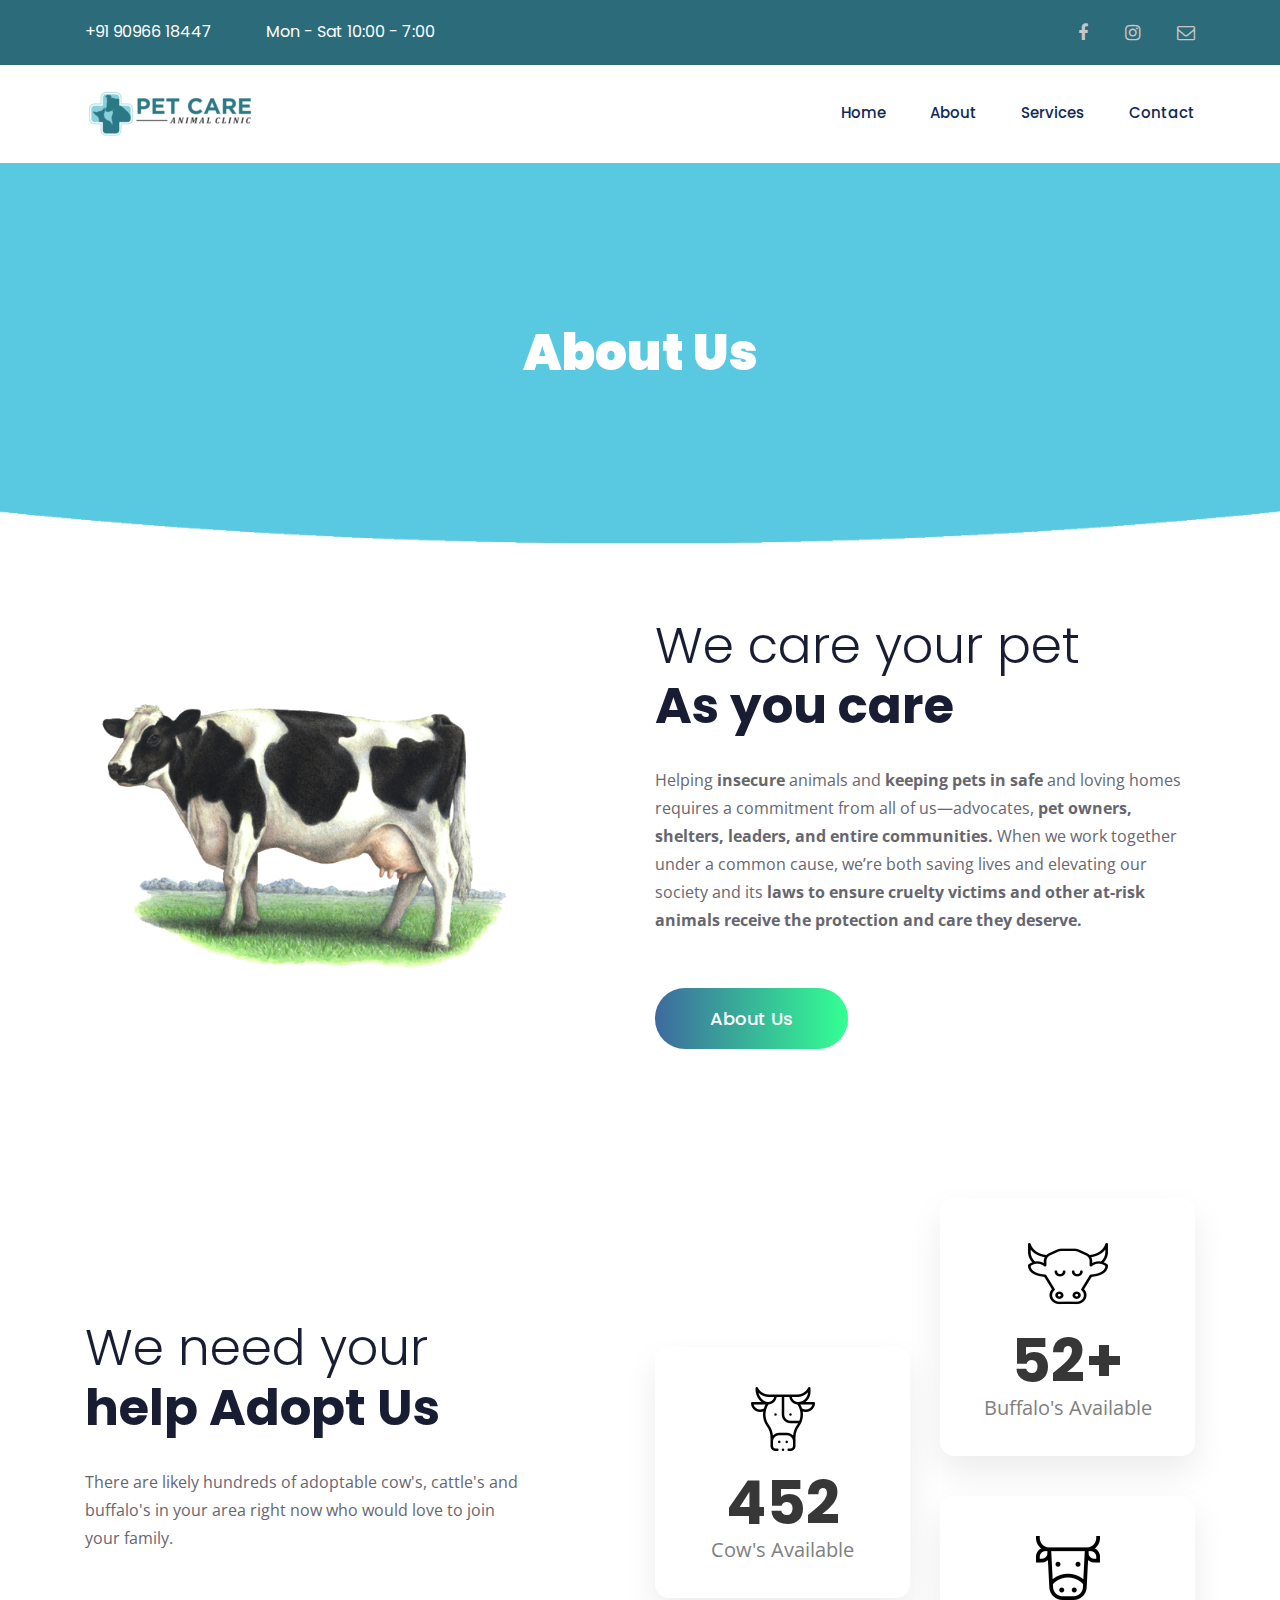
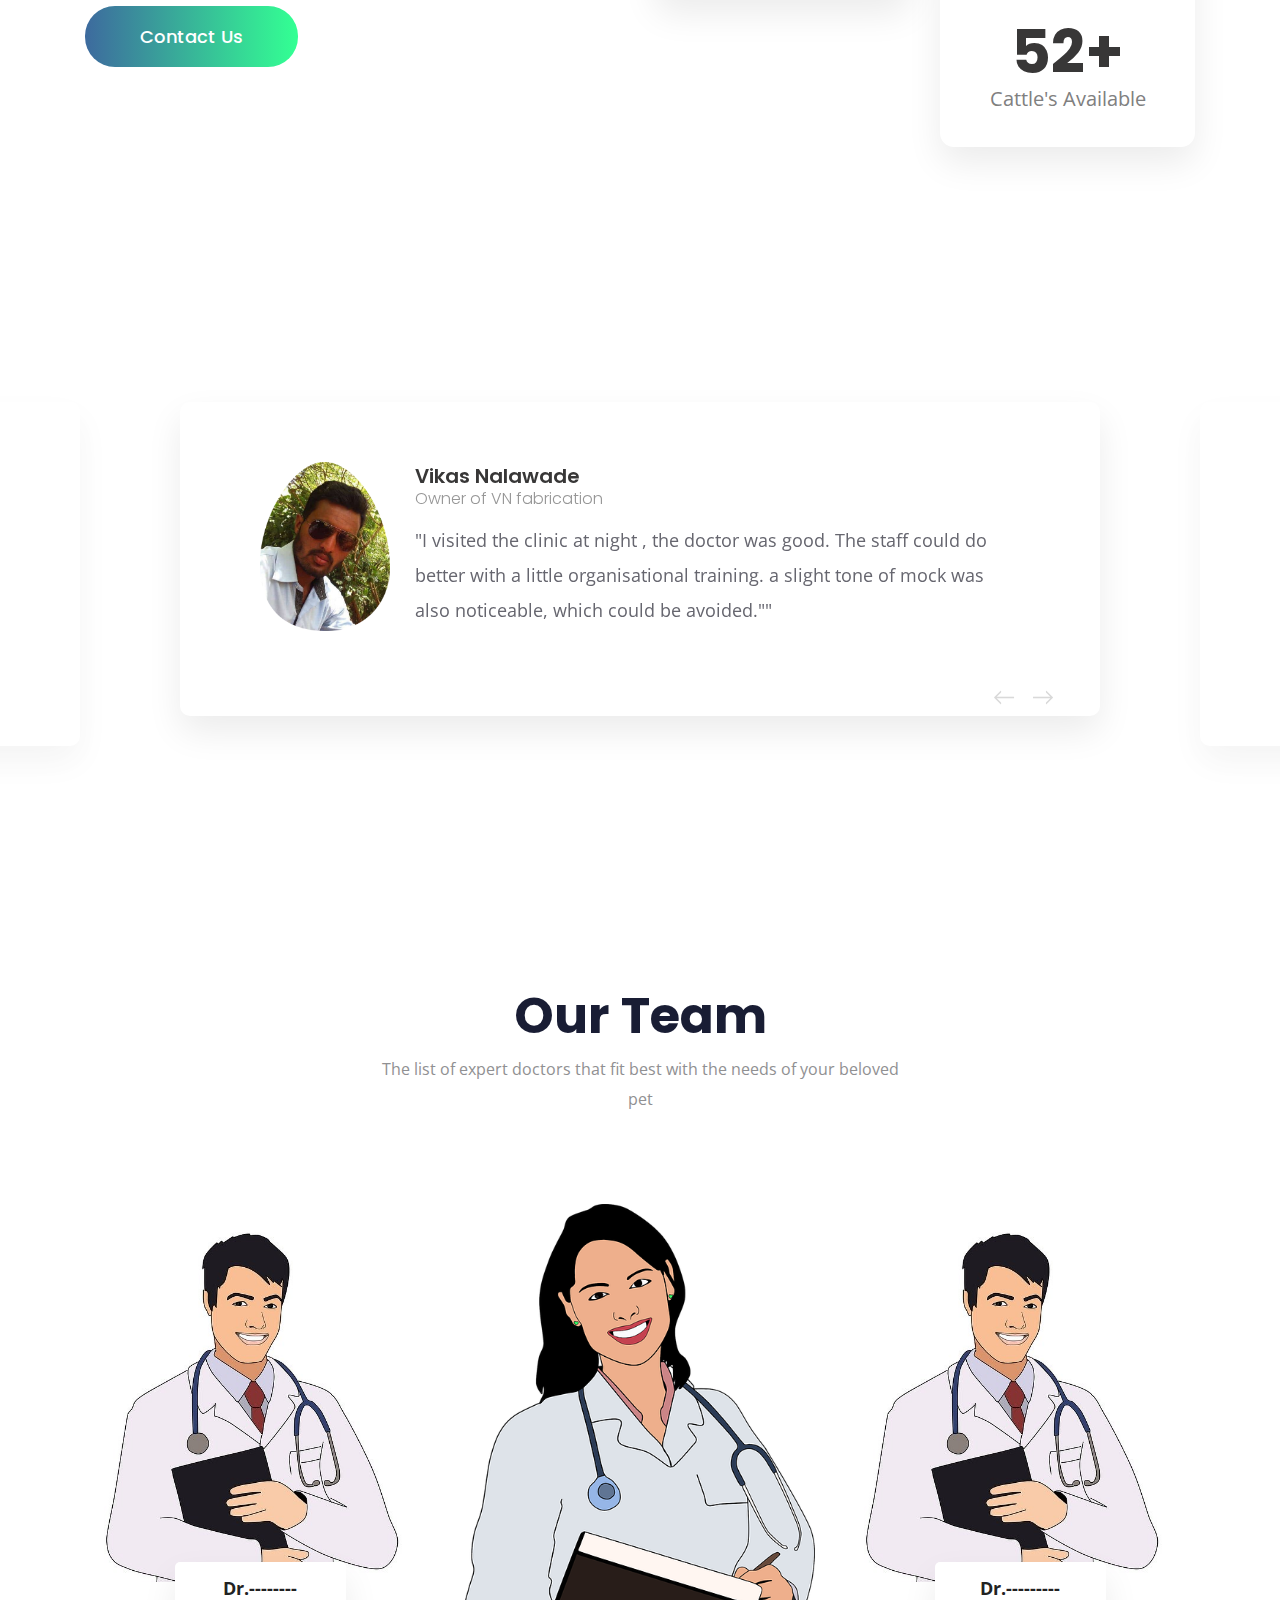
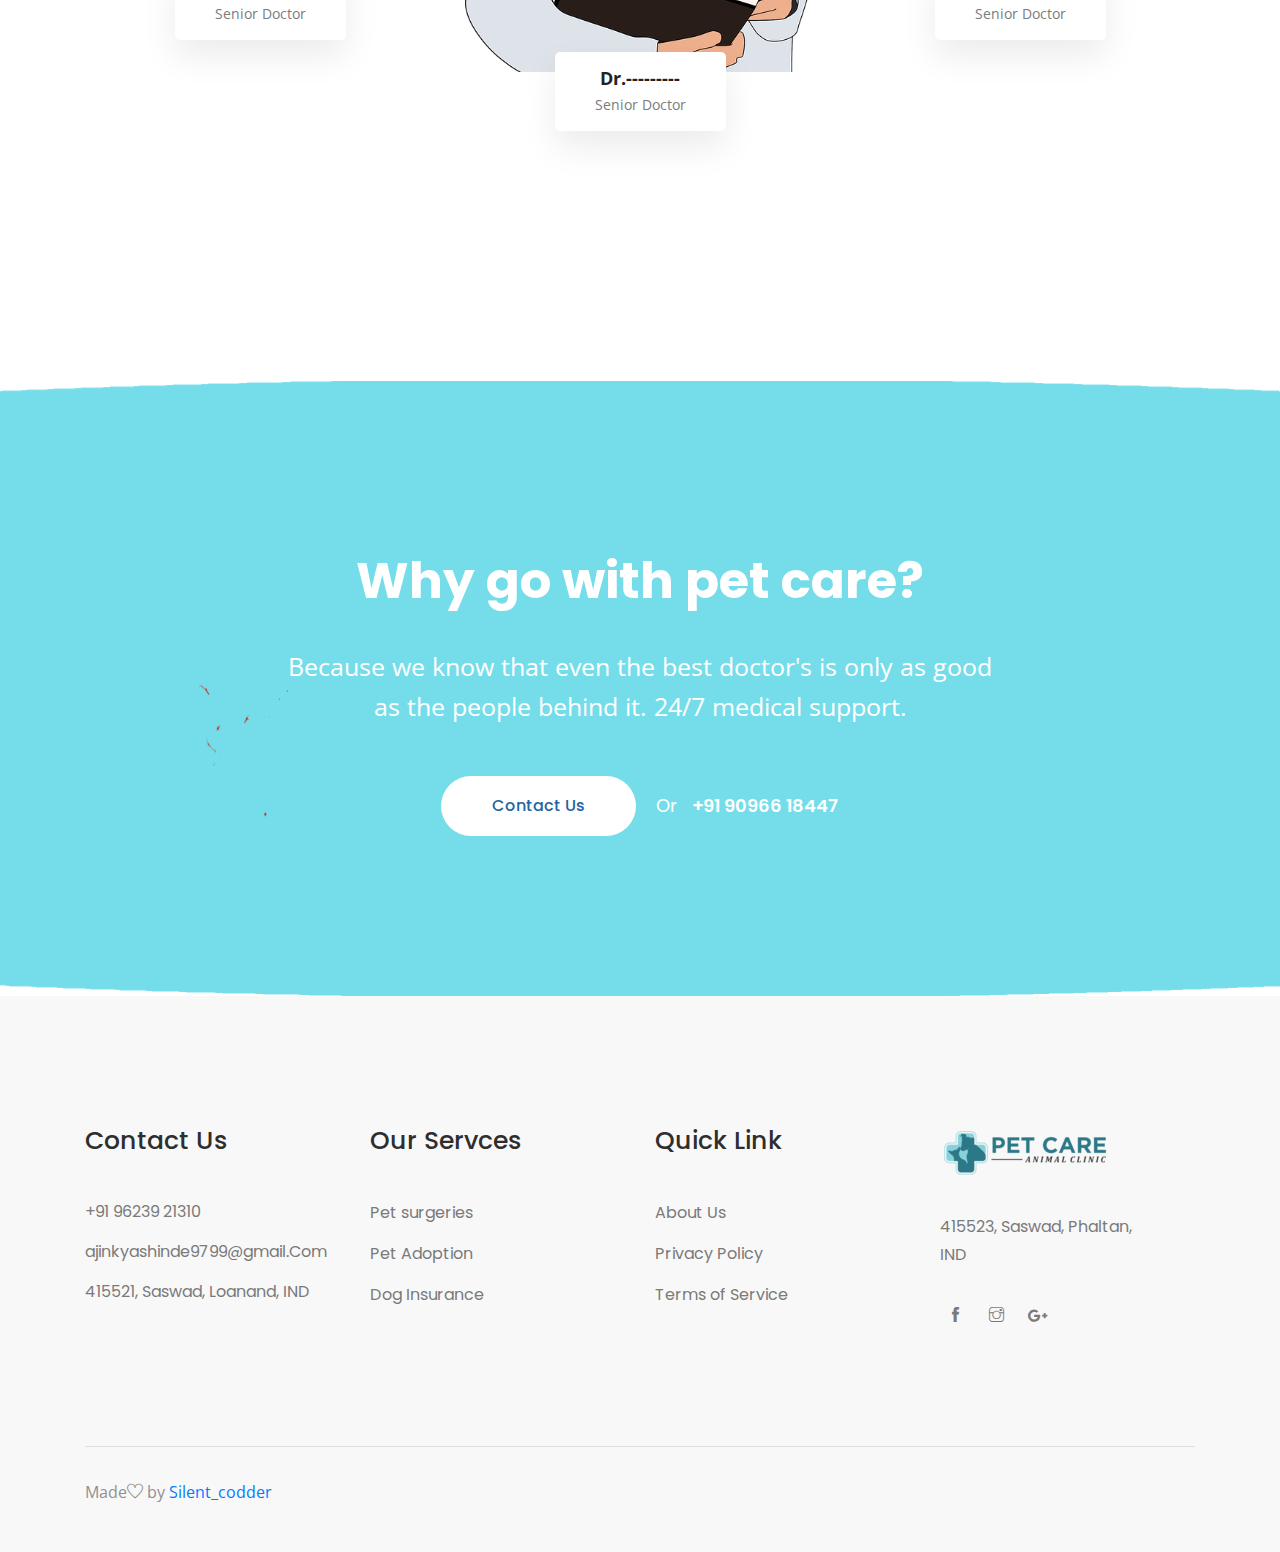
<file: about.html>
<!doctype html>
<html class="no-js" lang="zxx">

<head>
    <title>Pet Care</title>
    <meta name="description"
        content="A veterinarian (vet), also known as a veterinary surgeon or veterinary physician, is a professional who practices veterinary medicine by treating diseases, disorders, and injuries in non-human animals.">
    <meta name="keywords"
        content="Veterinary doctors,pet,animal,pet doctor,cow doctor,animal doctor,clinic,pet clinic,animal clinic,pet shop,grooming,pet surgery,pet laboratory">
    <meta name="robots" content="index, follow">
    <meta http-equiv="Content-Type" content="text/html; charset=utf-8">
    <meta name="language" content="English">
    <meta name="viewport" content="width=device-width, initial-scale=1">
    <!-- <link rel="manifest" href="site.webmanifest"> -->
    <link rel="shortcut icon" type="image/x-icon" href="img/icon_cow.png">
    <!-- Place favicon.ico in the root directory -->

    <!-- CSS here -->
    <link rel="stylesheet" href="css/bootstrap.min.css">
    <link rel="stylesheet" href="css/owl.carousel.min.css">
    <link rel="stylesheet" href="css/magnific-popup.css">
    <link rel="stylesheet" href="css/font-awesome.min.css">
    <link rel="stylesheet" href="css/themify-icons.css">
    <link rel="stylesheet" href="css/nice-select.css">
    <link rel="stylesheet" href="css/flaticon.css">
    <link rel="stylesheet" href="css/gijgo.css">
    <link rel="stylesheet" href="css/animate.css">
    <link rel="stylesheet" href="css/slicknav.css">
    <link rel="stylesheet" href="css/style.css">
    <!-- <link rel="stylesheet" href="css/responsive.css"> -->
</head>

<body>
    <!--[if lte IE 9]>
            <p class="browserupgrade">You are using an <strong>outdated</strong> browser. Please <a href="https://browsehappy.com/">upgrade your browser</a> to improve your experience and security.</p>
        <![endif]-->

    <!-- header_start  -->
    <header>
        <div class="header-area ">
            <div class="header-top_area">
                <div class="container">
                    <div class="row">
                        <div class="col-lg-6 col-md-8">
                            <div class="short_contact_list">
                                <ul>
                                    <li><a href="#">+91 90966 18447</a></li>
                                    <li><a href="#">Mon - Sat 10:00 - 7:00</a></li>
                                </ul>
                            </div>
                        </div>
                        <div class="col-lg-6 col-md-4 ">
                            <div class="social_media_links">
                                <a href="https://www.facebook.com/ajinkya.shinde.9003">
                                    <i class="fa fa-facebook"></i>
                                </a>
                                <a href="https://www.instaghttpsram.com/silent_codder/">
                                    <i class="fa fa-instagram"></i>
                                </a>
                                <a href="#">
                                    <i class="fa fa-envelope-o"></i>
                                </a>
                                <!-- <a href="https://www.linkedin.com/in/ajinkya-shinde-2896b018a/">
                                    <i class="fa fa-linkedin"></i>
                                </a> -->
                            </div>
                        </div>
                    </div>
                </div>
            </div>
            <div id="sticky-header" class="main-header-area">
                <div class="container">
                    <div class="row align-items-center">
                        <div class="col-xl-3 col-lg-3">
                            <div class="logo">
                                <a href="index.html">
                                    <img src="img/pet_logo.png" alt="">
                                </a>
                            </div>
                        </div>
                        <div class="col-xl-9 col-lg-9">
                            <div class="main-menu  d-none d-lg-block">
                                <nav>
                                    <ul id="navigation">
                                        <li><a href="index.html">home</a></li>
                                        <li><a href="about.html">about</a></li>
                                        <!-- <li><a href="#">blog <i class="ti-angle-down"></i></a>
                                            <ul class="submenu">
                                                <li><a href="blog.html">blog</a></li>
                                                <li><a href="single-blog.html">single-blog</a></li>
                                            </ul>
                                        </li>
                                        <li><a href="#">pages <i class="ti-angle-down"></i></a>
                                            <ul class="submenu">
                                                <li><a href="elements.html">elements</a></li>
                                                
                                            </ul> -->
                                        </li>
                                        <li><a href="service.html">services</a></li>
                                        <li><a href="contact.html">Contact</a></li>
                                    </ul>
                                </nav>
                            </div>
                        </div>
                        <div class="col-12">
                            <div class="mobile_menu d-block d-lg-none"></div>
                        </div>
                    </div>
                </div>
            </div>
        </div>
    </header>
    <!-- header_start  -->

    <!-- bradcam_area_start -->
    <div class="bradcam_area breadcam_bg">
        <div class="container">
            <div class="row">
                <div class="col-lg-12">
                    <div class="bradcam_text text-center">
                        <h3>About Us</h3>
                    </div>
                </div>
            </div>
        </div>
    </div>
    <!-- bradcam_area_end -->
    <!-- pet_care_area_start  -->
    <div class="pet_care_area">
        <div class="container">
            <div class="row align-items-center">
                <div class="col-lg-5 col-md-6">
                    <div class="pet_thumb">
                        <img src="img/breed.png" alt="">
                    </div>
                </div>
                <div class="col-lg-6 offset-lg-1 col-md-6">
                    <div class="pet_info">
                        <div class="section_title">
                            <h3><span>We care your pet </span> <br>
                                As you care</h3>
                            <p>Helping <strong>insecure</strong> animals and <strong>keeping pets in safe</strong> and
                                loving homes requires a commitment from all of us—advocates,<strong> pet owners,
                                    shelters, leaders, and entire communities.</strong> When we work together under a
                                common cause, we’re both saving lives and elevating our society and its <strong>laws to
                                    ensure cruelty victims and other at-risk animals receive the protection and care
                                    they deserve.</strong></p>
                            <a href="about.html" class="boxed-btn3">About Us</a>
                        </div>
                    </div>
                </div>
            </div>
        </div>
    </div>
    <!-- pet_care_area_end  -->
    <!-- adapt_area_start  -->
    <div class="adapt_area">
        <div class="container">
            <div class="row justify-content-between align-items-center">
                <div class="col-lg-5">
                    <div class="adapt_help">
                        <div class="section_title">
                            <h3><span>We need your</span>
                                help Adopt Us</h3>
                            <p>There are likely hundreds of adoptable cow's, cattle's and buffalo's in your area right
                                now who would
                                love to join your family.</p>
                            <a href="contact.html" class="boxed-btn3">Contact Us</a>
                        </div>
                    </div>
                </div>
                <div class="col-lg-6">
                    <div class="adapt_about">
                        <div class="row align-items-center">
                            <div class="col-lg-6 col-md-6">
                                <div class="single_adapt text-center">
                                    <img src="img/adapt_icon/1.png" alt="">
                                    <div class="adapt_content">
                                        <h3 class="counter">452</h3>
                                        <p>Cow's Available</p>
                                    </div>
                                </div>
                            </div>
                            <div class="col-lg-6 col-md-6">
                                <div class="single_adapt text-center">
                                    <img src="img/adapt_icon/3.png" alt="">
                                    <div class="adapt_content">
                                        <h3><span class="counter">52</span>+</h3>
                                        <p>Buffalo's Available</p>
                                    </div>
                                </div>
                                <div class="single_adapt text-center">
                                    <img src="img/adapt_icon/2.png" alt="">
                                    <div class="adapt_content">
                                        <h3><span class="counter">52</span>+</h3>
                                        <p>Cattle's Available</p>
                                    </div>
                                </div>
                            </div>
                        </div>
                    </div>
                </div>
            </div>
        </div>
    </div>
    <!-- adapt_area_end  -->

    <!-- testmonial_area_start  -->
    <div class="testmonial_area">
        <div class="container">
            <div class="row justify-content-center">
                <div class="col-lg-10">
                    <div class="textmonial_active owl-carousel">
                        <div class="testmonial_wrap">
                            <div class="single_testmonial d-flex align-items-center">
                                <div class="test_thumb">
                                    <img src="img/testmonial/1.png" alt="">
                                </div>
                                <div class="test_content">
                                    <h4>Vikas Nalawade</h4>
                                    <span>Owner of VN fabrication</span>
                                    <p>
                                        "I visited the clinic at night , the doctor was good. The staff could do better
                                        with a little organisational training. a slight tone of mock was also
                                        noticeable, which could be avoided.""
                                    </p>
                                </div>
                            </div>
                        </div>
                        <div class="testmonial_wrap">
                            <div class="single_testmonial d-flex align-items-center">
                                <div class="test_thumb">
                                    <img src="img/testmonial/3.png" alt="">
                                </div>
                                <div class="test_content">
                                    <h4>Pradeep Zanzane</h4>
                                    <span>Owner of shri farm</span>
                                    <p>
                                        "Amazing and friendly staff. They don't care about money. They Love your Pet as
                                        you do. All appointments have been on time and made us feel part of the family.
                                        Admired the way they have maintained the clinic."
                                    </p>
                                </div>
                            </div>
                        </div>
                        <div class="testmonial_wrap">
                            <div class="single_testmonial d-flex align-items-center">
                                <div class="test_thumb">
                                    <img src="img/testmonial/4.png" alt="">
                                </div>
                                <div class="test_content">
                                    <h4>Kishor Anpat</h4>
                                    <span>Farmer</span>
                                    <p>
                                        "Great experience using this pet care animal clinic for the first time.
                                        Reception staff were very friendly and the doctor was very professional. I will
                                        definitely return to this clinic and entrust them with my dogs veterinarian
                                        needs." Thanks again!
                                    </p>
                                </div>
                            </div>
                        </div>
                    </div>
                </div>
            </div>

        </div>
    </div>
    <!-- testmonial_area_end  -->

    <!-- team_area_start  -->
    <div class="team_area">
        <div class="container">
            <div class="row justify-content-center ">
                <div class="col-lg-6 col-md-10">
                    <div class="section_title text-center mb-95">
                        <h3>Our Team</h3>
                        <p>The list of expert doctors that
                            fit best with the needs of your beloved pet</p>
                    </div>
                </div>
            </div>
            <div class="row justify-content-center">
                <div class="col-lg-4 col-md-6">
                    <div class="single_team">
                        <div class="thumb">
                            <img src="img/team/doc_male.jpg" alt="">
                        </div>
                        <div class="member_name text-center">
                            <div class="mamber_inner">
                                <h4>Dr.--------</h4>
                                <p>Senior Doctor</p>
                            </div>
                        </div>
                    </div>
                </div>
                <div class="col-lg-4 col-md-6">
                    <div class="single_team">
                        <div class="thumb">
                            <img src="img/team/doc_female.png" alt="">
                        </div>
                        <div class="member_name text-center">
                            <div class="mamber_inner">
                                <h4>Dr.---------</h4>
                                <p>Senior Doctor</p>
                            </div>
                        </div>
                    </div>
                </div>
                <div class="col-lg-4 col-md-6">
                    <div class="single_team">
                        <div class="thumb">
                            <img src="img/team/doc_male.jpg" alt="">
                        </div>
                        <div class="member_name text-center">
                            <div class="mamber_inner">
                                <h4>Dr.---------</h4>
                                <p>Senior Doctor</p>
                            </div>
                        </div>
                    </div>
                </div>
            </div>
        </div>
    </div>
    <!-- team_area_start  -->

    <div class="contact_anipat anipat_bg_1">
        <div class="container">
            <div class="row justify-content-center">
                <div class="col-lg-8">
                    <div class="contact_text text-center">
                        <div class="section_title text-center">
                            <h3>Why go with pet care?</h3>
                            <p>Because we know that even the best doctor's is only as good as the people behind it.
                                24/7 medical support.</p>
                        </div>
                        <div class="contact_btn d-flex align-items-center justify-content-center">
                            <a href="contact.html" class="boxed-btn4">Contact Us</a>
                            <p>Or <a href="#"> +91 90966 18447</a></p>
                        </div>
                    </div>
                </div>
            </div>
        </div>
    </div>

    <!-- footer_start  -->
    <footer class="footer">
        <div class="footer_top">
            <div class="container">
                <div class="row">
                    <div class="col-xl-3 col-md-6 col-lg-3">
                        <div class="footer_widget">
                            <h3 class="footer_title">
                                Contact Us
                            </h3>
                            <ul class="address_line">
                                <li>+91 96239 21310</li>
                                <li><a href="#">ajinkyashinde9799@gmail.Com</a></li>
                                <li>415521, Saswad, Loanand, IND</li>
                            </ul>
                        </div>
                    </div>
                    <div class="col-xl-3  col-md-6 col-lg-3">
                        <div class="footer_widget">
                            <h3 class="footer_title">
                                Our Servces
                            </h3>
                            <ul class="links">
                                <!-- <li><a href="#">Pet Insurance</a></li> -->
                                <li><a href="#">Pet surgeries </a></li>
                                <li><a href="#">Pet Adoption</a></li>
                                <li><a href="#">Dog Insurance</a></li>
                                <!-- <li><a href="#">Dog Insurance</a></li> -->
                            </ul>
                        </div>
                    </div>
                    <div class="col-xl-3  col-md-6 col-lg-3">
                        <div class="footer_widget">
                            <h3 class="footer_title">
                                Quick Link
                            </h3>
                            <ul class="links">
                                <li><a href="#">About Us</a></li>
                                <li><a href="#">Privacy Policy</a></li>
                                <li><a href="#">Terms of Service</a></li>
                                <!-- <li><a href="#">Login info</a></li>
                                <li><a href="#">Knowledge Base</a></li> -->
                            </ul>
                        </div>
                    </div>
                    <div class="col-xl-3 col-md-6 col-lg-3 ">
                        <div class="footer_widget">
                            <div class="footer_logo">
                                <a href="#">
                                    <img src="img/pet_logo.png" alt="">
                                </a>
                            </div>
                            <p class="address_text">415523, Saswad, Phaltan,<br> IND
                            </p>
                            <div class="socail_links">
                                <ul>
                                    <li>
                                        <a href="https://www.facebook.com/ajinkya.shinde.9003">
                                            <i class="ti-facebook"></i>
                                        </a>
                                    </li>
                                    <li>
                                        <a href="https://www.instaghttpsram.com/silent_codder/">
                                            <i class="ti-instagram"></i>
                                        </a>
                                    </li>
                                    <li>
                                        <a href="#">
                                            <i class="fa fa-google-plus"></i>
                                        </a>
                                    </li>
                                    <!-- <li>
                                        <a href="https://www.linkedin.com/in/ajinkya-shinde-2896b018a/">
                                            <i class="fa fa-linkedin"></i>
                                        </a>
                                    </li> -->
                                </ul>
                            </div>

                        </div>
                    </div>
                </div>
            </div>
        </div>
        <div class="copy-right_text">
            <div class="container">
                <div class="bordered_1px"></div>
                <div class="row">
                    <div class="col-xl-12">
                        <p class="copy_right text-center">
                            <p>
                                Made<i class="ti-heart" aria-hidden="true"></i> by <a
                                    href="https://www.instaghttpsram.com/silent_codder/"
                                    target="_blank">Silent_codder</a>
                            </p>
                        </p>
                    </div>
                </div>
            </div>
        </div>
    </footer>
    <!-- footer_end  -->

    <!-- JS here -->
    <script src="js/vendor/modernizr-3.5.0.min.js"></script>
    <script src="js/vendor/jquery-1.12.4.min.js"></script>
    <script src="js/popper.min.js"></script>
    <script src="js/bootstrap.min.js"></script>
    <script src="js/owl.carousel.min.js"></script>
    <script src="js/isotope.pkgd.min.js"></script>
    <script src="js/ajax-form.js"></script>
    <script src="js/waypoints.min.js"></script>
    <script src="js/jquery.counterup.min.js"></script>
    <script src="js/imagesloaded.pkgd.min.js"></script>
    <script src="js/scrollIt.js"></script>
    <script src="js/jquery.scrollUp.min.js"></script>
    <script src="js/wow.min.js"></script>
    <script src="js/nice-select.min.js"></script>
    <script src="js/jquery.slicknav.min.js"></script>
    <script src="js/jquery.magnific-popup.min.js"></script>
    <script src="js/plugins.js"></script>
    <script src="js/gijgo.min.js"></script>

    <!--contact js-->
    <script src="js/contact.js"></script>
    <script src="js/jquery.ajaxchimp.min.js"></script>
    <script src="js/jquery.form.js"></script>
    <script src="js/jquery.validate.min.js"></script>
    <script src="js/mail-script.js"></script>

    <script src="js/main.js"></script>
    <script>
        $('#datepicker').datepicker({
            iconsLibrary: 'fontawesome',
            disableDaysOfWeek: [0, 0],
            //     icons: {
            //      rightIcon: '<span class="fa fa-caret-down"></span>'
            //  }
        });
        $('#datepicker2').datepicker({
            iconsLibrary: 'fontawesome',
            icons: {
                rightIcon: '<span class="fa fa-caret-down"></span>'
            }

        });
        var timepicker = $('#timepicker').timepicker({
            format: 'HH.MM'
        });
    </script>
</body>

</html>
</file>
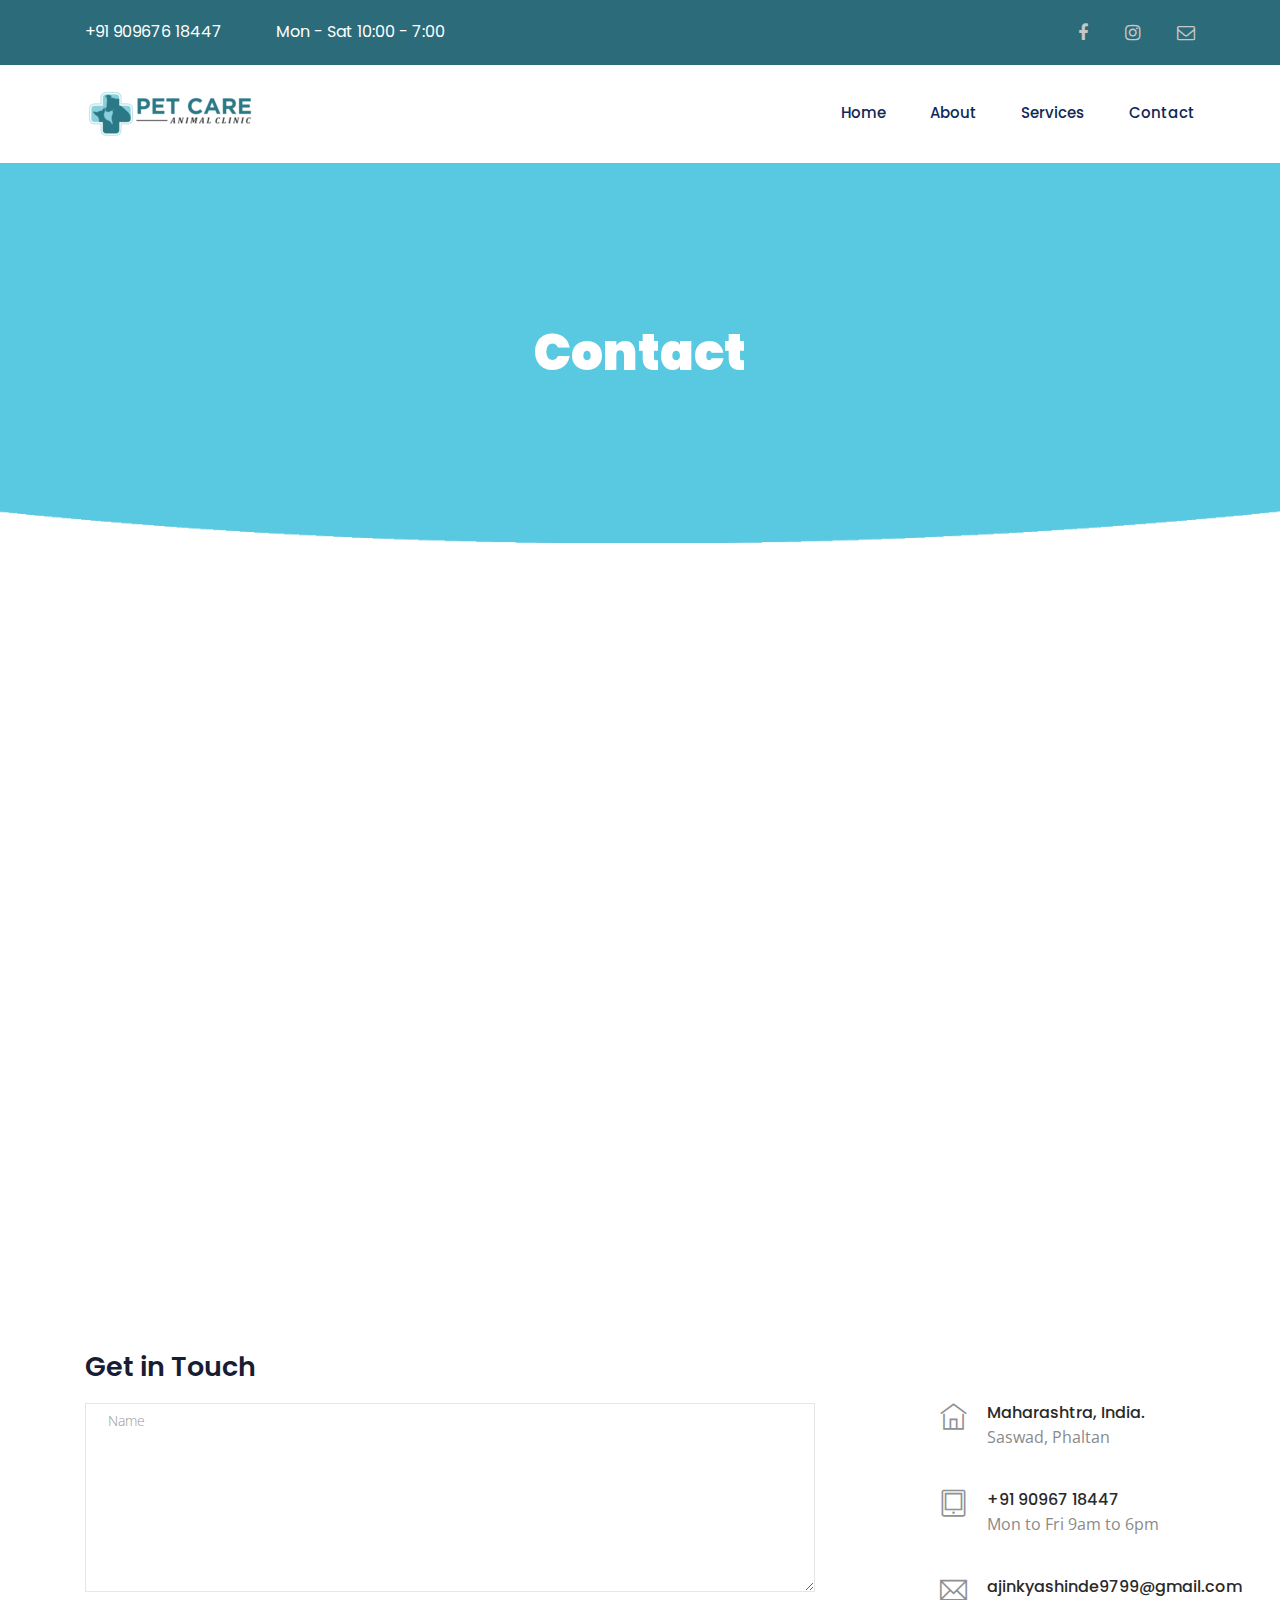
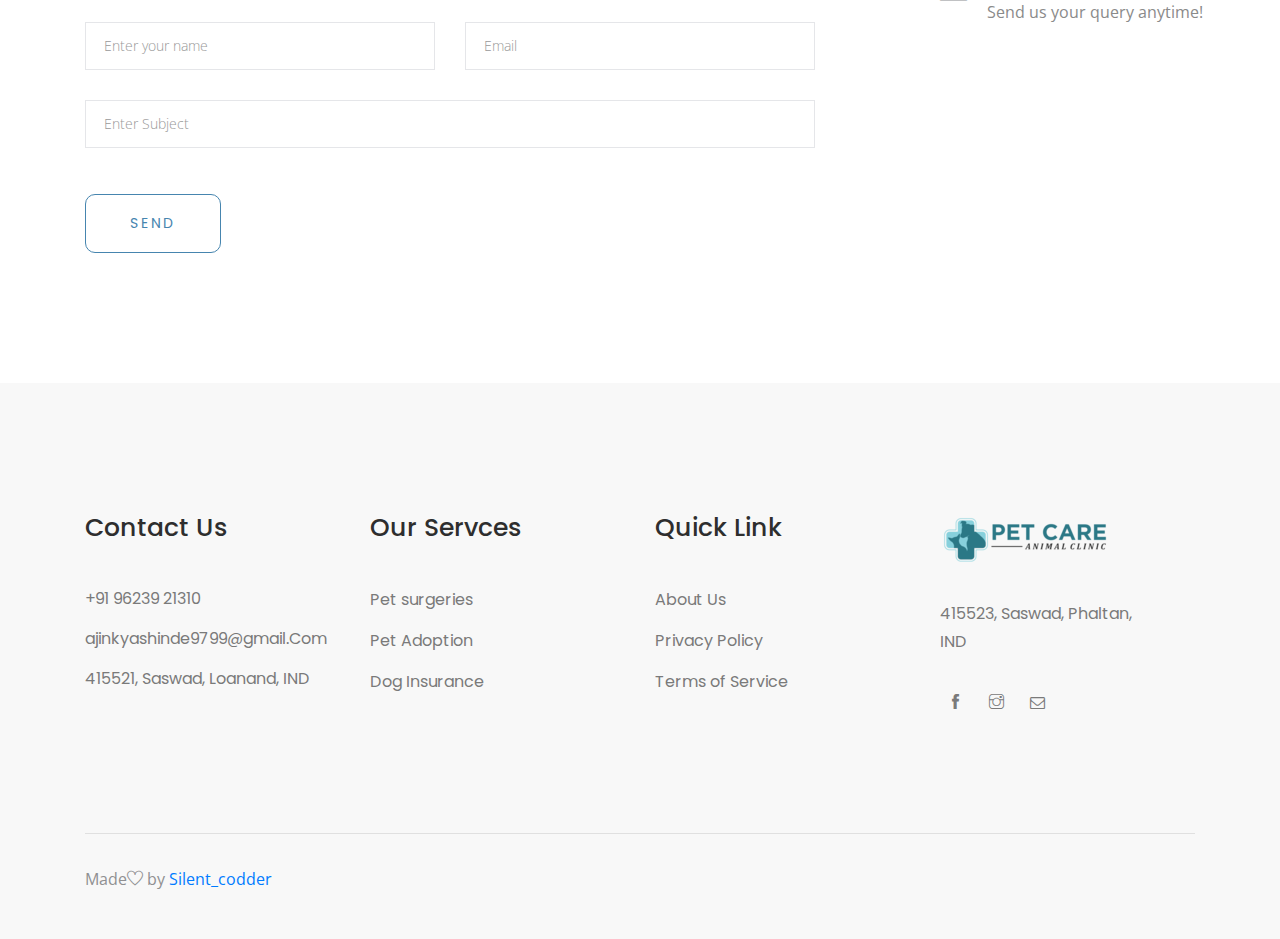
<file: contact.html>
<!doctype html>
<html class="no-js" lang="zxx">

<head>
    <meta charset="utf-8">
    <meta http-equiv="x-ua-compatible" content="ie=edge">
    <title>Pet care</title>
    <meta name="description" content="A veterinarian (vet), also known as a veterinary surgeon or veterinary physician, is a professional who practices veterinary medicine by treating diseases, disorders, and injuries in non-human animals.">
    <meta name="keywords" content="Veterinary doctors,pet,animal,pet doctor,cow doctor,animal doctor,clinic,pet clinic,animal clinic,pet shop,grooming,pet surgery,pet laboratory">
    <meta name="author" content="dr. shubham , dr. ajinkya , dr. sagar">

    <meta name="viewport" content="width=device-width, initial-scale=1">

    <!-- <link rel="manifest" href="site.webmanifest"> -->
    <link rel="shortcut icon" type="image/x-icon" href="img/icon_cow.png">
    <!-- Place favicon.ico in the root directory -->

    <!-- CSS here -->
    <link rel="stylesheet" href="css/bootstrap.min.css">
    <link rel="stylesheet" href="css/owl.carousel.min.css">
    <link rel="stylesheet" href="css/magnific-popup.css">
    <link rel="stylesheet" href="css/font-awesome.min.css">
    <link rel="stylesheet" href="css/themify-icons.css">
    <link rel="stylesheet" href="css/nice-select.css">
    <link rel="stylesheet" href="css/flaticon.css">
    <link rel="stylesheet" href="css/gijgo.css">
    <link rel="stylesheet" href="css/animate.css">
    <link rel="stylesheet" href="css/slicknav.css">
    <link rel="stylesheet" href="css/style.css">
    <!-- <link rel="stylesheet" href="css/responsive.css"> -->
</head>

<body>
    <!--[if lte IE 9]>
            <p class="browserupgrade">You are using an <strong>outdated</strong> browser. Please <a href="https://browsehappy.com/">upgrade your browser</a> to improve your experience and security.</p>
        <![endif]-->

    <!-- header_start  -->
    <header>
        <div class="header-area ">
            <div class="header-top_area">
                <div class="container">
                    <div class="row">
                        <div class="col-lg-6 col-md-8">
                            <div class="short_contact_list">
                                <ul>
                                    <li><a href="#">+91 909676 18447</a></li>
                                    <li><a href="#">Mon - Sat 10:00 - 7:00</a></li>
                                </ul>
                            </div>
                        </div>
                        <div class="col-lg-6 col-md-4 ">
                            <div class="social_media_links">
                                <a href="#">
                                    <i class="fa fa-facebook"></i>
                                </a>
                                <a href="#">
                                    <i class="fa fa-instagram"></i>
                                </a>
                                <a href="#">
                                    <i class="fa fa-envelope-o"></i>
                                </a>
                                <!-- <a href="https://www.linkedin.com/in/ajinkya-shinde-2896b018a/">
                                    <i class="fa fa-linkedin"></i>
                                </a> -->
                            </div>
                        </div>
                    </div>
                </div>
            </div>
            <div id="sticky-header" class="main-header-area">
                <div class="container">
                    <div class="row align-items-center">
                        <div class="col-xl-3 col-lg-3">
                            <div class="logo">
                                <a href="index.html">
                                    <img src="img/pet_logo.png" alt="">
                                </a>
                            </div>
                        </div>
                        <div class="col-xl-9 col-lg-9">
                            <div class="main-menu  d-none d-lg-block">
                                <nav>
                                    <ul id="navigation">
                                        <li><a  href="index.html">home</a></li>
                                        <li><a href="about.html">about</a></li>
                                        <!-- <li><a href="#">blog <i class="ti-angle-down"></i></a>
                                            <ul class="submenu">
                                                <li><a href="blog.html">blog</a></li>
                                                <li><a href="single-blog.html">single-blog</a></li>
                                            </ul>
                                        </li>
                                        <li><a href="#">pages <i class="ti-angle-down"></i></a>
                                            <ul class="submenu">
                                                <li><a href="elements.html">elements</a></li>
                                                
                                            </ul>
                                        </li> -->
                                        <li><a href="service.html">services</a></li>
                                        <li><a href="contact.html">Contact</a></li>
                                    </ul>
                                </nav>
                            </div>
                        </div>
                        <div class="col-12">
                            <div class="mobile_menu d-block d-lg-none"></div>
                        </div>
                    </div>
                </div>
            </div>
        </div>
    </header>
    <!-- header_start  -->

    <!-- bradcam_area_start -->
    <div class="bradcam_area breadcam_bg">
        <div class="container">
            <div class="row">
                <div class="col-lg-12">
                    <div class="bradcam_text text-center">
                        <h3>contact</h3>
                    </div>
                </div>
            </div>
        </div>
    </div>
    <!-- bradcam_area_end -->

    <!-- ================ contact section start ================= -->
    <section class="contact-section">
            <div class="container">
                <div class="d-none d-sm-block mb-5 pb-4">
         
                    <iframe src="https://www.google.com/maps/embed?pb=!1m18!1m12!1m3!1d3794.95939591021!2d74.25326586419608!3d17.98062599015821!2m3!1f0!2f0!3f0!3m2!1i1024!2i768!4f13.1!3m3!1m2!1s0x3bc3ad71986c69f9%3A0xbc2cd9990a0c9a3f!2sZanzane%20Saswad%2C%20Maharashtra!5e0!3m2!1sen!2sin!4v1585045096257!5m2!1sen!2sin" width="1100" height="600" frameborder="0" style="border:0;" allowfullscreen="" aria-hidden="false" tabindex="0"></iframe>
                    <!-- <script src="https://maps.googleapis.com/maps/api/js?key=AIzaSyDpfS1oRGreGSBU5HHjMmQ3o5NLw7VdJ6I&amp;callback=initMap">
                    </script> -->
    
                </div>
    
    
                <div class="row">
                    <div class="col-12">
                        <h2 class="contact-title">Get in Touch</h2>
                    </div>
                    <div class="col-lg-8">
                        <form class="form-contact contact_form" action="contact_process.php" method="post" id="contactForm" novalidate="novalidate">
                            <div class="row">
                                <div class="col-12">
                                    <div class="form-group">
                                        <textarea class="form-control w-100" name="message" id="message" cols="30" rows="9" onfocus="this.placeholder = ''" onblur="this.placeholder = 'Enter Message'" placeholder=" Name"></textarea>
                                    </div>
                                </div>
                                <div class="col-sm-6">
                                    <div class="form-group">
                                        <input class="form-control valid" name="name" id="name" type="text" onfocus="this.placeholder = ''" onblur="this.placeholder = 'Enter your name'" placeholder="Enter your name">
                                    </div>
                                </div>
                                <div class="col-sm-6">
                                    <div class="form-group">
                                        <input class="form-control valid" name="email" id="email" type="email" onfocus="this.placeholder = ''" onblur="this.placeholder = 'Enter email address'" placeholder="Email">
                                    </div>
                                </div>
                                <div class="col-12">
                                    <div class="form-group">
                                        <input class="form-control" name="subject" id="subject" type="text" onfocus="this.placeholder = ''" onblur="this.placeholder = 'Enter Subject'" placeholder="Enter Subject">
                                    </div>
                                </div>
                            </div>
                            <div class="form-group mt-3">
                                <button type="submit" class="button button-contactForm boxed-btn">Send</button>
                            </div>
                        </form>
                    </div>
                    <div class="col-lg-3 offset-lg-1">
                        <div class="media contact-info">
                            <span class="contact-info__icon"><i class="ti-home"></i></span>
                            <div class="media-body">
                                <h3>Maharashtra, India.</h3>
                                <p>Saswad, Phaltan</p>
                            </div>
                        </div>
                        <div class="media contact-info">
                            <span class="contact-info__icon"><i class="ti-tablet"></i></span>
                            <div class="media-body">
                                <h3>+91 90967 18447</h3>
                                <p>Mon to Fri 9am to 6pm</p>
                            </div>
                        </div>
                        <div class="media contact-info">
                            <span class="contact-info__icon"><i class="ti-email"></i></span>
                            <div class="media-body">
                                <h3>ajinkyashinde9799@gmail.com</h3>
                                <p>Send us your query anytime!</p>
                            </div>
                        </div>
                    </div>
                </div>
            </div>
        </section>
    <!-- ================ contact section end ================= -->
    
    <!-- footer_start  -->
    <footer class="footer">
        <div class="footer_top">
            <div class="container">
                <div class="row">
                    <div class="col-xl-3 col-md-6 col-lg-3">
                        <div class="footer_widget">
                            <h3 class="footer_title">
                                Contact Us
                            </h3>
                            <ul class="address_line">
                                <li>+91 96239 21310</li>
                                <li><a href="#">ajinkyashinde9799@gmail.Com</a></li>
                                <li>415521, Saswad, Loanand, IND</li>
                            </ul>
                        </div>
                    </div>
                    <div class="col-xl-3  col-md-6 col-lg-3">
                        <div class="footer_widget">
                            <h3 class="footer_title">
                                Our Servces
                            </h3>
                            <ul class="links">
                                <!-- <li><a href="#">Pet Insurance</a></li> -->
                                <li><a href="#">Pet surgeries </a></li>
                                <li><a href="#">Pet Adoption</a></li>
                                <li><a href="#">Dog Insurance</a></li>
                                <!-- <li><a href="#">Dog Insurance</a></li> -->
                            </ul>
                        </div>
                    </div>
                    <div class="col-xl-3  col-md-6 col-lg-3">
                        <div class="footer_widget">
                            <h3 class="footer_title">
                                Quick Link
                            </h3>
                            <ul class="links">
                                <li><a href="#">About Us</a></li>
                                <li><a href="#">Privacy Policy</a></li>
                                <li><a href="#">Terms of Service</a></li>
                                <!-- <li><a href="#">Login info</a></li>
                                <li><a href="#">Knowledge Base</a></li> -->
                            </ul>
                        </div>
                    </div>
                    <div class="col-xl-3 col-md-6 col-lg-3 ">
                        <div class="footer_widget">
                            <div class="footer_logo">
                                <a href="#">
                                    <img src="img/pet_logo.png" alt="">
                                </a>
                            </div>
                            <p class="address_text">415523, Saswad, Phaltan,<br> IND
                            </p>
                            <div class="socail_links">
                                <ul>
                                    <li>
                                        <a href="#">
                                            <i class="ti-facebook"></i>
                                        </a>
                                    </li>
                                    <li>
                                        <a href="#">
                                            <i class="ti-instagram"></i>
                                        </a>
                                    </li>
                                    <li>
                                        <a href="#">
                                            <i class="fa fa-envelope-o"></i>
                                        </a>
                                    </li>
                                    <!-- <li>
                                        <a href="#">
                                            <i class="fa fa-linkedin"></i>
                                        </a>
                                    </li> -->
                                </ul>
                            </div>
    
                        </div>
                    </div>
                </div>
            </div>
        </div>
        <div class="copy-right_text">
            <div class="container">
                <div class="bordered_1px"></div>
                <div class="row">
                    <div class="col-xl-12">
                        <p>
                            Made<i class="ti-heart" aria-hidden="true"></i> by <a href="https://www.instaghttpsram.com/silent_codder/"
                                target="_blank">Silent_codder</a>
                        </p>
                    
                    </div>
                </div>
            </div>
        </div>
    </footer>
    <!-- footer_end  -->
    
    <!-- JS here -->
    <script src="js/vendor/modernizr-3.5.0.min.js"></script>
    <script src="js/vendor/jquery-1.12.4.min.js"></script>
    <script src="js/popper.min.js"></script>
    <script src="js/bootstrap.min.js"></script>
    <script src="js/owl.carousel.min.js"></script>
    <script src="js/isotope.pkgd.min.js"></script>
    <script src="js/ajax-form.js"></script>
    <script src="js/waypoints.min.js"></script>
    <script src="js/jquery.counterup.min.js"></script>
    <script src="js/imagesloaded.pkgd.min.js"></script>
    <script src="js/scrollIt.js"></script>
    <script src="js/jquery.scrollUp.min.js"></script>
    <script src="js/wow.min.js"></script>
    <script src="js/nice-select.min.js"></script>
    <script src="js/jquery.slicknav.min.js"></script>
    <script src="js/jquery.magnific-popup.min.js"></script>
    <script src="js/plugins.js"></script>
    <script src="js/gijgo.min.js"></script>
    
    <!--contact js-->
    <script src="js/contact.js"></script>
    <script src="js/jquery.ajaxchimp.min.js"></script>
    <script src="js/jquery.form.js"></script>
    <script src="js/jquery.validate.min.js"></script>
    <script src="js/mail-script.js"></script>
    
    <script src="js/main.js"></script>
    <script>
        $('#datepicker').datepicker({
            iconsLibrary: 'fontawesome',
            disableDaysOfWeek: [0, 0],
        //     icons: {
        //      rightIcon: '<span class="fa fa-caret-down"></span>'
        //  }
        });
        $('#datepicker2').datepicker({
            iconsLibrary: 'fontawesome',
            icons: {
             rightIcon: '<span class="fa fa-caret-down"></span>'
         }
    
        });
        var timepicker = $('#timepicker').timepicker({
         format: 'HH.MM'
     });
    </script>
    </body>
    
    </html>
</file>
<file: css/themify-icons.css>
@font-face {
	font-family: 'themify';
	src:url('../fonts/themify.eot?-fvbane');
	src:url('../fonts/themify.eot?#iefix-fvbane') format('embedded-opentype'),
		url('../fonts/themify.woff?-fvbane') format('woff'),
		url('../fonts/themify.ttf?-fvbane') format('truetype'),
		url('../fonts/themify.svg?-fvbane#themify') format('svg');
	font-weight: normal;
	font-style: normal;
}

[class^="ti-"], [class*=" ti-"] {
	font-family: 'themify';
	/* speak: none; */
	font-style: normal;
	font-weight: normal;
	font-variant: normal;
	text-transform: none;
	line-height: 1;

	/* Better Font Rendering =========== */
	-webkit-font-smoothing: antialiased;
	-moz-osx-font-smoothing: grayscale;
}

.ti-wand:before {
	content: "\e600";
}
.ti-volume:before {
	content: "\e601";
}
.ti-user:before {
	content: "\e602";
}
.ti-unlock:before {
	content: "\e603";
}
.ti-unlink:before {
	content: "\e604";
}
.ti-trash:before {
	content: "\e605";
}
.ti-thought:before {
	content: "\e606";
}
.ti-target:before {
	content: "\e607";
}
.ti-tag:before {
	content: "\e608";
}
.ti-tablet:before {
	content: "\e609";
}
.ti-star:before {
	content: "\e60a";
}
.ti-spray:before {
	content: "\e60b";
}
.ti-signal:before {
	content: "\e60c";
}
.ti-shopping-cart:before {
	content: "\e60d";
}
.ti-shopping-cart-full:before {
	content: "\e60e";
}
.ti-settings:before {
	content: "\e60f";
}
.ti-search:before {
	content: "\e610";
}
.ti-zoom-in:before {
	content: "\e611";
}
.ti-zoom-out:before {
	content: "\e612";
}
.ti-cut:before {
	content: "\e613";
}
.ti-ruler:before {
	content: "\e614";
}
.ti-ruler-pencil:before {
	content: "\e615";
}
.ti-ruler-alt:before {
	content: "\e616";
}
.ti-bookmark:before {
	content: "\e617";
}
.ti-bookmark-alt:before {
	content: "\e618";
}
.ti-reload:before {
	content: "\e619";
}
.ti-plus:before {
	content: "\e61a";
}
.ti-pin:before {
	content: "\e61b";
}
.ti-pencil:before {
	content: "\e61c";
}
.ti-pencil-alt:before {
	content: "\e61d";
}
.ti-paint-roller:before {
	content: "\e61e";
}
.ti-paint-bucket:before {
	content: "\e61f";
}
.ti-na:before {
	content: "\e620";
}
.ti-mobile:before {
	content: "\e621";
}
.ti-minus:before {
	content: "\e622";
}
.ti-medall:before {
	content: "\e623";
}
.ti-medall-alt:before {
	content: "\e624";
}
.ti-marker:before {
	content: "\e625";
}
.ti-marker-alt:before {
	content: "\e626";
}
.ti-arrow-up:before {
	content: "\e627";
}
.ti-arrow-right:before {
	content: "\e628";
}
.ti-arrow-left:before {
	content: "\e629";
}
.ti-arrow-down:before {
	content: "\e62a";
}
.ti-lock:before {
	content: "\e62b";
}
.ti-location-arrow:before {
	content: "\e62c";
}
.ti-link:before {
	content: "\e62d";
}
.ti-layout:before {
	content: "\e62e";
}
.ti-layers:before {
	content: "\e62f";
}
.ti-layers-alt:before {
	content: "\e630";
}
.ti-key:before {
	content: "\e631";
}
.ti-import:before {
	content: "\e632";
}
.ti-image:before {
	content: "\e633";
}
.ti-heart:before {
	content: "\e634";
}
.ti-heart-broken:before {
	content: "\e635";
}
.ti-hand-stop:before {
	content: "\e636";
}
.ti-hand-open:before {
	content: "\e637";
}
.ti-hand-drag:before {
	content: "\e638";
}
.ti-folder:before {
	content: "\e639";
}
.ti-flag:before {
	content: "\e63a";
}
.ti-flag-alt:before {
	content: "\e63b";
}
.ti-flag-alt-2:before {
	content: "\e63c";
}
.ti-eye:before {
	content: "\e63d";
}
.ti-export:before {
	content: "\e63e";
}
.ti-exchange-vertical:before {
	content: "\e63f";
}
.ti-desktop:before {
	content: "\e640";
}
.ti-cup:before {
	content: "\e641";
}
.ti-crown:before {
	content: "\e642";
}
.ti-comments:before {
	content: "\e643";
}
.ti-comment:before {
	content: "\e644";
}
.ti-comment-alt:before {
	content: "\e645";
}
.ti-close:before {
	content: "\e646";
}
.ti-clip:before {
	content: "\e647";
}
.ti-angle-up:before {
	content: "\e648";
}
.ti-angle-right:before {
	content: "\e649";
}
.ti-angle-left:before {
	content: "\e64a";
}
.ti-angle-down:before {
	content: "\e64b";
}
.ti-check:before {
	content: "\e64c";
}
.ti-check-box:before {
	content: "\e64d";
}
.ti-camera:before {
	content: "\e64e";
}
.ti-announcement:before {
	content: "\e64f";
}
.ti-brush:before {
	content: "\e650";
}
.ti-briefcase:before {
	content: "\e651";
}
.ti-bolt:before {
	content: "\e652";
}
.ti-bolt-alt:before {
	content: "\e653";
}
.ti-blackboard:before {
	content: "\e654";
}
.ti-bag:before {
	content: "\e655";
}
.ti-move:before {
	content: "\e656";
}
.ti-arrows-vertical:before {
	content: "\e657";
}
.ti-arrows-horizontal:before {
	content: "\e658";
}
.ti-fullscreen:before {
	content: "\e659";
}
.ti-arrow-top-right:before {
	content: "\e65a";
}
.ti-arrow-top-left:before {
	content: "\e65b";
}
.ti-arrow-circle-up:before {
	content: "\e65c";
}
.ti-arrow-circle-right:before {
	content: "\e65d";
}
.ti-arrow-circle-left:before {
	content: "\e65e";
}
.ti-arrow-circle-down:before {
	content: "\e65f";
}
.ti-angle-double-up:before {
	content: "\e660";
}
.ti-angle-double-right:before {
	content: "\e661";
}
.ti-angle-double-left:before {
	content: "\e662";
}
.ti-angle-double-down:before {
	content: "\e663";
}
.ti-zip:before {
	content: "\e664";
}
.ti-world:before {
	content: "\e665";
}
.ti-wheelchair:before {
	content: "\e666";
}
.ti-view-list:before {
	content: "\e667";
}
.ti-view-list-alt:before {
	content: "\e668";
}
.ti-view-grid:before {
	content: "\e669";
}
.ti-uppercase:before {
	content: "\e66a";
}
.ti-upload:before {
	content: "\e66b";
}
.ti-underline:before {
	content: "\e66c";
}
.ti-truck:before {
	content: "\e66d";
}
.ti-timer:before {
	content: "\e66e";
}
.ti-ticket:before {
	content: "\e66f";
}
.ti-thumb-up:before {
	content: "\e670";
}
.ti-thumb-down:before {
	content: "\e671";
}
.ti-text:before {
	content: "\e672";
}
.ti-stats-up:before {
	content: "\e673";
}
.ti-stats-down:before {
	content: "\e674";
}
.ti-split-v:before {
	content: "\e675";
}
.ti-split-h:before {
	content: "\e676";
}
.ti-smallcap:before {
	content: "\e677";
}
.ti-shine:before {
	content: "\e678";
}
.ti-shift-right:before {
	content: "\e679";
}
.ti-shift-left:before {
	content: "\e67a";
}
.ti-shield:before {
	content: "\e67b";
}
.ti-notepad:before {
	content: "\e67c";
}
.ti-server:before {
	content: "\e67d";
}
.ti-quote-right:before {
	content: "\e67e";
}
.ti-quote-left:before {
	content: "\e67f";
}
.ti-pulse:before {
	content: "\e680";
}
.ti-printer:before {
	content: "\e681";
}
.ti-power-off:before {
	content: "\e682";
}
.ti-plug:before {
	content: "\e683";
}
.ti-pie-chart:before {
	content: "\e684";
}
.ti-paragraph:before {
	content: "\e685";
}
.ti-panel:before {
	content: "\e686";
}
.ti-package:before {
	content: "\e687";
}
.ti-music:before {
	content: "\e688";
}
.ti-music-alt:before {
	content: "\e689";
}
.ti-mouse:before {
	content: "\e68a";
}
.ti-mouse-alt:before {
	content: "\e68b";
}
.ti-money:before {
	content: "\e68c";
}
.ti-microphone:before {
	content: "\e68d";
}
.ti-menu:before {
	content: "\e68e";
}
.ti-menu-alt:before {
	content: "\e68f";
}
.ti-map:before {
	content: "\e690";
}
.ti-map-alt:before {
	content: "\e691";
}
.ti-loop:before {
	content: "\e692";
}
.ti-location-pin:before {
	content: "\e693";
}
.ti-list:before {
	content: "\e694";
}
.ti-light-bulb:before {
	content: "\e695";
}
.ti-Italic:before {
	content: "\e696";
}
.ti-info:before {
	content: "\e697";
}
.ti-infinite:before {
	content: "\e698";
}
.ti-id-badge:before {
	content: "\e699";
}
.ti-hummer:before {
	content: "\e69a";
}
.ti-home:before {
	content: "\e69b";
}
.ti-help:before {
	content: "\e69c";
}
.ti-headphone:before {
	content: "\e69d";
}
.ti-harddrives:before {
	content: "\e69e";
}
.ti-harddrive:before {
	content: "\e69f";
}
.ti-gift:before {
	content: "\e6a0";
}
.ti-game:before {
	content: "\e6a1";
}
.ti-filter:before {
	content: "\e6a2";
}
.ti-files:before {
	content: "\e6a3";
}
.ti-file:before {
	content: "\e6a4";
}
.ti-eraser:before {
	content: "\e6a5";
}
.ti-envelope:before {
	content: "\e6a6";
}
.ti-download:before {
	content: "\e6a7";
}
.ti-direction:before {
	content: "\e6a8";
}
.ti-direction-alt:before {
	content: "\e6a9";
}
.ti-dashboard:before {
	content: "\e6aa";
}
.ti-control-stop:before {
	content: "\e6ab";
}
.ti-control-shuffle:before {
	content: "\e6ac";
}
.ti-control-play:before {
	content: "\e6ad";
}
.ti-control-pause:before {
	content: "\e6ae";
}
.ti-control-forward:before {
	content: "\e6af";
}
.ti-control-backward:before {
	content: "\e6b0";
}
.ti-cloud:before {
	content: "\e6b1";
}
.ti-cloud-up:before {
	content: "\e6b2";
}
.ti-cloud-down:before {
	content: "\e6b3";
}
.ti-clipboard:before {
	content: "\e6b4";
}
.ti-car:before {
	content: "\e6b5";
}
.ti-calendar:before {
	content: "\e6b6";
}
.ti-book:before {
	content: "\e6b7";
}
.ti-bell:before {
	content: "\e6b8";
}
.ti-basketball:before {
	content: "\e6b9";
}
.ti-bar-chart:before {
	content: "\e6ba";
}
.ti-bar-chart-alt:before {
	content: "\e6bb";
}
.ti-back-right:before {
	content: "\e6bc";
}
.ti-back-left:before {
	content: "\e6bd";
}
.ti-arrows-corner:before {
	content: "\e6be";
}
.ti-archive:before {
	content: "\e6bf";
}
.ti-anchor:before {
	content: "\e6c0";
}
.ti-align-right:before {
	content: "\e6c1";
}
.ti-align-left:before {
	content: "\e6c2";
}
.ti-align-justify:before {
	content: "\e6c3";
}
.ti-align-center:before {
	content: "\e6c4";
}
.ti-alert:before {
	content: "\e6c5";
}
.ti-alarm-clock:before {
	content: "\e6c6";
}
.ti-agenda:before {
	content: "\e6c7";
}
.ti-write:before {
	content: "\e6c8";
}
.ti-window:before {
	content: "\e6c9";
}
.ti-widgetized:before {
	content: "\e6ca";
}
.ti-widget:before {
	content: "\e6cb";
}
.ti-widget-alt:before {
	content: "\e6cc";
}
.ti-wallet:before {
	content: "\e6cd";
}
.ti-video-clapper:before {
	content: "\e6ce";
}
.ti-video-camera:before {
	content: "\e6cf";
}
.ti-vector:before {
	content: "\e6d0";
}
.ti-themify-logo:before {
	content: "\e6d1";
}
.ti-themify-favicon:before {
	content: "\e6d2";
}
.ti-themify-favicon-alt:before {
	content: "\e6d3";
}
.ti-support:before {
	content: "\e6d4";
}
.ti-stamp:before {
	content: "\e6d5";
}
.ti-split-v-alt:before {
	content: "\e6d6";
}
.ti-slice:before {
	content: "\e6d7";
}
.ti-shortcode:before {
	content: "\e6d8";
}
.ti-shift-right-alt:before {
	content: "\e6d9";
}
.ti-shift-left-alt:before {
	content: "\e6da";
}
.ti-ruler-alt-2:before {
	content: "\e6db";
}
.ti-receipt:before {
	content: "\e6dc";
}
.ti-pin2:before {
	content: "\e6dd";
}
.ti-pin-alt:before {
	content: "\e6de";
}
.ti-pencil-alt2:before {
	content: "\e6df";
}
.ti-palette:before {
	content: "\e6e0";
}
.ti-more:before {
	content: "\e6e1";
}
.ti-more-alt:before {
	content: "\e6e2";
}
.ti-microphone-alt:before {
	content: "\e6e3";
}
.ti-magnet:before {
	content: "\e6e4";
}
.ti-line-double:before {
	content: "\e6e5";
}
.ti-line-dotted:before {
	content: "\e6e6";
}
.ti-line-dashed:before {
	content: "\e6e7";
}
.ti-layout-width-full:before {
	content: "\e6e8";
}
.ti-layout-width-default:before {
	content: "\e6e9";
}
.ti-layout-width-default-alt:before {
	content: "\e6ea";
}
.ti-layout-tab:before {
	content: "\e6eb";
}
.ti-layout-tab-window:before {
	content: "\e6ec";
}
.ti-layout-tab-v:before {
	content: "\e6ed";
}
.ti-layout-tab-min:before {
	content: "\e6ee";
}
.ti-layout-slider:before {
	content: "\e6ef";
}
.ti-layout-slider-alt:before {
	content: "\e6f0";
}
.ti-layout-sidebar-right:before {
	content: "\e6f1";
}
.ti-layout-sidebar-none:before {
	content: "\e6f2";
}
.ti-layout-sidebar-left:before {
	content: "\e6f3";
}
.ti-layout-placeholder:before {
	content: "\e6f4";
}
.ti-layout-menu:before {
	content: "\e6f5";
}
.ti-layout-menu-v:before {
	content: "\e6f6";
}
.ti-layout-menu-separated:before {
	content: "\e6f7";
}
.ti-layout-menu-full:before {
	content: "\e6f8";
}
.ti-layout-media-right-alt:before {
	content: "\e6f9";
}
.ti-layout-media-right:before {
	content: "\e6fa";
}
.ti-layout-media-overlay:before {
	content: "\e6fb";
}
.ti-layout-media-overlay-alt:before {
	content: "\e6fc";
}
.ti-layout-media-overlay-alt-2:before {
	content: "\e6fd";
}
.ti-layout-media-left-alt:before {
	content: "\e6fe";
}
.ti-layout-media-left:before {
	content: "\e6ff";
}
.ti-layout-media-center-alt:before {
	content: "\e700";
}
.ti-layout-media-center:before {
	content: "\e701";
}
.ti-layout-list-thumb:before {
	content: "\e702";
}
.ti-layout-list-thumb-alt:before {
	content: "\e703";
}
.ti-layout-list-post:before {
	content: "\e704";
}
.ti-layout-list-large-image:before {
	content: "\e705";
}
.ti-layout-line-solid:before {
	content: "\e706";
}
.ti-layout-grid4:before {
	content: "\e707";
}
.ti-layout-grid3:before {
	content: "\e708";
}
.ti-layout-grid2:before {
	content: "\e709";
}
.ti-layout-grid2-thumb:before {
	content: "\e70a";
}
.ti-layout-cta-right:before {
	content: "\e70b";
}
.ti-layout-cta-left:before {
	content: "\e70c";
}
.ti-layout-cta-center:before {
	content: "\e70d";
}
.ti-layout-cta-btn-right:before {
	content: "\e70e";
}
.ti-layout-cta-btn-left:before {
	content: "\e70f";
}
.ti-layout-column4:before {
	content: "\e710";
}
.ti-layout-column3:before {
	content: "\e711";
}
.ti-layout-column2:before {
	content: "\e712";
}
.ti-layout-accordion-separated:before {
	content: "\e713";
}
.ti-layout-accordion-merged:before {
	content: "\e714";
}
.ti-layout-accordion-list:before {
	content: "\e715";
}
.ti-ink-pen:before {
	content: "\e716";
}
.ti-info-alt:before {
	content: "\e717";
}
.ti-help-alt:before {
	content: "\e718";
}
.ti-headphone-alt:before {
	content: "\e719";
}
.ti-hand-point-up:before {
	content: "\e71a";
}
.ti-hand-point-right:before {
	content: "\e71b";
}
.ti-hand-point-left:before {
	content: "\e71c";
}
.ti-hand-point-down:before {
	content: "\e71d";
}
.ti-gallery:before {
	content: "\e71e";
}
.ti-face-smile:before {
	content: "\e71f";
}
.ti-face-sad:before {
	content: "\e720";
}
.ti-credit-card:before {
	content: "\e721";
}
.ti-control-skip-forward:before {
	content: "\e722";
}
.ti-control-skip-backward:before {
	content: "\e723";
}
.ti-control-record:before {
	content: "\e724";
}
.ti-control-eject:before {
	content: "\e725";
}
.ti-comments-smiley:before {
	content: "\e726";
}
.ti-brush-alt:before {
	content: "\e727";
}
.ti-youtube:before {
	content: "\e728";
}
.ti-vimeo:before {
	content: "\e729";
}
.ti-twitter:before {
	content: "\e72a";
}
.ti-time:before {
	content: "\e72b";
}
.ti-tumblr:before {
	content: "\e72c";
}
.ti-skype:before {
	content: "\e72d";
}
.ti-share:before {
	content: "\e72e";
}
.ti-share-alt:before {
	content: "\e72f";
}
.ti-rocket:before {
	content: "\e730";
}
.ti-pinterest:before {
	content: "\e731";
}
.ti-new-window:before {
	content: "\e732";
}
.ti-microsoft:before {
	content: "\e733";
}
.ti-list-ol:before {
	content: "\e734";
}
.ti-linkedin:before {
	content: "\e735";
}
.ti-layout-sidebar-2:before {
	content: "\e736";
}
.ti-layout-grid4-alt:before {
	content: "\e737";
}
.ti-layout-grid3-alt:before {
	content: "\e738";
}
.ti-layout-grid2-alt:before {
	content: "\e739";
}
.ti-layout-column4-alt:before {
	content: "\e73a";
}
.ti-layout-column3-alt:before {
	content: "\e73b";
}
.ti-layout-column2-alt:before {
	content: "\e73c";
}
.ti-instagram:before {
	content: "\e73d";
}
.ti-google:before {
	content: "\e73e";
}
.ti-github:before {
	content: "\e73f";
}
.ti-flickr:before {
	content: "\e740";
}
.ti-facebook:before {
	content: "\e741";
}
.ti-dropbox:before {
	content: "\e742";
}
.ti-dribbble:before {
	content: "\e743";
}
.ti-apple:before {
	content: "\e744";
}
.ti-android:before {
	content: "\e745";
}
.ti-save:before {
	content: "\e746";
}
.ti-save-alt:before {
	content: "\e747";
}
.ti-yahoo:before {
	content: "\e748";
}
.ti-wordpress:before {
	content: "\e749";
}
.ti-vimeo-alt:before {
	content: "\e74a";
}
.ti-twitter-alt:before {
	content: "\e74b";
}
.ti-tumblr-alt:before {
	content: "\e74c";
}
.ti-trello:before {
	content: "\e74d";
}
.ti-stack-overflow:before {
	content: "\e74e";
}
.ti-soundcloud:before {
	content: "\e74f";
}
.ti-sharethis:before {
	content: "\e750";
}
.ti-sharethis-alt:before {
	content: "\e751";
}
.ti-reddit:before {
	content: "\e752";
}
.ti-pinterest-alt:before {
	content: "\e753";
}
.ti-microsoft-alt:before {
	content: "\e754";
}
.ti-linux:before {
	content: "\e755";
}
.ti-jsfiddle:before {
	content: "\e756";
}
.ti-joomla:before {
	content: "\e757";
}
.ti-html5:before {
	content: "\e758";
}
.ti-flickr-alt:before {
	content: "\e759";
}
.ti-email:before {
	content: "\e75a";
}
.ti-drupal:before {
	content: "\e75b";
}
.ti-dropbox-alt:before {
	content: "\e75c";
}
.ti-css3:before {
	content: "\e75d";
}
.ti-rss:before {
	content: "\e75e";
}
.ti-rss-alt:before {
	content: "\e75f";
}
</file>
<file: css/nice-select.css>
.nice-select {
  -webkit-tap-highlight-color: transparent;
  background-color: #fff;
  border-radius: 5px;
  border: solid 1px #e8e8e8;
  box-sizing: border-box;
  clear: both;
  cursor: pointer;
  display: block;
  float: left;
  font-family: inherit;
  font-size: 14px;
  font-weight: normal;
  height: 42px;
  line-height: 40px;
  outline: none;
  padding-left: 18px;
  padding-right: 30px;
  position: relative;
  text-align: left !important;
  -webkit-transition: all 0.2s ease-in-out;
  transition: all 0.2s ease-in-out;
  -webkit-user-select: none;
     -moz-user-select: none;
      -ms-user-select: none;
          user-select: none;
  white-space: nowrap;
  width: auto; }
  .nice-select:hover {
    border-color: #dbdbdb; }
  .nice-select:active, .nice-select.open, .nice-select:focus {
    border-color: #999; }


  .nice-select.disabled {
    border-color: #ededed;
    color: #999;
    pointer-events: none; }
    .nice-select.disabled:after {
      border-color: #cccccc; }
  .nice-select.wide {
    width: 100%; }
    .nice-select.wide .list {
      left: 0 !important;
      right: 0 !important; }
  .nice-select.right {
    float: right; }
    .nice-select.right .list {
      left: auto;
      right: 0; }
  .nice-select.small {
    font-size: 12px;
    height: 36px;
    line-height: 34px; }
    .nice-select.small:after {
      height: 4px;
      width: 4px; }
    .nice-select.small .option {
      line-height: 34px;
      min-height: 34px; }
  .nice-select .list {
    background-color: #fff;
    border-radius: 5px;
    box-shadow: 0 0 0 1px rgba(68, 68, 68, 0.11);
    box-sizing: border-box;
    margin-top: 4px;
    opacity: 0;
    overflow: hidden;
    padding: 0;
    pointer-events: none;
    position: absolute;
    top: 100%;
    left: 0;
    -webkit-transform-origin: 50% 0;
        -ms-transform-origin: 50% 0;
            transform-origin: 50% 0;
    -webkit-transform: scale(0.75) translateY(-21px);
        -ms-transform: scale(0.75) translateY(-21px);
            transform: scale(0.75) translateY(-21px);
    -webkit-transition: all 0.2s cubic-bezier(0.5, 0, 0, 1.25), opacity 0.15s ease-out;
    transition: all 0.2s cubic-bezier(0.5, 0, 0, 1.25), opacity 0.15s ease-out;
    z-index: 9; }
    .nice-select .list:hover .option:not(:hover) {
      background-color: transparent !important; }
  .nice-select .option {
    cursor: pointer;
    font-weight: 400;
    line-height: 40px;
    list-style: none;
    min-height: 40px;
    outline: none;
    padding-left: 18px;
    padding-right: 29px;
    text-align: left;
    -webkit-transition: all 0.2s;
    transition: all 0.2s; }
    .nice-select .option:hover, .nice-select .option.focus, .nice-select .option.selected.focus {
      background-color: #f6f6f6; }
    .nice-select .option.selected {
      font-weight: bold; }
    .nice-select .option.disabled {
      background-color: transparent;
      color: #999;
      cursor: default; }

.no-csspointerevents .nice-select .list {
  display: none; }

.no-csspointerevents .nice-select.open .list {
  display: block; }





  /* ,,,,,,,,,,,,,,,, */


  .nice-select:after {
    content: "\e64b";
    display: block;
    height: 5px;
    margin-top: -5px;
    pointer-events: none;
    position: absolute;
    right: 30px;
    top: 8px;
    transition: all 0.15s ease-in-out;
    width: 5px;
    font-family: 'themify';
    color: #ddd; }

    .nice-select.open:after {
 }
    .nice-select.open .list {
      opacity: 1;
      pointer-events: auto;
      -webkit-transform: scale(1) translateY(0);
          -ms-transform: scale(1) translateY(0);
              transform: scale(1) translateY(0); }
</file>
<file: css/flaticon.css>
/*
  	Flaticon icon font: Flaticon
  	Creation date: 13/01/2020 05:31
  	*/

@font-face {
  font-family: "Flaticon";
  src: url("../fonts/Flaticon.eot");
  src: url("../fonts/Flaticon.eot?#iefix") format("embedded-opentype"),
       url("../fonts/Flaticon.woff2") format("woff2"),
       url("../fonts/Flaticon.woff") format("woff"),
       url("../fonts/Flaticon.ttf") format("truetype"),
       url("../fonts/Flaticon.svg#Flaticon") format("svg");
  font-weight: normal;
  font-style: normal;
}

@media screen and (-webkit-min-device-pixel-ratio:0) {
  @font-face {
    font-family: "Flaticon";
    src: url("../fonts/Flaticon.svg#Flaticon") format("svg");
  }
}

[class^="flaticon-"]:before, [class*=" flaticon-"]:before,
[class^="flaticon-"]:after, [class*=" flaticon-"]:after {   
  font-family: Flaticon;
font-style: normal;
}

.flaticon-right:before { content: "\f100"; }
.flaticon-left:before { content: "\f101"; }
</file>
<file: css/gijgo.css>
.gj-button {
    background-color: #f5f5f5;
    border: 1px solid #ddd;
    color: #000;
    border-radius: 3px;
    padding: 6px 10px;
    cursor: pointer;
}

.gj-unselectable {
    -webkit-touch-callout: none;
    -webkit-user-select: none;
    -khtml-user-select: none;
    -moz-user-select: none;
    -ms-user-select: none;
    user-select: none;
}

.gj-row {
    display: -webkit-box;
    display: -ms-flexbox;
    display: flex;
    -ms-flex-wrap: wrap;
    flex-wrap: wrap;
}

.gj-margin-left-5 {
    margin-left: 5px;
}

.gj-margin-left-10 {
    margin-left: 10px;
}

.gj-width-full {
    width: 100%;
}

.gj-cursor-pointer {
    cursor: pointer;
}

.gj-text-align-center {
    text-align: center;
}

.gj-font-size-16 {
    font-size: 16px;
}

.gj-hidden {
    display: none;
}

/** Material Design */
.gj-button-md {
    background: 0 0;
    border: none;
    border-radius: 2px;
    color: rgba(0, 0, 0, 0.87);
    position: relative;
    height: 36px;
    margin: 0;
    min-width: 64px;
    padding: 0 16px;
    display: inline-block;
    font-family: "Roboto","Helvetica","Arial",sans-serif;
    font-size: 1rem;
    font-weight: 500;
    text-transform: uppercase;
    letter-spacing: 0;
    overflow: hidden;
    will-change: box-shadow;
    transition: box-shadow .2s cubic-bezier(.4,0,1,1),background-color .2s cubic-bezier(.4,0,.2,1),color .2s cubic-bezier(.4,0,.2,1);
    outline: none;
    cursor: pointer;
    text-decoration: none;
    text-align: center;
    line-height: 36px;
    vertical-align: middle;
    overflow: hidden;
    -webkit-user-select: none;
    -moz-user-select: none;
    -ms-user-select: none;
    user-select: none;
}

.gj-button-md:hover {
    background-color: rgba(158,158,158,.2);
}

.gj-button-md:disabled {
    color: rgba(0,0,0,.26);
    background: 0 0;
}

.gj-button-md .material-icons,
.gj-button-md .gj-icon {
    vertical-align: middle;
    /*font-size: 1.3rem;
    margin-right: 4px;*/
}

.gj-button-md.gj-button-md-icon {
    width: 24px;
    height: 31px;
    min-width: 24px;
    padding: 0px;
    display: table;
}

.gj-button-md.gj-button-md-icon .material-icons,
.gj-button-md.gj-button-md-icon .gj-icon {
    display: table-cell;
    margin-right: 0px;
    width: 24px;
    height: 24px;
}

.gj-button-md.active {
    background-color: rgba(158,158,158,.4);
}

.gj-button-md-group {
    position: relative;
    display: inline-block;
    vertical-align: middle;
}

.gj-textbox-md {
    border: none;
    border-bottom: 1px solid rgba(0,0,0,.42);
    display: block;
    font-family: "Helvetica","Arial",sans-serif;
    font-size: 16px;
    line-height: 16px;
    padding: 4px 0px;
    margin: 0;
    width: 100%;
    background: 0 0;
    text-align: left;
    color: rgba(0,0,0,.87);
}

.gj-textbox-md:focus,
.gj-textbox-md:active {
    border-bottom: 2px solid rgba(0,0,0,.42);
    outline: none;
}

.gj-textbox-md::placeholder {
    color: #8e8e8e;
}

.gj-textbox-md:-ms-input-placeholder {
    color: #8e8e8e;
}

.gj-textbox-md::-ms-input-placeholder {
    color: #8e8e8e;
}

.gj-md-spacer-24 {
    min-width: 24px;
    width: 24px;
    display: inline-block;
}

.gj-md-spacer-32 {
    min-width: 32px;
    width: 32px;
    display: inline-block;
}

.gj-modal {
    position: fixed;
    top: 0;
    right: 0;
    bottom: 0;
    left: 0;
    z-index: 1203;
    display: none;
    overflow: hidden;
    -webkit-overflow-scrolling: touch;
    outline: 0;
    background-color: rgba(0, 0, 0, 0.54118);
    transition: 200ms ease opacity;
    will-change: opacity;
}

/* List */
ul.gj-list li [data-role="wrapper"] {
    display: table;
    width: 100%;
}

ul.gj-list li [data-role="checkbox"] {
    display: table-cell;
    vertical-align:middle;
    text-align:center;
}

ul.gj-list li [data-role="image"] {
    display: table-cell;
    vertical-align:middle;
    text-align:center;
}

ul.gj-list li [data-role="display"] {
    display: table-cell;
    vertical-align:middle;
    cursor: pointer;
}

ul.gj-list li [data-role="display"]:empty:before {
  content: "\200b"; /* unicode zero width space character */
}

/* List - Bootstrap */
ul.gj-list-bootstrap {
    padding-left: 0px;
    margin-bottom: 0px;
}

ul.gj-list-bootstrap li {
    padding: 0px;
}

ul.gj-list-bootstrap li [data-role="wrapper"] {
    padding: 0px 10px;
}

ul.gj-list-bootstrap li [data-role="checkbox"] {
    width: 24px;
    padding: 3px;
}

ul.gj-list-bootstrap li [data-role="image"] {
    width: 24px;
    height: 24px;
}

ul.gj-list-bootstrap li [data-role="display"] {
    padding: 8px 0px 8px 4px;
}

.list-group-item.active ul li, .list-group-item.active:focus ul li, .list-group-item.active:hover ul li {
    text-shadow: none;
    color:initial;
}

/* List - Material Design */
ul.gj-list-md {
    padding: 0px;
    list-style: none;
    list-style-type: none;
    line-height: 24px;
    letter-spacing: 0;
    color: #616161; /* Gray 700 */
}

ul.gj-list-md li {
    display: list-item;
    list-style-type: none;
    padding: 0px;
    min-height: unset;
    box-sizing: border-box;
    align-items: center;
    cursor: default;
    overflow: hidden;

    font-family: "Roboto","Helvetica","Arial",sans-serif;
    font-size: 16px;
    font-weight: 400;
    letter-spacing: .04em;
    line-height: 1;
    
    -webkit-flex-direction: row;
    -ms-flex-direction: row;
    flex-direction: row;
    -webkit-flex-wrap: nowrap;
    -ms-flex-wrap: nowrap;
    flex-wrap: nowrap;
}

ul.gj-list-md li [data-role="checkbox"] {
    height: 24px;
    width: 24px;
}

ul.gj-list-md li [data-role="image"] {
    height: 24px;
    width: 24px;
}

ul.gj-list-md li [data-role="display"] {
    padding: 8px 0px 8px 5px;
    order: 0;
    flex-grow: 2;
    text-decoration: none;
    box-sizing: border-box;
    align-items: center;
    text-align: left;
    color: rgba(0,0,0,.87);
}

ul.gj-list-md li.disabled>[data-role="wrapper"]>[data-role="display"] {
    color: #9E9E9E; /* Gray 500 */
}

.gj-list-md-active {
    background: #e0e0e0;
    color: #3f51b5;
}


/* Picker */
.gj-picker {
    position: absolute;
    z-index: 1203;
    background-color: #fff;
}

.gj-picker .selected {
    color: #fff;
}

/* Material Design */
.gj-picker-md {
    font-family: "Roboto","Helvetica","Arial",sans-serif;
    font-size: 16px;
    font-weight: 400;
    letter-spacing: .04em;
    line-height: 1;
    color: rgba(0,0,0,.87);
    border: 1px solid #E0E0E0;
}

.gj-modal .gj-picker-md {
    border: 0px;
}

.gj-picker-md [role="header"] {
    color: rgba(255, 255, 255, 0.54);
    display: flex;
    background: #4A3600;
    align-items: baseline;
    user-select: none;
    justify-content: center;
}

.gj-picker-md [role="footer"] {
    float: right;
    padding: 10px;
}

.gj-picker-md [role="footer"] button.gj-button-md {
    color: #4A3600;
    font-weight: bold;
    font-size: 13px;
}

/* Bootstrap */
.gj-picker-bootstrap {
    border-radius: 4px;
    border: 1px solid #E0E0E0;
}

.gj-picker-bootstrap .selected {
    color: #888;
}

.gj-picker-bootstrap [role="header"] {
    background: #eee;
    color: #AAA;
}
@font-face {
    font-family: 'gijgo-material';
    src: url('../fonts/gijgo-material.eot?235541');
    src: url('../fonts/gijgo-material.eot?235541#iefix') format('embedded-opentype'), url('../fonts/gijgo-material.ttf?235541') format('truetype'), url('../fonts/gijgo-material.woff?235541') format('woff'), url('../fonts/gijgo-material.svg?235541#gijgo-material') format('svg');
    font-weight: normal;
    font-style: normal;
}

.gj-icon {
    /* use !important to prevent issues with browser extensions that change fonts */
    font-family: 'gijgo-material' !important;
    font-size: 24px;
    speak: none;
    font-style: normal;
    font-weight: normal;
    font-variant: normal;
    text-transform: none;
    line-height: 1;
    /* Enable Ligatures ================ */
    letter-spacing: 0;
    -webkit-font-feature-settings: "liga";
    -moz-font-feature-settings: "liga=1";
    -moz-font-feature-settings: "liga";
    -ms-font-feature-settings: "liga" 1;
    font-feature-settings: "liga";
    -webkit-font-variant-ligatures: discretionary-ligatures;
    font-variant-ligatures: discretionary-ligatures;
    /* Better Font Rendering =========== */
    -webkit-font-smoothing: antialiased;
    -moz-osx-font-smoothing: grayscale;
}

.gj-icon.undo:before {
    content: "\e900";
}

.gj-icon.vertical-align-top:before {
    content: "\e901";
}

.gj-icon.vertical-align-center:before {
    content: "\e902";
}

.gj-icon.vertical-align-bottom:before {
    content: "\e903";
}

.gj-icon.arrow-dropup:before {
    content: "\e904";
}

.gj-icon.clock:before {
    content: "\e905";
}

.gj-icon.refresh:before {
    content: "\e906";
}

.gj-icon.last-page:before {
    content: "\e907";
}

.gj-icon.first-page:before {
    content: "\e908";
}

.gj-icon.cancel:before {
    content: "\e909";
}

.gj-icon.clear:before {
    content: "\e90a";
}

.gj-icon.check-circle:before {
    content: "\e90b";
}

.gj-icon.delete:before {
    content: "\e90c";
}

.gj-icon.arrow-upward:before {
    content: "\e90d";
}

.gj-icon.arrow-forward:before {
    content: "\e90e";
}

.gj-icon.arrow-downward:before {
    content: "\e90f";
}

.gj-icon.arrow-back:before {
    content: "\e910";
}

.gj-icon.list-numbered:before {
    content: "\e911";
}

.gj-icon.list-bulleted:before {
    content: "\e912";
}

.gj-icon.indent-increase:before {
    content: "\e913";
}

.gj-icon.indent-decrease:before {
    content: "\e914";
}

.gj-icon.redo:before {
    content: "\e915";
}

.gj-icon.align-right:before {
    content: "\e916";
}

.gj-icon.align-left:before {
    content: "\e917";
}

.gj-icon.align-justify:before {
    content: "\e918";
}

.gj-icon.align-center:before {
    content: "\e919";
}

.gj-icon.strikethrough:before {
    content: "\e91a";
}

.gj-icon.italic:before {
    content: "\e91b";
}

.gj-icon.underlined:before {
    content: "\e91c";
}

.gj-icon.bold:before {
    content: "\e91d";
}

.gj-icon.arrow-dropdown:before {
    content: "\e91e";
}

.gj-icon.done:before {
    content: "\e91f";
}

.gj-icon.pencil:before {
    content: "\e920";
}

.gj-icon.minus:before {
    content: "\e921";
}

.gj-icon.plus:before {
    content: "\e922";
}

.gj-icon.chevron-up:before {
    content: "\e923";
}

.gj-icon.chevron-right:before {
    content: "\e924";
}

.gj-icon.chevron-down:before {
    content: "\e925";
}

.gj-icon.chevron-left:before {
    content: "\e926";
}

.gj-icon.event:before {
    content: "\e927";
}
.gj-draggable {
    cursor: move;
}
.gj-resizable-handle {
    position: absolute;
    font-size: 0.1px;
    display: block;
    -ms-touch-action: none;
    touch-action: none;
    z-index: 1203;
}

.gj-resizable-n {
    cursor: n-resize;
    height: 7px;
    width: 100%;
    top: -5px;
    left: 0;
}
.gj-resizable-e {
    cursor: e-resize;
    width: 7px;
    right: -5px;
    top: 0;
    height: 100%;
}
.gj-resizable-s {
    cursor: s-resize;
    height: 7px;
    width: 100%;
    bottom: -5px;
    left: 0;
}
.gj-resizable-w {
	cursor: w-resize;
	width: 7px;
	left: -5px;
	top: 0;
	height: 100%;
}
.gj-resizable-se {
	cursor: se-resize;
	width: 12px;
	height: 12px;
	right: 1px;
	bottom: 1px;
}
.gj-resizable-sw {
	cursor: sw-resize;
	width: 9px;
	height: 9px;
	left: -5px;
	bottom: -5px;
}
.gj-resizable-nw {
	cursor: nw-resize;
	width: 9px;
	height: 9px;
	left: -5px;
	top: -5px;
}
.gj-resizable-ne {
	cursor: ne-resize;
	width: 9px;
	height: 9px;
	right: -5px;
	top: -5px;
}

.gj-dialog-footer {
    position: absolute;
    bottom: 0px;
    width: 100%;
    margin-top: 0px;
}

.gj-dialog-scrollable [data-role="body"] {
    overflow-x: hidden;
    overflow-y: scroll;
}

/** Bootstrap 3 **/
.gj-dialog-bootstrap {
    overflow: hidden;
    z-index: 1202;
}

.gj-dialog-bootstrap [data-role="title"] {
    display: inline;
}
.gj-dialog-bootstrap [data-role="close"] {
    line-height: 1.42857143;
}

/** Bootstrap 4 **/
.gj-dialog-bootstrap4 {
    overflow: hidden;
    z-index: 1202;
}

.gj-dialog-bootstrap4 [data-role="title"] {
    display: inline;
}
.gj-dialog-bootstrap4 [data-role="close"] {
    line-height: 1.5;
}

/** Material Design **/
.gj-dialog-md {
    background-color: #FFF;
    overflow: hidden;
    border: none;
    box-shadow: 0 11px 15px -7px rgba(0,0,0,.2), 0 24px 38px 3px rgba(0,0,0,.14), 0 9px 46px 8px rgba(0,0,0,.12);
    box-sizing: border-box;
    position: relative;
    display: -webkit-box;
    display: -webkit-flex;
    display: -ms-flexbox;
    display: flex;
    -webkit-box-orient: vertical;
    -webkit-box-direction: normal;
    -webkit-flex-direction: column;
    -ms-flex-direction: column;
    flex-direction: column;
    -webkit-background-clip: padding-box;
    background-clip: padding-box;
    outline: 0;
    z-index: 1202;
}

.gj-dialog-md-header {
    padding: 24px 24px 0px 24px;
    font-family: "Roboto","Helvetica","Arial",sans-serif;
}

.gj-dialog-md-title {
    margin: 0;
    font-weight: 400;
    display: inline;
    line-height: 28px;
    font-size: 20px;
}

.gj-dialog-md-close {
    -webkit-appearance: none;
    padding: 0;
    cursor: pointer;
    background: 0 0;
    border: 0;
    float: right;
    line-height: 28px;
    font-size: 28px;
}

.gj-dialog-md-body {
    padding: 20px 24px 24px 24px;
    color: rgba(0,0,0,.54);
    font-family: "Helvetica","Arial",sans-serif;
    font-size: 14px;
    font-weight: 400;
    line-height: 20px;
}

.gj-dialog-md-footer {
    padding: 8px 8px 8px 24px;
    display: -webkit-flex;
    display: -ms-flexbox;
    display: flex;
    -webkit-flex-direction: row-reverse;
    -ms-flex-direction: row-reverse;
    flex-direction: row-reverse;
    -webkit-flex-wrap: wrap;
    -ms-flex-wrap: wrap;
    flex-wrap: wrap;

    box-sizing: border-box;
}

.gj-dialog-md-footer>*:first-child {
    margin-right: 0;
}

.gj-dialog-md-footer>* {
    margin-right: 8px;
    height: 36px;
}
DIV.gj-grid-wrapper {
    margin: auto;
    position: relative;
    clear:both;
    z-index: 1;
}

TABLE.gj-grid {
    margin: auto;    
    border-collapse: collapse;
    width: 100%;
    table-layout: fixed;
}

TABLE.gj-grid THEAD TH [data-role="selectAll"] {
    margin: auto;
}

TABLE.gj-grid THEAD TH [data-role="title"] {
    display: inline-block;
}

TABLE.gj-grid THEAD TH [data-role="sorticon"] {
    display: inline-block;
}

TABLE.gj-grid THEAD TH {
    overflow: hidden;
    text-overflow: ellipsis;
}

TABLE.gj-grid.autogrow-header-row THEAD TH {
    overflow: auto;
    text-overflow: initial;
    white-space: pre-wrap;
    -ms-word-break: break-word;
    word-break: break-word;
}

TABLE.gj-grid > tbody > tr > td {
    overflow: hidden;
    position: relative;
}

table.gj-grid tbody div[data-role="display"] {
    vertical-align: middle;
    text-indent: 0;
    white-space: pre-wrap;
    -ms-word-break: break-word;
    word-break: break-word;
}

table.gj-grid.fixed-body-rows tbody div[data-role="display"] {
    overflow: hidden;
    text-overflow: ellipsis;
    white-space: nowrap;
    -ms-word-break: initial;
    word-break: initial;
}

table.gj-grid tfoot DIV[data-role="display"] {
    vertical-align: middle;
    text-indent: 0;
    display: flex;
}

TABLE.gj-grid .fa {
    padding: 2px;
}

TABLE.gj-grid > tbody > tr > td > div {
    padding: 2px;
    overflow: hidden;
}

DIV.gj-grid-wrapper DIV.gj-grid-loading-cover
{
    background: #BBBBBB;
    opacity: 0.5;
    position: absolute;
    vertical-align: middle;
}

DIV.gj-grid-wrapper DIV.gj-grid-loading-text
{
    position: absolute;
    font-weight: bold;
}

/* Bootstrap Theme */
table.gj-grid-bootstrap thead th {
    background-color: #f5f5f5;
    vertical-align:middle;
}

table.gj-grid-bootstrap thead th [data-role="sorticon"] {
    margin-left: 5px;
}

table.gj-grid-bootstrap thead th [data-role="sorticon"] i.gj-icon,
table.gj-grid-bootstrap thead th [data-role="sorticon"] i.material-icons {
    position: absolute;
    font-size: 20px;
    top: 15px;
}

table.gj-grid-bootstrap tbody tr td div[data-role="display"] {
    padding: 0px;
}

.gj-grid-bootstrap-4 .gj-checkbox-bootstrap {
    display: inline-block;
    padding-top: 2px;
}

.gj-grid-bootstrap-4 tbody tr.active {
    background-color: rgba(0,0,0,.075);
}

/* Material Design Theme */
.gj-grid-md {
    position: relative;
    border: 1px solid #e0e0e0;
    border-collapse: collapse;
    white-space: nowrap;
    font-size: 13px;
    font-family: "Roboto","Helvetica","Arial",sans-serif;
    background-color: #fff;
}

.gj-grid-md td:first-of-type, .gj-grid-md th:first-of-type {
    padding-left: 24px;
}

.gj-grid-md th {
    position: relative;
    vertical-align: bottom;
    font-weight: 700;
    line-height: 31px;
    letter-spacing: 0;
    height: 56px;
    font-size: 12px;
    color: rgba(0,0,0,.54);
    padding-bottom: 8px;
    box-sizing: border-box;
    padding: 12px 18px;
    text-align: right;
}

.gj-grid-md td {
    position: relative;
    height: 48px;
    border-top: 1px solid #e0e0e0;
    border-bottom: 1px solid #e0e0e0;
    padding: 12px 18px;
    box-sizing: border-box;
    text-align: left;
    color: rgba(0,0,0,.87);
}

.gj-grid-md tbody tr {
    position: relative;
    height: 48px;
    transition-duration: .28s;
    transition-timing-function: cubic-bezier(.4,0,.2,1);
    transition-property: background-color;
}

.gj-grid-md tbody tr:hover {
    background-color: #EEEEEE; /* Gray 200 */
}

.gj-grid-md tbody tr.gj-grid-md-select {
    background-color: #F5F5F5; /* Grey 100 */
}


table.gj-grid-md thead th [data-role="sorticon"] {
    margin-left: 5px;
}

table.gj-grid-md thead th [data-role="sorticon"] i.gj-icon,
table.gj-grid-md thead th [data-role="sorticon"] i.material-icons {
    position: absolute;
    font-size: 16px;
    top: 19px;
}

table.gj-grid-md thead th.gj-grid-select-all {
    padding-bottom: 3px;
}
/* Hide all prioritized columns by default */
@media only all {
	th.display-1120,
	td.display-1120,
	th.display-960,
	td.display-960,
	th.display-800,
	td.display-800,
	th.display-640,
	td.display-640,
	th.display-480,
	td.display-480,
	th.display-320,
	td.display-320 {
		display: none;
	}
}

/* Show at 320px (20em x 16px) */
@media screen and (min-width: 20em) {
	TABLE.gj-grid-bootstrap th.display-320,
	TABLE.gj-grid-bootstrap td.display-320 {
		display: table-cell;
	}
}
/* Show at 480px (30em x 16px) */
@media screen and (min-width: 30em) {
	TABLE.gj-grid-bootstrap th.display-480,
	TABLE.gj-grid-bootstrap td.display-480 {
		display: table-cell;
	}
}
/* Show at 640px (40em x 16px) */
@media screen and (min-width: 40em) {
	TABLE.gj-grid-bootstrap th.display-640,
	TABLE.gj-grid-bootstrap td.display-640 {
		display: table-cell;
	}
}
/* Show at 800px (50em x 16px) */
@media screen and (min-width: 50em) {
	TABLE.gj-grid-bootstrap th.display-800,
	TABLE.gj-grid-bootstrap td.display-800 {
		display: table-cell;
	}
}
/* Show at 960px (60em x 16px) */
@media screen and (min-width: 60em) {
	TABLE.gj-grid-bootstrap th.display-960,
	TABLE.gj-grid-bootstrap td.display-960 {
		display: table-cell;
	}
}
/* Show at 1,120px (70em x 16px) */
@media screen and (min-width: 70em) {
	TABLE.gj-grid-bootstrap th.display-1120,
	TABLE.gj-grid-bootstrap td.display-1120 {
		display: table-cell;
	}
}

/* Material Design Theme */
.gj-grid-md tfoot tr th {
    padding-right: 14px;
}

.gj-grid-md tfoot tr[data-role="pager"] .gj-grid-mdl-pager-label {
    padding-left: 5px;
    padding-right: 5px;
}

.gj-grid-md tfoot tr[data-role="pager"] .gj-dropdown-md {
    margin-left: 12px;
}

.gj-grid-md tfoot tr[data-role="pager"] .gj-dropdown-md [role="presenter"] {
    font-size: 12px;
    font-weight: bold;
    color: rgba(0,0,0,.54);
}

.gj-grid-md tfoot tr[data-role="pager"] .gj-dropdown-md [role="presenter"] [role="display"] {
    text-align: right;
}

.gj-grid-md tfoot tr[data-role="pager"] .gj-grid-md-limit-select {
    margin-left: 10px;
    font-size: 12px;
    font-weight: bold;
    color: rgba(0,0,0,.54);
}

/* Bootstrap */
.gj-grid-bootstrap tfoot tr[data-role="pager"] th {
    line-height: 30px;
    background-color: #f5f5f5;
}

.gj-grid-bootstrap tfoot tr[data-role="pager"] th > div > div {
    margin-right: 5px;
}

.gj-grid-bootstrap tfoot tr[data-role="pager"] th > div > button {
    margin-right: 5px;
}

.gj-grid-bootstrap-4 tfoot tr[data-role="pager"] th > div button {
    height: 34px;
}

.gj-grid-bootstrap-4 tfoot tr[data-role="pager"] th div .gj-dropdown-bootstrap-4 .gj-dropdown-expander-mi .gj-icon {
    top: 5px;
}

.gj-grid-bootstrap-3 tfoot tr[data-role="pager"] th > div > input {
    margin-right: 5px;
    width: 40px;
    text-align: right;
    display: inline-block;
    font-weight: bold;
}

.gj-grid-bootstrap-4 tfoot tr[data-role="pager"] th > div > div.input-group {
    width: 40px;
}

.gj-grid-bootstrap-4 tfoot tr[data-role="pager"] th > div > div.input-group input {
    text-align: right;
    font-weight: bold;
    height: 34px;
    padding-top: 2px;
    padding-bottom: 6px;
}

.gj-grid-bootstrap tfoot tr[data-role="pager"] th > div > select {
    display: inline-block;
    margin-right: 5px;
    width: 60px;
}

.gj-grid-bootstrap tfoot tr[data-role="pager"] th .gj-dropdown-bootstrap .gj-list-bootstrap [data-role="display"] {
    line-height: 14px;
}

.gj-grid-bootstrap tfoot tr[data-role="pager"] th .gj-dropdown-bootstrap [role="presenter"] [role="display"] {
    font-weight: bold;
}

.gj-grid-bootstrap tfoot tr[data-role="pager"] th .gj-dropdown-bootstrap-3 [role="presenter"] {
    padding: 2px 8px;
}

.gj-grid-bootstrap tfoot tr[data-role="pager"] th .gj-dropdown-bootstrap-4 [role="presenter"] {
    padding: 1px 8px;
}
.gj-grid thead tr th div.gj-grid-column-resizer-wrapper {
    position: relative;
    width: 100%;
    height: 0px; 
    top: 0px; 
    left: 0px; 
    padding: 0px;
}

span.gj-grid-column-resizer {
    position: absolute;
    right: 0px;
    width: 10px;
    top: -100px;
    height: 300px;
    z-index: 1203;
    cursor: e-resize;
}

.gj-grid-resize-cursor {
    cursor: e-resize;
}
.gj-grid-md tbody tr.gj-grid-top-border td {
  border-top: 2px solid #777;
}
.gj-grid-md tbody tr.gj-grid-bottom-border td {
  border-bottom: 2px solid #777;
}

.gj-grid-bootstrap tbody tr.gj-grid-top-border td {
  border-top: 2px solid #777;
}
.gj-grid-bootstrap tbody tr.gj-grid-bottom-border td {
  border-bottom: 2px solid #777;
}
.gj-grid-md thead tr th.gj-grid-left-border,
.gj-grid-md tbody tr td.gj-grid-left-border
{
    border-left: 3px solid #777;
}
.gj-grid-md thead tr th.gj-grid-right-border,
.gj-grid-md tbody tr td.gj-grid-right-border
{
    border-right: 3px solid #777;
}

.gj-grid-bootstrap thead tr th.gj-grid-left-border,
.gj-grid-bootstrap tbody tr td.gj-grid-left-border
{
    border-left: 5px solid #ddd;
}
.gj-grid-bootstrap thead tr th.gj-grid-right-border,
.gj-grid-bootstrap tbody tr td.gj-grid-right-border
{
    border-right: 5px solid #ddd;
}
.gj-dirty {
    position: absolute;
    top: 0px;
    left: 0px;
    border-style: solid;
    border-width: 3px;
    border-color: #f00 transparent transparent #f00;
    padding: 0;
    overflow: hidden;
    vertical-align: top;
}

/* Material Design */
.gj-grid-md tbody tr td.gj-grid-management-column {
    padding: 3px;
}

.gj-grid-md tbody tr td[data-mode="edit"] {
    padding: 0px 18px;
}

.gj-grid-md tbody .gj-dropdown-md [role="presenter"] [role="display"] {
    padding: 0px;
}

/* Bootstrap */
.gj-grid-bootstrap tbody tr td[data-mode="edit"] {
    padding: 0px;
}

.gj-grid-bootstrap tbody tr td[data-mode="edit"] [data-role="edit"] {
    padding: 0px;
}

/* Bootstrap 3 */
.gj-grid-bootstrap-3 tbody tr td.gj-grid-management-column {
    padding: 3px;
}

.gj-grid-bootstrap-3 tbody tr td[data-mode="edit"] {
    height: 38px;
}

.gj-grid-bootstrap-3 tbody tr td[data-mode="edit"] [data-role="edit"] input[type="text"] {
    height: 37px;
    padding: 8px;
}

.gj-grid-bootstrap-3 tbody tr td[data-mode="edit"] .gj-dropdown-bootstrap [role="presenter"] {
    border: 0px;
    border-radius: 0px;
    height: 37px;
    padding-left: 8px;
}

.gj-grid-bootstrap-3 tbody tr td[data-mode="edit"] .gj-datepicker-bootstrap {
    height: 37px;
}

.gj-grid-bootstrap-3 tbody tr td[data-mode="edit"] .gj-datepicker-bootstrap [role="input"] {
    height: 37px;
    border:0px;
    border-radius: 0px;
}

.gj-grid-bootstrap-3 tbody tr td[data-mode="edit"] .gj-datepicker-bootstrap [role="right-icon"] {
    border:0px;
    border-radius: 0px;
}

.gj-grid-bootstrap-3 tbody tr td[data-mode="edit"] .gj-checkbox-bootstrap {
    display: inline-block;
    padding-top: 10px;
    height: 32px;
}

/* Bootstrap 4 */
.gj-grid-bootstrap-4 tbody tr td.gj-grid-management-column {
    padding: 6px;
}

.gj-grid-bootstrap-4 tbody tr td[data-mode="edit"] [data-role="edit"] input[type="text"] {
    height: 48px;
    padding-left: 12px;
}

.gj-grid-bootstrap-4 tbody tr td[data-mode="edit"] .gj-dropdown-bootstrap [role="presenter"] {
    border: 0px;
    border-radius: 0px;
    height: 48px;
    padding-left: 12px;
    font-family: -apple-system,system-ui,BlinkMacSystemFont,"Segoe UI",Roboto,"Helvetica Neue",Arial,sans-serif;
}

.gj-grid-bootstrap-4 tbody tr td[data-mode="edit"] .gj-dropdown-bootstrap-4 [role="expander"].gj-dropdown-expander-mi .gj-icon,
.gj-grid-bootstrap-4 tbody tr td[data-mode="edit"] .gj-dropdown-bootstrap-4 [role="expander"].gj-dropdown-expander-mi .material-icons {
    top: 13px;
}

.gj-grid-bootstrap-4 tbody tr td[data-mode="edit"] .gj-datepicker-bootstrap {
    height: 48px;
}

.gj-grid-bootstrap-4 tbody tr td[data-mode="edit"] .gj-datepicker-bootstrap [role="input"] {
    height: 48px;
    border:0px;
    border-radius: 0px;
}

.gj-grid-bootstrap-4 tbody tr td[data-mode="edit"] .gj-datepicker-bootstrap [role="right-icon"] {
    background-color: #fff;
}

.gj-grid-bootstrap-4 tbody tr td[data-mode="edit"] .gj-datepicker-bootstrap [role="right-icon"] button {
    border: 0px;
    border-radius: 0px;
    width: 43px;
    position: relative;
}

.gj-grid-bootstrap-4 tbody tr td[data-mode="edit"] .gj-datepicker-bootstrap [role="right-icon"] .gj-icon,
.gj-grid-bootstrap-4 tbody tr td[data-mode="edit"] .gj-datepicker-bootstrap [role="right-icon"] .material-icons {
    top: 13px;
    left: 10px;
    font-size: 24px;
}

.gj-grid-bootstrap-4 tbody tr td[data-mode="edit"] .gj-checkbox-bootstrap {
    display: inline-block;
    padding-top: 15px;
    height: 42px;
}
.gj-grid-md thead tr[data-role="filter"] th {
    border-top: 1px solid #e0e0e0;
}

div.gj-grid-wrapper div.gj-grid-bootstrap-toolbar {
    background-color: #f5f5f5;
    padding: 8px;
    font-weight: bold;
    border: 1px solid #ddd;
}

div.gj-grid-wrapper div.gj-grid-bootstrap-4-toolbar {
    background-color: #f5f5f5;
    padding: 12px;
    font-weight: bold;
    border: 1px solid #ddd;
}

div.gj-grid-wrapper div.gj-grid-md-toolbar {
    font-weight: bold;
    font-size: 24px;
    font-family: "Helvetica","Arial",sans-serif;
    background-color: rgb(255, 255, 255);
    
    border-top: 1px solid #e0e0e0;
    border-left: 1px solid #e0e0e0;
    border-right: 1px solid #e0e0e0;
    border-bottom: 0px;
    border-collapse: collapse;

    padding: 0 18px 0px 18px;
    line-height: 56px;
}
table.gj-grid-scrollable tbody {
    overflow-y: auto;
    overflow-x: hidden;
    display: block;
}

/* Material Design */
table.gj-grid-md.gj-grid-scrollable {
    border-bottom: 0px;
}

table.gj-grid-md.gj-grid-scrollable tbody {
    border-right: 1px solid #e0e0e0;
    border-bottom: 1px solid #e0e0e0;
}

table.gj-grid-md.gj-grid-scrollable tfoot {
    border-bottom: 1px solid #e0e0e0;
}

/* Bootstrap 3 */
table.gj-grid-bootstrap.gj-grid-scrollable {
    border-bottom: 0px;
}

table.gj-grid-bootstrap.gj-grid-scrollable tbody {
    border-right: 1px solid #ddd;
    border-bottom: 1px solid #ddd;
}

table.gj-grid-bootstrap.gj-grid-scrollable tbody tr[data-role="row"]:first-child td {
    border-top: 0px;
}

table.gj-grid-bootstrap.gj-grid-scrollable tbody tr[data-role="row"] td:first-child {
    border-left: 0px;
}

table.gj-grid-bootstrap.gj-grid-scrollable tbody tr[data-role="row"] td:last-child {
    border-right: 0px;
}

table.gj-grid-bootstrap.gj-grid-scrollable tfoot {
    border-bottom: 1px solid #ddd;
}

ul.gj-list li [data-role="spacer"] {
    display: table-cell;
}

ul.gj-list li [data-role="expander"] {
    display: table-cell;
    vertical-align:middle;
    text-align:center;
    cursor: pointer;
}

[data-type="tree"] ul li [data-role="expander"].gj-tree-material-icons-expander {
    width: 24px;
}

[data-type="tree"] ul li [data-role="expander"].gj-tree-font-awesome-expander {
    width: 24px;
}

[data-type="tree"] ul li [data-role="expander"].gj-tree-glyphicons-expander {
    width: 24px;
}

[data-type="tree"] ul li [data-role="expander"].gj-tree-glyphicons-expander .glyphicon {
    top: 4px;
    height: 24px;
}

/* Bootstrap Theme */
.gj-tree-bootstrap-3 ul.gj-list-bootstrap li {
    border: 0px;
    border-radius: 0px;
    color: #333;
}

.gj-tree-bootstrap-3 ul.gj-list-bootstrap li.active {
    color: #fff;
}

.gj-tree-bootstrap-3 ul.gj-list-bootstrap li.disabled {
    color: #777;
    background-color: #eee;
}

.gj-tree-bootstrap-4 ul.gj-list-bootstrap li {
    border: 0px;
    border-radius: 0px;
    color: #212529;
}

.gj-tree-bootstrap-4 ul.gj-list-bootstrap li.active {
    color: #fff;
}

.gj-tree-bootstrap-4 ul.gj-list-bootstrap li.disabled {
    color: #868e96;
}

.gj-tree-bootstrap-4 ul.gj-list-bootstrap li ul.gj-list-bootstrap {
    width: 100%;
}

.gj-tree-bootstrap-border ul.gj-list-bootstrap li {
    border: 1px solid #ddd;
}

.gj-tree-bootstrap-border ul.gj-list-bootstrap li ul.gj-list-bootstrap li {
    border-left: 0px;
    border-right: 0px;
}

.gj-tree-bootstrap-border ul.gj-list-bootstrap li:first-child {
    border-top-left-radius: 4px;
    border-top-right-radius: 4px;
}

.gj-tree-bootstrap-border ul.gj-list-bootstrap li:last-child {
    border-bottom-left-radius: 4px;
    border-bottom-right-radius: 4px;
}

.gj-tree-bootstrap-border ul.gj-list-bootstrap li ul.gj-list-bootstrap li:first-child {
    border-top-left-radius: 0px;
    border-top-right-radius: 0px;
}

.gj-tree-bootstrap-border ul.gj-list-bootstrap li ul.gj-list-bootstrap li:last-child {
    border-bottom: 0px;
    border-bottom-left-radius: 0px;
    border-bottom-right-radius: 0px;
}

ul.gj-list-bootstrap li [data-role="expander"].gj-tree-material-icons-expander {
    padding-top: 8px;
    padding-bottom: 4px;
}

ul.gj-list-bootstrap li [data-role="expander"].gj-tree-material-icons-expander .gj-icon {
    width: 24px;
    height: 24px;
}

/* Material Design Theme */
ul.gj-list-md li.disabled > [data-role="wrapper"] > [data-role="expander"] {
    color: #9E9E9E; /* Gray 500 */
}

.gj-tree-md-border ul.gj-list-md li {
    border: 1px solid #616161; /* Gray 700 */
    margin-bottom: -1px;
}

.gj-tree-md-border ul.gj-list-md li ul.gj-list-md li {
    border-left: 0px;
    border-right: 0px;
}

.gj-tree-md-border ul.gj-list-md li ul.gj-list-md li:last-child {
    border-bottom: 0px;
}
.gj-tree-drop-above {    
    border-top: 1px solid #000;
}

.gj-tree-drop-below {
    border-bottom: 1px solid #000;
}

.gj-tree-bootstrap-3 ul.gj-list-bootstrap li [data-role="wrapper"].drop-above {
    border-top: 2px solid #000;
}

.gj-tree-bootstrap-3 ul.gj-list-bootstrap li [data-role="wrapper"].drop-below {
    border-bottom: 2px solid #000;
}

.gj-tree-bootstrap-4 ul.gj-list-bootstrap li [data-role="wrapper"].drop-above {
    border-top: 2px solid #000;
}

.gj-tree-bootstrap-4 ul.gj-list-bootstrap li [data-role="wrapper"].drop-below {
    border-bottom: 2px solid #000;
}

.gj-tree-drag-el {
    padding: 0px;
    margin: 0px;
    z-index: 1203;
}

.gj-tree-drag-el li {
    padding: 0px;
    margin: 0px;
}

.gj-tree-drag-el [data-role="wrapper"] {
    cursor: move;
    display: table;
}

.gj-tree-drag-el [data-role="indicator"] {
    width: 14px;
    padding: 0px 3px;
    display: table-cell;
    vertical-align: middle;
    text-align: center;
}

.gj-tree-bootstrap-drag-el li.list-group-item {
    border: 0px;
    background: unset;
}

.gj-tree-bootstrap-drag-el [data-role="indicator"] {
    width: 24px;
    height: 24px;
    padding: 0px;
}

.gj-tree-md-drag-el [data-role="indicator"] {
    width: 24px;
    height: 24px;
    padding: 0px;
}
/* Bootstrap */
.gj-checkbox-bootstrap {
    min-width: 0;
    font-size: 0;
    font-weight: normal;
    margin: 0px;
    text-align: center;
    width: 18px;
    height: 18px;
    position: relative;
    display: inline;
}

.gj-checkbox-bootstrap input[type="checkbox"] {
    display: none;
    margin-bottom: -12px;
}

.gj-checkbox-bootstrap span {
    background: #fff;
    display: block;
    content: " ";
    width: 18px;
    height: 18px;
    line-height: 11px;
    font-size: 11px;
    padding: 2px;
    color: #555555;
    border: 1px solid #CCCCCC;
    border-radius: 3px;
    transition: box-shadow 0.2s linear, border-color 0.2s linear;
    cursor: pointer;
    margin: auto;
}

.gj-checkbox-bootstrap input[type="checkbox"]:focus + span:before {
    outline: 0;
    box-shadow: 0 0 0 0 #66afe9, 0 0 6px rgba(102, 175, 233, .6);
    border-color: #66afe9;
}

.gj-checkbox-bootstrap input[type="checkbox"][disabled] + span {
    opacity: 0.6;
    cursor: not-allowed;
}

/* Bootstrap 4 */
.gj-checkbox-bootstrap.gj-checkbox-bootstrap-4 span {
    line-height: 16px;
    padding: 0px;
}

.gj-checkbox-bootstrap-4.gj-checkbox-material-icons input[type="checkbox"]:checked + span:after {
    font-size: 16px;
}

.gj-checkbox-bootstrap-4.gj-checkbox-material-icons input[type="checkbox"]:indeterminate + span:after {
    font-size: 16px;
}

/* Material Design */
.gj-checkbox-md {
    min-width: 0;
    font-size: 0;
    font-weight: normal;
    margin: 0px;
    text-align: center;
    width: 16px;
    height: 16px;
    position: relative;
}

.gj-checkbox-md input[type="checkbox"] {
    display: none;
    margin-bottom: -12px;
}

.gj-checkbox-md span {
    display: inline-block;
    box-sizing: border-box;
    width: 16px;
    height: 16px;
    margin: 0;
    cursor: pointer;
    overflow: hidden;
    border: 2px solid #616161; /* Gray 700 */
    border-radius: 2px;
    z-index: 2;
}

.gj-checkbox-md input[type="checkbox"]:checked + span {
    border: 2px solid #536DFE; /* Indigo A200 */
}

.gj-checkbox-md input[type="checkbox"]:checked + span:after {
    color: #FFF;
    background-color: #536DFE; /* Indigo A200 */
    position: absolute;
    left: 1px;
    top: -15px;
}

.gj-checkbox-md input[type="checkbox"]:indeterminate + span {
    border: 2px solid #616161; /* Gray 700 */
}

.gj-checkbox-md input[type="checkbox"]:indeterminate + span:after {    
    color: #616161;/*color: rgba(0, 0, 0, 1);*/
    position: absolute;
    left: 1px;
    top: -15px;
}

.gj-checkbox-md input[type="checkbox"][disabled] + span {
    border: 2px solid #9E9E9E;
}

.gj-checkbox-md input[type="checkbox"][disabled] + span:after {
    background-color: #9E9E9E;
}

.gj-checkbox-md input[type="checkbox"][disabled]:indeterminate + span:after {
    color: #FFFFFF;
}

/* Material Icons */
.gj-checkbox-material-icons input[type="checkbox"]:checked + span:after {
    content: "\e91f";
    font-size: 14px;
    font-weight: bold;
    white-space: pre;
}

.gj-checkbox-material-icons input[type="checkbox"]:indeterminate + span:after {
    content: "\e921";
    font-size: 14px;
    font-weight: bold;
    white-space: pre;
}

/* Glyphicons */
.gj-checkbox-glyphicons input[type="checkbox"]:checked + span:after {
    display: inline-block;
    font-family: 'Glyphicons Halflings';
    content: "\e013 ";
}

.gj-checkbox-glyphicons input[type="checkbox"]:indeterminate + span:after {
    display: inline-block;
    font-family: 'Glyphicons Halflings';
    content: "\2212 ";
    padding-right: 1px;
}

/* fontawesome */
.gj-checkbox-fontawesome .fa {
    font-size: 14px;
}
.gj-checkbox-bootstrap.gj-checkbox-fontawesome .fa {
    line-height: 18px;
}

.gj-checkbox-fontawesome input[type="checkbox"]:checked + span:before {
    content: "\f00c ";
}

.gj-checkbox-fontawesome input[type="checkbox"]:indeterminate + span:before {
    content: "\f068 ";
}
.gj-editor [role="body"] {
    overflow: auto;
    outline: 0px solid transparent;
    box-sizing: border-box;
}

/* Material Design */
.gj-editor-md {
    padding: 7px;
    font-family: "Roboto","Helvetica","Arial",sans-serif;
    font-size: 14px;
    font-weight: 500;
    letter-spacing: 0;
    border: 1px solid rgba(158,158,158,.2);
}

.gj-editor-md [role="toolbar"] {
    margin-bottom: 7px;
}

.gj-editor-md [role="toolbar"] .gj-button-md {
    min-width: 54px;
    margin-right: 5px;
}

.gj-editor-md [role="toolbar"] .gj-button-md .gj-icon {
    width: 24px;
    height: 24px;
}

.gj-editor-md [role="body"] {
    border: 1px solid rgba(158,158,158,.2);
}

.gj-editor-md p {
    margin: 0;
    padding: 0;
}

.gj-editor-md blockquote {
    font-size: 14px;
}

/* Bootstrap */
.gj-editor-bootstrap {
    padding: 7px;
    border: 1px solid #eceeef;
}

.gj-editor-bootstrap [role="toolbar"] {
    margin-bottom: 7px;
}

.gj-editor-bootstrap [role="toolbar"] .btn-group {
    margin-right: 10px;
}

.gj-editor-bootstrap [role="toolbar"] button {
    height: 36px;
}

.gj-editor-bootstrap [role="body"] {
    border: 1px solid #eceeef;
}

.gj-editor-bootstrap p {
    margin: 0;
    padding: 0;
}

.gj-editor-bootstrap blockquote {
    font-size: 14px;
}
.gj-dropdown {
    position: relative;
    border-collapse: separate;
}

.gj-dropdown [role="presenter"] {
    display: table;
    cursor: pointer;
    outline: none;
    position: relative;
}

.gj-dropdown [role="presenter"] [role="display"] {
    display: table-cell;
    text-align: left;
    width: 100%;
}

.gj-dropdown [role="presenter"] [role="expander"] {
    display: table-cell;
    vertical-align:middle;
    text-align:center;
    width: 24px;
    height: 24px;
}

/* Material Design */
.gj-dropdown-md [role="presenter"] {
    font-family: "Roboto","Helvetica","Arial",sans-serif;
    font-size: 16px;
    font-weight: 400;
    letter-spacing: .04em;
    line-height: 1;
    color: rgba(0,0,0,.87);
    padding: 0px;
    border: 0px;
    border-bottom: 1px solid rgba(0,0,0,.42);
    background: transparent;
}

.gj-dropdown-md [role="presenter"]:focus,
.gj-dropdown-md [role="presenter"]:active {
    border-bottom: 2px solid rgba(0,0,0,.42);
}

.gj-dropdown-md [role="presenter"] [role="display"] {
    padding: 4px 0px;
    line-height: 18px;
}

.gj-dropdown-md [role="presenter"] [role="display"] .placeholder {
    color: #8e8e8e;
}

.gj-dropdown-list-md {
    position: absolute;
    top: 0px;
    left: 0px;
    background-color: #f5f5f5;
    color: #000;
    margin: 0px;
    z-index: 1203;
}

.gj-dropdown-list-md li:hover, .gj-dropdown-list-md li.active {
    background-color: #eee;
}

/* Bootstrap */
.gj-dropdown-bootstrap [role="presenter"] [role="display"] {
    padding-right: 5px;
}

.gj-dropdown-bootstrap [role="presenter"] [role="expander"] {
    padding-left: 5px;
}

.gj-dropdown-bootstrap [role="presenter"] [role="expander"].gj-dropdown-expander-mi {
    width: 24px;
}

.gj-dropdown-bootstrap-3 [role="presenter"] [role="display"] {
    line-height: 20px;
}

.gj-dropdown-bootstrap-3 [role="presenter"] [role="display"] .placeholder {
    color: #9999b3;
}

.gj-dropdown-bootstrap-3 [role="presenter"] [role="expander"] {
    width: 20px;
    height: 20px;
}

.gj-dropdown-bootstrap-3 [role="presenter"] [role="expander"].gj-dropdown-expander-mi .gj-icon,
.gj-dropdown-bootstrap-3 [role="presenter"] [role="expander"].gj-dropdown-expander-mi .material-icons {
    top: 5px;
    right: 10px;
    position: absolute;
}

.gj-dropdown-bootstrap-4 [role="presenter"] {
    border: 1px solid #ced4da;
}

.gj-dropdown-bootstrap-4 [role="presenter"] [role="display"] {
    line-height: 24px;
}

.gj-dropdown-bootstrap-4 [role="presenter"] [role="expander"].gj-dropdown-expander-mi .gj-icon,
.gj-dropdown-bootstrap-4 [role="presenter"] [role="expander"].gj-dropdown-expander-mi .material-icons {
    top: 7px;
    right: 10px;
    position: absolute;
}

.gj-dropdown-list-bootstrap {
    position: absolute;
    top: 32px;
    left: 0px;
    margin: 0px;
    z-index: 1203;
}
.gj-datepicker [role="input"]::-ms-clear {
    display: none;
}

.gj-datepicker [role="right-icon"] {
    cursor: pointer;
}

.gj-picker div[role="navigator"] {
    display: -webkit-box;
    display: -ms-flexbox;
    display: flex;
    -ms-flex-wrap: wrap;
    flex-wrap: wrap;
}

.gj-picker div[role="navigator"] div {
    cursor: pointer;
    position: relative;
    flex-basis: 0;
    -webkit-box-flex: 1;
    -ms-flex-positive: 1;
    flex-grow: 1;
    max-width: 100%;
}

.gj-picker div[role="navigator"] div[role="period"] {
    width: 100%;
    text-align: center;
}

/* Material Design */
.gj-datepicker-md {
    font-family: "Roboto","Helvetica","Arial",sans-serif;
    font-size: 16px;
    font-weight: 400;
    letter-spacing: .04em;
    line-height: 1;
    color: rgba(0,0,0,.87);
    position: relative;
}

.gj-datepicker-md [role="right-icon"] {
    position: absolute;
    right: 0px;
    top: 0px;
    font-size: 24px;
}

.gj-datepicker-md.small .gj-textbox-md {
    font-size: 14px;
}

.gj-datepicker-md.small .gj-icon {
    font-size: 22px;
}

.gj-datepicker-md.large .gj-textbox-md {
    font-size: 18px;
}

.gj-datepicker-md.large .gj-icon {
    font-size: 28px;
}

.gj-picker-md.datepicker [role="header"] {
    padding: 20px 20px;
    display: block;
}

.gj-picker-md.datepicker [role="header"] [role="year"] {
    font-size: 17px;
    padding-bottom: 5px;
    cursor: pointer;
}

.gj-picker-md.datepicker [role="header"] [role="date"] {
    font-size: 36px;
    cursor: pointer;
}

.gj-picker-md div[role="navigator"] {
    height: 42px;
    line-height: 42px;
}

.gj-picker div[role="navigator"] div[role="period"] {
    font-weight: bold;
    font-size: 15px;
}

.gj-picker-md div[role="navigator"] div:first-child {
    max-width: 42px;
}

.gj-picker-md div[role="navigator"] div:last-child {
    max-width: 42px;
}

.gj-picker-md div[role="navigator"] div i.gj-icon,
.gj-picker-md div[role="navigator"] div i.material-icons {
    position: absolute;
    top: 8px;
}

.gj-picker-md div[role="navigator"] div:first-child i.gj-icon,
.gj-picker-md div[role="navigator"] div:first-child i.material-icons {
    left: 10px;
}

.gj-picker-md div[role="navigator"] div:last-child i.gj-icon,
.gj-picker-md div[role="navigator"] div:last-child i.material-icons {
    right: 11px;
}

.gj-picker-md table thead {
    color: #9E9E9E; /* Gray 500 */
}

.gj-picker-md table tr th div,
.gj-picker-md table tr td div {
    display: block;
    width: 40px;
    height: 40px;
    line-height: 40px;
    font-size: 13px;
    text-align: center;
    vertical-align: middle;
}

[type="year"].gj-picker-md table tr td div,
[type="decade"].gj-picker-md table tr td div,
[type="century"].gj-picker-md table tr td div {
    width: 73px;
    height: 73px;
    line-height: 73px;
    cursor: pointer;
}

.gj-picker-md table tr td.gj-cursor-pointer div:hover {
    background: #EEEEEE;
    border-radius: 50%;
    color: rgba(0,0,0,.87);
}

.gj-picker-md table tr td.other-month div,
.gj-picker-md table tr td.disabled div {
    color: #BDBDBD; /* Gray 400 */
}

.gj-picker-md table tr td.focused div {
    background: #E0E0E0; /* Gray 300 */
    border-radius: 50%;
}

.gj-picker-md table tr td.today div {
    color: #4A3600;
}

.gj-picker-md table tr td.selected.gj-cursor-pointer div {
    color: #FFFFFF;
    background: #4A3600; /* Blue 700 */
    border-radius: 50%;
}

.gj-picker-md table tr td.calendar-week div {
    font-weight: bold;
}

/* Bootstrap */
.gj-datepicker-bootstrap :focus,
.gj-datepicker-bootstrap :active {
    box-shadow: none;
}

.gj-picker-bootstrap {
    border: 1px solid rgba(0,0,0,0.15);
    border-radius: 4px;
    padding: 4px;
}

.gj-modal .gj-picker-bootstrap {
    padding: 0px;
}

.gj-picker-bootstrap.datepicker [role="header"] {
    padding: 10px 20px;
    display: block;
}

.gj-picker-bootstrap.datepicker [role="header"] [role="year"] {
    font-size: 15px;
    cursor: pointer;
}

.gj-picker-bootstrap [role="header"] [role="date"] {
    font-size: 24px;
    cursor: pointer;
}

.gj-modal .gj-picker-bootstrap.datepicker [role="body"] {
    padding: 15px;
}

.gj-picker-bootstrap div[role="navigator"] {
    height: 30px;
    line-height: 30px;
    text-align: center;
}

.gj-picker-bootstrap div[role="navigator"] div:first-child {
    max-width: 30px;
}

.gj-picker-bootstrap div[role="navigator"] div:last-child {
    max-width: 30px;
}

.gj-picker-bootstrap table tr td div,
.gj-picker-bootstrap table tr th div {
    display: block;
    width: 30px;
    height: 30px;
    line-height: 30px;
    text-align: center;
    vertical-align: middle;
}

[type="year"].gj-picker-bootstrap table tr td div,
[type="decade"].gj-picker-bootstrap table tr td div,
[type="century"].gj-picker-bootstrap table tr td div {
    width: 53px;
    height: 53px;
    line-height: 53px;
    cursor: pointer;
}

.gj-picker-bootstrap table tr th div i,
.gj-picker-bootstrap table tr th div span {
    line-height: 30px;
}

.gj-picker-bootstrap div[role="navigator"] .gj-icon,
.gj-picker-bootstrap div[role="navigator"] .material-icons {
    margin: 3px;
}

.gj-picker-bootstrap table tr td.focused div,
.gj-picker-bootstrap table tr td.gj-cursor-pointer div:hover {
    background: #EEEEEE;
    border-radius: 4px;
    color: #212529;
}

.gj-picker-bootstrap table tr td.today div {
    color: #204d74;
    font-weight: bold;
}

.gj-picker-bootstrap table tr td.selected.gj-cursor-pointer div {
    color: #fff;
    background-color: #204d74;
    border-color: #122b40;
    border-radius: 4px;
}

.gj-picker-bootstrap table tr td.other-month div,
.gj-picker-bootstrap table tr td.disabled div {
    color: #777;
}

/* Bootstrap 3 */
.gj-datepicker-bootstrap span[role="right-icon"].input-group-addon {
    border-top-left-radius: 0px;
    border-bottom-left-radius: 0px;
    border-top-right-radius: 4px;
    border-bottom-right-radius: 4px;
    border-left: 0px;
    position: relative;
    /*width: 38px;*/
}

.gj-datepicker-bootstrap span[role="right-icon"].input-group-addon .gj-icon,
.gj-datepicker-bootstrap span[role="right-icon"].input-group-addon .material-icons {
    position: absolute;
    top: 7px;
    left: 7px;
}

/* Bootstrap 4 */
.gj-datepicker-bootstrap [role="right-icon"] button {
    width: 38px;
    position: relative;
    border: 1px solid #ced4da;
}

.gj-datepicker-bootstrap [role="right-icon"] button:hover {
    color: #6c757d;
    background-color: transparent;
}

.gj-datepicker-bootstrap.input-group-sm [role="right-icon"] button {
    width: 30px;
}

.gj-datepicker-bootstrap.input-group-lg [role="right-icon"] button {
    width: 48px;
}

.gj-datepicker-bootstrap [role="right-icon"] button .gj-icon,
.gj-datepicker-bootstrap [role="right-icon"] button .material-icons {
    position: absolute;
    font-size: 21px;
    top: 9px;
    left: 9px;
}

.gj-datepicker-bootstrap.input-group-sm [role="right-icon"] button .gj-icon,
.gj-datepicker-bootstrap.input-group-sm [role="right-icon"] button .material-icons {
    top: 6px;
    left: 6px;
    font-size: 19px;
}

.gj-datepicker-bootstrap.input-group-lg [role="right-icon"] button .gj-icon,
.gj-datepicker-bootstrap.input-group-lg [role="right-icon"] button .material-icons {
    font-size: 27px;
    top: 10px;
    left: 10px;
}
.gj-timepicker [role="input"]::-ms-clear {
    display: none;
}

.gj-timepicker [role="right-icon"] {
    cursor: pointer;
}

.gj-picker.timepicker [role="header"] {
    font-size: 58px;
    padding: 20px 0;
    line-height: 58px;

    display: flex;
    align-items: baseline;
    user-select: none;
    justify-content: center;
}

.gj-picker.timepicker [role="header"] div {
    cursor: pointer;
    width: 66px;
    text-align: right;
}

.gj-picker [role="header"] [role="mode"] {
    position: relative;
    width: 0px;
}

.gj-picker [role="header"] [role="mode"] span {
    position: absolute;
    left: 7px;
    line-height: 18px;
    font-size: 18px;
}

.gj-picker [role="header"] [role="mode"] span[role="am"] {
    top: 7px;
}

.gj-picker [role="header"] [role="mode"] span[role="pm"] {
    bottom: 7px;
}

.gj-picker [role="body"] [role="dial"] {
    width: 256px;
    color: rgba(0, 0, 0, 0.87);
    height: 256px;
    position: relative;
    background: #eeeeee;
    border-radius: 50%;
    margin: 10px;
}

.gj-picker [role="body"] [role="hour"] {
    top: calc(50% - 16px);
    left: calc(50% - 16px);
    width: 32px;
    height: 32px;
    cursor: pointer;
    position: absolute;
    font-size: 14px;
    text-align: center;
    line-height: 32px;
    user-select: none;
    pointer-events: none;
}

.gj-picker [role="body"] [role="hour"].selected {
    color: rgba(255, 255, 255, 1);
}

.gj-picker [role="body"] [role="arrow"] {
    top: calc(50% - 1px);
    left: 50%;
    width: calc(50% - 20px);
    height: 2px;
    position: absolute;
    pointer-events: none;
    transform-origin: left center;
    transition: all 250ms cubic-bezier(0.4, 0, 0.2, 1);
    width: calc(50% - 52px);
}

.gj-picker .arrow-begin {
    top: -3px;
    left: -4px;
    width: 8px;
    height: 8px;
    position: absolute;
    border-radius: 50%;
}

.gj-picker .arrow-end {
    top: -15px;
    right: -16px;
    width: 0;
    height: 0;
    position: absolute;
    box-sizing: content-box;
    border-width: 16px;
    border-radius: 50%;
}

/* Material Design */
.gj-timepicker-md {
    font-family: "Roboto","Helvetica","Arial",sans-serif;
    font-size: 16px;
    font-weight: 400;
    letter-spacing: .04em;
    line-height: 1;
    color: rgba(0,0,0,.87);
    position: relative;
}

.gj-timepicker-md.small .gj-textbox-md {
    font-size: 14px;
}

.gj-timepicker-md.small .gj-icon {
    font-size: 22px;
}

.gj-timepicker-md.large .gj-textbox-md {
    font-size: 18px;
}

.gj-timepicker-md.large .gj-icon {
    font-size: 28px;
}

.gj-timepicker-md [role="right-icon"] {
    cursor: pointer;
    position: absolute;
    right: 0px;
    top: 0px;
    font-size: 24px;
}

.gj-picker-md .arrow-begin {
    background-color: #4A3600;
}
.gj-picker-md .arrow-end {
    border: 16px solid #4A3600;
}

.gj-picker-md [role="body"] [role="arrow"] {
    background-color: #4A3600;
}

/* Bootstrap */
.gj-timepicker-bootstrap :focus,
.gj-timepicker-bootstrap :active {
    box-shadow: none;
}

.gj-picker-bootstrap [role="body"] [role="arrow"] {
    background-color: #888;
}

.gj-picker-bootstrap .arrow-begin {
    background-color: #888;
}

.gj-picker-bootstrap .arrow-end {
    border: 16px solid #888;
}

/* Bootstrap 3 */
.gj-timepicker-bootstrap .input-group-addon {
    border-top-left-radius: 0px;
    border-bottom-left-radius: 0px;
    border-top-right-radius: 4px;
    border-bottom-right-radius: 4px;
    border-left: 0px;
    position: relative;
    width: 38px;
}

.gj-timepicker-bootstrap.input-group-sm .input-group-addon {
    width: 30px;
}

.gj-timepicker-bootstrap.input-group-lg .input-group-addon {
    width: 46px;
}

.gj-timepicker-bootstrap .input-group-addon .gj-icon,
.gj-timepicker-bootstrap .input-group-addon .material-icons {
    position: absolute;
    font-size: 21px;
    top: 6px;
    left: 8px;
}

.gj-timepicker-bootstrap.input-group-sm .input-group-addon .gj-icon,
.gj-timepicker-bootstrap.input-group-sm .input-group-addon .material-icons {
    font-size: 19px;
    top: 5px;
    left: 5px;
}

.gj-timepicker-bootstrap.input-group-lg .input-group-addon .gj-icon,
.gj-timepicker-bootstrap.input-group-lg .input-group-addon .material-icons {
    font-size: 27px;
    top: 10px;
    left: 10px;
}

/* Bootstrap 4 */
.gj-timepicker-bootstrap [role="right-icon"] button {
    width: 38px;
    position: relative;
}

.gj-timepicker-bootstrap.input-group-sm [role="right-icon"] button {
    width: 30px;
}

.gj-timepicker-bootstrap.input-group-lg [role="right-icon"] button {
    width: 48px;
}

.gj-timepicker-bootstrap [role="right-icon"] button .gj-icon,
.gj-timepicker-bootstrap [role="right-icon"] button .material-icons {
    position: absolute;
    font-size: 21px;
    top: 7px;
    left: 9px;
}

.gj-timepicker-bootstrap.input-group-sm [role="right-icon"] button .gj-icon,
.gj-timepicker-bootstrap.input-group-sm [role="right-icon"] button .material-icons {
    top: 4px;
    left: 6px;
    font-size: 19px;
}

.gj-timepicker-bootstrap.input-group-lg [role="right-icon"] button .gj-icon,
.gj-timepicker-bootstrap.input-group-lg [role="right-icon"] button .material-icons {
    font-size: 27px;
    top: 8px;
    left: 10px;
}
.gj-picker.datetimepicker [role="header"] [role="date"] {
    padding-bottom: 5px;
    text-align: center;
    cursor: pointer;
}

.gj-picker [role="switch"] {
    align-items: baseline;
    user-select: none;
    position: relative;
}

.gj-picker [role="switch"] [role="calendarMode"] {
    cursor: pointer;
    position: absolute;
    bottom: 2px;
    left: 0px;
}

.gj-picker [role="switch"] [role="time"] {
    width: 100%;
    text-align: center;
}

.gj-picker [role="switch"] [role="time"] div {
    display: inline;
    cursor: pointer;
}

.gj-picker [role="switch"] [role="calendarMode"] {
    cursor: pointer;
}

.gj-picker [role="switch"] [role="clockMode"] {
    position: absolute;
    right: 0px;
    bottom: 3px;
    cursor: pointer;
}

/* Material Design */
.gj-picker-md.datetimepicker [role="header"] {
    font-size: 36px;
    padding: 10px 20px;
    display: block;
}

.gj-picker-md [role="switch"] {
    color: rgba(255, 255, 255, 0.54);
    background: #4A3600;
    font-size: 32px;
}

/* Bootstrap */
.gj-picker-bootstrap.datetimepicker [role="header"] {
    font-size: 36px;
    padding: 10px 20px;
    display: block;
}

.gj-picker-bootstrap.datetimepicker [role="header"] [role="time"] {
    font-size: 22px;
}

.gj-slider {
    position: relative;
    padding: 8px 6px;
}

.gj-slider [role="track"] {
    width: 100%;
}

.gj-slider [role="progress"] {
    position: absolute;
    z-index: 1203;
}

.gj-slider [role="handle"] {
    position: absolute;
}

.gj-slider-md [role="track"] {
    display: -webkit-box;
    display: -ms-flexbox;
    display: flex;
    -webkit-box-orient: vertical;
    -webkit-box-direction: normal;
    -ms-flex-direction: column;
    flex-direction: column;
    -webkit-box-pack: center;
    -ms-flex-pack: center;
    justify-content: center;
    color: #fff;
    text-align: center;
    background-color: #e9ecef;
    height: 2px;
    background-color: rgba(0,0,0,.26);
}

.gj-slider-md [role="progress"] {
    display: -webkit-box;
    display: -ms-flexbox;
    display: flex;
    -webkit-box-orient: vertical;
    -webkit-box-direction: normal;
    -ms-flex-direction: column;
    flex-direction: column;
    -webkit-box-pack: center;
    -ms-flex-pack: center;
    justify-content: center;
    color: #fff;
    text-align: center;
    height: 2px;
    background-color: #536DFE; /* Indigo A200 */
    top: 8px;
    left: 6px;
}

.gj-slider-md [role="handle"] {
    top: 3px;
    left: 0px;
    width: 12px;
    height: 12px;
    background-color: #536DFE; /* Indigo A200 */
    filter: progid:DXImageTransform.Microsoft.gradient(startColorstr='#ff337ab7', endColorstr='#ff2e6da4', GradientType=0);
    filter: none;
    -webkit-box-shadow: inset 0 1px 0 rgba(255,255,255,.2), 0 1px 2px rgba(0,0,0,.05);
    box-shadow: inset 0 1px 0 rgba(255,255,255,.2), 0 1px 2px rgba(0,0,0,.05);
    border: 0px solid transparent;
    border-radius: 50%;
    cursor: pointer;
    z-index: 1204;
}

/* Bootstrap */
.gj-slider-bootstrap [role="track"] {
    border-radius: 4px;
    height: 10px;
}

.gj-slider-bootstrap [role="progress"] {
    height: 10px;
    border-radius: 4px;
    top: 8px;
    left: 6px;
    transition: none;
}

.gj-slider-bootstrap [role="handle"] {
    top: 2px;
    left: 0px;
    width: 20px;
    height: 20px;
    filter: progid:DXImageTransform.Microsoft.gradient(startColorstr='#ff337ab7', endColorstr='#ff2e6da4', GradientType=0);
    filter: none;
    -webkit-box-shadow: inset 0 1px 0 rgba(255,255,255,.2), 0 1px 2px rgba(0,0,0,.05);
    box-shadow: inset 0 1px 0 rgba(255,255,255,.2), 0 1px 2px rgba(0,0,0,.05);
    border: 0px solid transparent;
    border-radius: 50%;
    cursor: pointer;
    z-index: 1204;
}

.gj-slider-bootstrap-3 [role="handle"] {
    background-color: #337ab7;
    background-image: -webkit-linear-gradient(top, #337ab7 0%, #2e6da4 100%);
    background-image: -o-linear-gradient(top, #337ab7 0%, #2e6da4 100%);
    background-image: linear-gradient(to bottom, #337ab7 0%, #2e6da4 100%);
    background-repeat: repeat-x;
}

.gj-slider-bootstrap-4 [role="handle"] {
    background-color: #007bff;
    background-image: -webkit-linear-gradient(top, #007bff 0%, #2e6da4 100%);
    background-image: -o-linear-gradient(top, #007bff 0%, #2e6da4 100%);
    background-image: linear-gradient(to bottom, #007bff 0%, #2e6da4 100%);
    background-repeat: repeat-x;
}


.gj-colorpicker [role="right-icon"] {
    cursor: pointer;
}


/* Material Design */
.gj-colorpicker-md {
    font-family: "Roboto","Helvetica","Arial",sans-serif;
    font-size: 16px;
    font-weight: 400;
    letter-spacing: .04em;
    line-height: 1;
    color: rgba(0,0,0,.87);
    position: relative;
}

.gj-colorpicker-md [role="right-icon"] {
    position: absolute;
    right: 0px;
    top: 0px;
    font-size: 24px;
}

/* ...........
 */
 .gj-datepicker-md [role="right-icon"] {
    position: absolute;
    right: 0px;
    top: 0px;
    font-size: 16px;
    color: #919191;
    margin-right: 15px;
}
</file>
<file: css/style.css>
@import url("https://fonts.googleapis.com/css?family=Open+Sans:300i,400,400i,600,700|Poppins:200,200i,300,300i,400,500,500i,600,700,800,900&display=swap");
@import url("https://fonts.googleapis.com/css?family=Open+Sans:300i,400,400i,600,700|Poppins:200,200i,300,300i,400,500,500i,600,700,800,900&display=swap");
/* line 1, ../../Arafath/CL/january 2020/240. Animal/HTML/scss/_extend.scss */
.flex-center-start {
  display: -webkit-box;
  display: -ms-flexbox;
  display: flex;
  -webkit-box-align: center;
  -ms-flex-align: center;
  align-items: center;
  -webkit-box-pack: start;
  -ms-flex-pack: start;
  justify-content: start;
}

/* line 13, ../../Arafath/CL/january 2020/240. Animal/HTML/scss/_extend.scss */
.overlay::before {
  background-image: -moz-linear-gradient(170deg, rgb(70, 133, 175) 0%, rgb(70, 133, 175) 100%);
  background-image: -webkit-linear-gradient(170deg, rgb(70, 133, 175) 0%,#33FF93  100%);
  background-image: -ms-linear-gradient(170deg, rgb(70, 133, 175) 0%,rgb(70, 133, 175) 100%);
}

/* line 19, ../../Arafath/CL/january 2020/240. Animal/HTML/scss/_extend.scss */
.boxed-btn3 {
  background-image: -moz-linear-gradient(0deg, #33FF93 0%, #33FF93 99%);
  background-image: -webkit-linear-gradient(0deg, rgb(61, 106, 158) 0%, #33FF93 99%);
  background-image: -ms-linear-gradient(0deg, #33FF93 0%, #33FF93 99%);
}

/* Normal desktop :1200px. */
/* Normal desktop :992px. */
/* Tablet desktop :768px. */
/* small mobile :320px. */
/* Large Mobile :480px. */
/* 1. Theme default css */
/* line 4, ../../Arafath/CL/january 2020/240. Animal/HTML/scss/_reset.scss */
body {
  font-family: "Open Sans", sans-serif;
  font-weight: normal;
  font-style: normal;
}

/* line 11, ../../Arafath/CL/january 2020/240. Animal/HTML/scss/_reset.scss */
.img {
  max-width: 100%;
  -webkit-transition: 0.3s;
  -moz-transition: 0.3s;
  -o-transition: 0.3s;
  transition: 0.3s;
}

/* line 15, ../../Arafath/CL/january 2020/240. Animal/HTML/scss/_reset.scss */
a,
.button {
  -webkit-transition: 0.3s;
  -moz-transition: 0.3s;
  -o-transition: 0.3s;
  transition: 0.3s;
}

/* line 19, ../../Arafath/CL/january 2020/240. Animal/HTML/scss/_reset.scss */
a:focus,
.button:focus, button:focus {
  text-decoration: none;
  outline: none;
}

/* line 24, ../../Arafath/CL/january 2020/240. Animal/HTML/scss/_reset.scss */
a:focus {
  text-decoration: none;
}

/* line 27, ../../Arafath/CL/january 2020/240. Animal/HTML/scss/_reset.scss */
a:focus,
a:hover,
.portfolio-cat a:hover,
.footer -menu li a:hover {
  text-decoration: none;
}

/* line 33, ../../Arafath/CL/january 2020/240. Animal/HTML/scss/_reset.scss */
a,
button {
  outline: medium none;
}

/* line 37, ../../Arafath/CL/january 2020/240. Animal/HTML/scss/_reset.scss */
h1, h2, h3, h4, h5 {
  font-family: "Poppins", sans-serif;
  color: #191d34;
}

/* line 41, ../../Arafath/CL/january 2020/240. Animal/HTML/scss/_reset.scss */
h1 a,
h2 a,
h3 a,
h4 a,
h5 a,
h6 a {
  color: inherit;
}

/* line 50, ../../Arafath/CL/january 2020/240. Animal/HTML/scss/_reset.scss */
ul {
  margin: 0px;
  padding: 0px;
}

/* line 54, ../../Arafath/CL/january 2020/240. Animal/HTML/scss/_reset.scss */
li {
  list-style: none;
}

/* line 57, ../../Arafath/CL/january 2020/240. Animal/HTML/scss/_reset.scss */
p {
  font-size: 16px;
  font-weight: 400;
  line-height: 30px;
  color: #909092;
  margin-bottom: 13px;
  font-family: "Open Sans", sans-serif;
}

/* line 66, ../../Arafath/CL/january 2020/240. Animal/HTML/scss/_reset.scss */
label {
  color: #7e7e7e;
  cursor: pointer;
  font-size: 14px;
  font-weight: 400;
}

/* line 72, ../../Arafath/CL/january 2020/240. Animal/HTML/scss/_reset.scss */
*::-moz-selection {
  background: #444;
  color: #fff;
  text-shadow: none;
}

/* line 77, ../../Arafath/CL/january 2020/240. Animal/HTML/scss/_reset.scss */
::-moz-selection {
  background: #444;
  color: #fff;
  text-shadow: none;
}

/* line 82, ../../Arafath/CL/january 2020/240. Animal/HTML/scss/_reset.scss */
::selection {
  background: #444;
  color: #fff;
  text-shadow: none;
}

/* line 87, ../../Arafath/CL/january 2020/240. Animal/HTML/scss/_reset.scss */
*::-webkit-input-placeholder {
  color: #cccccc;
  font-size: 14px;
  opacity: 1;
}

/* line 92, ../../Arafath/CL/january 2020/240. Animal/HTML/scss/_reset.scss */
*:-ms-input-placeholder {
  color: #cccccc;
  font-size: 14px;
  opacity: 1;
}

/* line 97, ../../Arafath/CL/january 2020/240. Animal/HTML/scss/_reset.scss */
*::-ms-input-placeholder {
  color: #cccccc;
  font-size: 14px;
  opacity: 1;
}

/* line 102, ../../Arafath/CL/january 2020/240. Animal/HTML/scss/_reset.scss */
*::placeholder {
  color: #cccccc;
  font-size: 14px;
  opacity: 1;
}

/* line 108, ../../Arafath/CL/january 2020/240. Animal/HTML/scss/_reset.scss */
h3 {
  font-size: 24px;
}

/* line 112, ../../Arafath/CL/january 2020/240. Animal/HTML/scss/_reset.scss */
.mb-65 {
  margin-bottom: 67px;
}

/* line 116, ../../Arafath/CL/january 2020/240. Animal/HTML/scss/_reset.scss */
.black-bg {
  background: #020c26 !important;
}

/* line 120, ../../Arafath/CL/january 2020/240. Animal/HTML/scss/_reset.scss */
.white-bg {
  background: #ffffff;
}

/* line 123, ../../Arafath/CL/january 2020/240. Animal/HTML/scss/_reset.scss */
.gray-bg {
  background: #f5f5f5;
}

/* line 128, ../../Arafath/CL/january 2020/240. Animal/HTML/scss/_reset.scss */
.bg-img-1 {
  background-image: url(../img/slider/slider-img-1.jpg);
}

/* line 131, ../../Arafath/CL/january 2020/240. Animal/HTML/scss/_reset.scss */
.bg-img-2 {
  background-image: url(../img/background-img/bg-img-2.jpg);
}

/* line 134, ../../Arafath/CL/january 2020/240. Animal/HTML/scss/_reset.scss */
.cta-bg-1 {
  background-image: url(../img/background-img/bg-img-3.jpg);
}

/* line 139, ../../Arafath/CL/january 2020/240. Animal/HTML/scss/_reset.scss */
.overlay {
  position: relative;
  z-index: 0;
}

/* line 143, ../../Arafath/CL/january 2020/240. Animal/HTML/scss/_reset.scss */
.overlay::before {
  position: absolute;
  content: "";
  top: 0;
  left: 0;
  width: 100%;
  height: 100%;
  z-index: -1;
}

/* line 154, ../../Arafath/CL/january 2020/240. Animal/HTML/scss/_reset.scss */
.overlay2 {
  position: relative;
  z-index: 0;
}

/* line 158, ../../Arafath/CL/january 2020/240. Animal/HTML/scss/_reset.scss */
.overlay2::before {
  position: absolute;
  content: "";
  background-color: #2E2200;
  top: 0;
  left: 0;
  width: 100%;
  height: 100%;
  z-index: -1;
  opacity: 0.5;
}

/* line 170, ../../Arafath/CL/january 2020/240. Animal/HTML/scss/_reset.scss */
.section-padding {
  padding-top: 120px;
  padding-bottom: 120px;
}

/* line 174, ../../Arafath/CL/january 2020/240. Animal/HTML/scss/_reset.scss */
.pt-120 {
  padding-top: 120px;
}

/* button style */
/* line 180, ../../Arafath/CL/january 2020/240. Animal/HTML/scss/_reset.scss */
.owl-carousel .owl-nav div {
  background: transparent;
  height: 54px;
  left: 0px;
  line-height: 54px;
  position: absolute;
  text-align: center;
  top: 50%;
  -webkit-transform: translateY(-50%);
  -ms-transform: translateY(-50%);
  transform: translateY(-50%);
  -webkit-transition: all 0.3s ease 0s;
  -o-transition: all 0.3s ease 0s;
  transition: all 0.3s ease 0s;
  width: 54px;
  font-size: 25px;
  color: #fff;
  background-color: white;
  border-radius: 50%;
  left: 50px;
  font-size: 18px;
  line-height: 54px;
  left: -26px;
  font-size: 18px;
  line-height: 54px;
  color: #000;
}

/* line 211, ../../Arafath/CL/january 2020/240. Animal/HTML/scss/_reset.scss */
.owl-carousel .owl-nav div.owl-next {
  left: auto;
  right: -30px;
}

/* line 216, ../../Arafath/CL/january 2020/240. Animal/HTML/scss/_reset.scss */
.owl-carousel .owl-nav div.owl-next i {
  position: relative;
  right: 0;
  top: 1px;
}

/* line 223, ../../Arafath/CL/january 2020/240. Animal/HTML/scss/_reset.scss */
.owl-carousel .owl-nav div.owl-prev i {
  position: relative;
  right: 1px;
  top: 0px;
}

/* line 233, ../../Arafath/CL/january 2020/240. Animal/HTML/scss/_reset.scss */
.owl-carousel:hover .owl-nav div {
  opacity: 1;
  visibility: visible;
}

/* line 236, ../../Arafath/CL/january 2020/240. Animal/HTML/scss/_reset.scss */
.owl-carousel:hover .owl-nav div:hover {
  color: #fff;
  background: #ff3500;
}

/* line 245, ../../Arafath/CL/january 2020/240. Animal/HTML/scss/_reset.scss */
.mb-20px {
  margin-bottom: 20px;
}

/* line 248, ../../Arafath/CL/january 2020/240. Animal/HTML/scss/_reset.scss */
.mb-90 {
  margin-bottom: 90px;
}

@media (max-width: 767px) {
  /* line 248, ../../Arafath/CL/january 2020/240. Animal/HTML/scss/_reset.scss */
  .mb-90 {
    margin-bottom: 30px;
  }
}

@media (min-width: 768px) and (max-width: 991px) {
  /* line 248, ../../Arafath/CL/january 2020/240. Animal/HTML/scss/_reset.scss */
  .mb-90 {
    margin-bottom: 45px;
  }
}

/* line 1, ../../Arafath/CL/january 2020/240. Animal/HTML/scss/_btn.scss */
.boxed-btn {
  background: #fff;
    color: rgb(70, 133, 175);
  display: inline-block;
  padding: 18px 44px;
  font-family: "Poppins", sans-serif;
  font-size: 14px;
  font-weight: 400;
  border: 0;
  border-radius: 10px;
  border: 1px solid rgb(70, 133, 175);
  letter-spacing: 3px;
  text-align: center;
  color: rgb(70, 133, 175) !important;
  text-transform: uppercase;
  cursor: pointer;
}

/* line 17, ../../Arafath/CL/january 2020/240. Animal/HTML/scss/_btn.scss */
.boxed-btn:hover {
  background: rgb(70, 133, 175);
  color: #fff !important;
  border: 1px solid #33FF93;
}

/* line 22, ../../Arafath/CL/january 2020/240. Animal/HTML/scss/_btn.scss */
.boxed-btn:focus {
  outline: none;
}

/* line 25, ../../Arafath/CL/january 2020/240. Animal/HTML/scss/_btn.scss */
.boxed-btn.large-width {
  width: 220px;
}

/* line 29, ../../Arafath/CL/january 2020/240. Animal/HTML/scss/_btn.scss */
.boxed-btn3 {
  font-size: 18px;
  font-weight: 500;
  color: #fff;
  padding: 17px 55px;
  font-family: "Poppins", sans-serif;
  display: inline-block;
  -webkit-border-radius: 30px;
  -moz-border-radius: 30px;
  border-radius: 30px;
  background-position: 100% 0;
  background-position: 0 0;
}

/* line 40, ../../Arafath/CL/january 2020/240. Animal/HTML/scss/_btn.scss */
.boxed-btn3:hover {
  background-size: 200% 200%;
  color: #fff;
}

/* line 45, ../../Arafath/CL/january 2020/240. Animal/HTML/scss/_btn.scss */
.boxed-btn3:focus {
  outline: none;
}

/* line 49, ../../Arafath/CL/january 2020/240. Animal/HTML/scss/_btn.scss */
.boxed-btn4 {
  background: #fff;
  font-size: 16px;
  font-weight: 500;
  border: 1px solid transparent;
    color: rgb(30, 102, 160);
  padding: 17px 50px;
  font-family: "Poppins", sans-serif;
  display: inline-block;
  -webkit-border-radius: 30px;
  -moz-border-radius: 30px;
  border-radius: 30px;
}

/* line 59, ../../Arafath/CL/january 2020/240. Animal/HTML/scss/_btn.scss */
.boxed-btn4:hover {
  background: rgb(30, 102, 160);
  color: #fff;
  border: 1px solid rgb(30, 102, 160);
}

/* line 64, ../../Arafath/CL/january 2020/240. Animal/HTML/scss/_btn.scss */
.boxed-btn4:focus {
  outline: none;
}

/* line 68, ../../Arafath/CL/january 2020/240. Animal/HTML/scss/_btn.scss */
.boxed-btn2 {
  background: transparent;
  color: #fff;
  display: inline-block;
  padding: 18px 24px;
  font-family: "Poppins", sans-serif;
  font-size: 14px;
  font-weight: 400;
  border: 0;
  border: 1px solid #fff;
  letter-spacing: 2px;
  text-transform: uppercase;
}

/* line 80, ../../Arafath/CL/january 2020/240. Animal/HTML/scss/_btn.scss */
.boxed-btn2:hover {
  background: #fff;
  color: #131313 !important;
}

/* line 84, ../../Arafath/CL/january 2020/240. Animal/HTML/scss/_btn.scss */
.boxed-btn2:focus {
  outline: none;
}

/* line 88, ../../Arafath/CL/january 2020/240. Animal/HTML/scss/_btn.scss */
.line-button {
  color: #919191;
  font-size: 16px;
  font-weight: 400;
  display: inline-block;
  position: relative;
  padding-right: 5px;
  padding-bottom: 2px;
}

/* line 96, ../../Arafath/CL/january 2020/240. Animal/HTML/scss/_btn.scss */
.line-button::before {
  position: absolute;
  content: "";
  background: #919191;
  width: 100%;
  height: 1px;
  bottom: 0;
  left: 0;
}

/* line 105, ../../Arafath/CL/january 2020/240. Animal/HTML/scss/_btn.scss */
.line-button:hover {
  color: #009DFF;
}

/* line 108, ../../Arafath/CL/january 2020/240. Animal/HTML/scss/_btn.scss */
.line-button:hover::before {
  background: #009DFF;
}

/* line 112, ../../Arafath/CL/january 2020/240. Animal/HTML/scss/_btn.scss */
.book_now {
  display: inline-block;
  font-size: 14px;
  color: #009DFF;
  border: 1px solid #009DFF;
  text-transform: capitalize;
  padding: 10px 25px;
}

/* line 119, ../../Arafath/CL/january 2020/240. Animal/HTML/scss/_btn.scss */
.book_now:hover {
  background: #009DFF;
  color: #fff;
}

/* line 2, ../../Arafath/CL/january 2020/240. Animal/HTML/scss/_section_title.scss */
.section_title h3 {
  font-size: 50px;
  font-weight: 700;
  line-height: 60px;
  color: #191d34;
  font-family: "Poppins", sans-serif;
}

/* line 8, ../../Arafath/CL/january 2020/240. Animal/HTML/scss/_section_title.scss */
.section_title h3 span {
  font-weight: 300;
}

@media (max-width: 767px) {
  /* line 2, ../../Arafath/CL/january 2020/240. Animal/HTML/scss/_section_title.scss */
  .section_title h3 {
    font-size: 27px;
    line-height: 33px;
  }
}

@media (min-width: 768px) and (max-width: 991px) {
  /* line 2, ../../Arafath/CL/january 2020/240. Animal/HTML/scss/_section_title.scss */
  .section_title h3 {
    font-size: 32px;
    line-height: 40px;
  }
}

@media (min-width: 992px) and (max-width: 1200px) {
  /* line 2, ../../Arafath/CL/january 2020/240. Animal/HTML/scss/_section_title.scss */
  .section_title h3 {
    font-size: 33px;
    line-height: 40px;
  }
}

/* line 24, ../../Arafath/CL/january 2020/240. Animal/HTML/scss/_section_title.scss */
.section_title p {
  font-size: 16px;
  line-height: 30px;
  color: #909092;
  font-weight: 400;
}

/* line 31, ../../Arafath/CL/january 2020/240. Animal/HTML/scss/_section_title.scss */
.mb-100 {
  margin-bottom: 100px;
}

@media (max-width: 767px) {
  /* line 31, ../../Arafath/CL/january 2020/240. Animal/HTML/scss/_section_title.scss */
  .mb-100 {
    margin-bottom: 40px;
  }
}

/* line 38, ../../Arafath/CL/january 2020/240. Animal/HTML/scss/_section_title.scss */
.section_title2 i {
  font-size: 45px;
  color: #BC9321;
  display: block;
}

/* line 43, ../../Arafath/CL/january 2020/240. Animal/HTML/scss/_section_title.scss */
.section_title2 h3 {
  font-size: 42px;
  font-weight: 400;
  line-height: 52px;
  /*   color: #33FF55; */
  color: #33FF55;
  position: relative;
  padding-bottom: 30px;
  margin-top: 10px;
}

/* line 51, ../../Arafath/CL/january 2020/240. Animal/HTML/scss/_section_title.scss */
.section_title2 h3::before {
  position: absolute;
  content: "";
  width: 80px;
  height: 1px;
  background: #BC9321;
  bottom: 0;
  left: 50%;
  margin-left: -40px;
}

@media (max-width: 767px) {
  /* line 43, ../../Arafath/CL/january 2020/240. Animal/HTML/scss/_section_title.scss */
  .section_title2 h3 {
    font-size: 30px;
    line-height: 36px;
  }
}

@media (min-width: 768px) and (max-width: 991px) {
  /* line 43, ../../Arafath/CL/january 2020/240. Animal/HTML/scss/_section_title.scss */
  .section_title2 h3 {
    font-size: 36px;
    line-height: 42px;
  }
}

/* line 73, ../../Arafath/CL/january 2020/240. Animal/HTML/scss/_section_title.scss */
.section_title3 h3 {
  font-size: 60px;
  color: #FFFFFF;
  font-weight: 900;
  text-transform: capitalize;
}

@media (max-width: 767px) {
  /* line 73, ../../Arafath/CL/january 2020/240. Animal/HTML/scss/_section_title.scss */
  .section_title3 h3 {
    font-size: 30px;
  }
}

@media (min-width: 768px) and (max-width: 991px) {
  /* line 73, ../../Arafath/CL/january 2020/240. Animal/HTML/scss/_section_title.scss */
  .section_title3 h3 {
    font-size: 35px;
  }
}

/* line 85, ../../Arafath/CL/january 2020/240. Animal/HTML/scss/_section_title.scss */
.section_title3.padding_plus {
  padding-top: 115px;
  padding-bottom: 50px;
}

@media (max-width: 767px) {
  /* line 85, ../../Arafath/CL/january 2020/240. Animal/HTML/scss/_section_title.scss */
  .section_title3.padding_plus {
    padding-top: 60px;
    padding-bottom: 30px;
  }
}

@media (min-width: 768px) and (max-width: 991px) {
  /* line 85, ../../Arafath/CL/january 2020/240. Animal/HTML/scss/_section_title.scss */
  .section_title3.padding_plus {
    padding-top: 80px;
    padding-bottom: 40px;
  }
}

/* line 97, ../../Arafath/CL/january 2020/240. Animal/HTML/scss/_section_title.scss */
.mb-55 {
  margin-bottom: 53px;
}

@media (max-width: 767px) {
  /* line 97, ../../Arafath/CL/january 2020/240. Animal/HTML/scss/_section_title.scss */
  .mb-55 {
    margin-bottom: 30px;
  }
}

@media (min-width: 768px) and (max-width: 991px) {
  /* line 97, ../../Arafath/CL/january 2020/240. Animal/HTML/scss/_section_title.scss */
  .mb-55 {
    margin-bottom: 40px;
  }
}

/* line 106, ../../Arafath/CL/january 2020/240. Animal/HTML/scss/_section_title.scss */
.mb-40 {
  margin-bottom: 40px;
}

@media (max-width: 767px) {
  /* line 106, ../../Arafath/CL/january 2020/240. Animal/HTML/scss/_section_title.scss */
  .mb-40 {
    margin-bottom: 30px;
  }
}

/* line 113, ../../Arafath/CL/january 2020/240. Animal/HTML/scss/_section_title.scss */
.pl-68 {
  padding-left: 68px;
}

@media (max-width: 767px) {
  /* line 113, ../../Arafath/CL/january 2020/240. Animal/HTML/scss/_section_title.scss */
  .pl-68 {
    padding-left: 0;
  }
}

@media (min-width: 768px) and (max-width: 991px) {
  /* line 113, ../../Arafath/CL/january 2020/240. Animal/HTML/scss/_section_title.scss */
  .pl-68 {
    padding-left: 0;
  }
}

@media (min-width: 992px) and (max-width: 1200px) {
  /* line 113, ../../Arafath/CL/january 2020/240. Animal/HTML/scss/_section_title.scss */
  .pl-68 {
    padding-left: 0;
  }
}

/* line 126, ../../Arafath/CL/january 2020/240. Animal/HTML/scss/_section_title.scss */
.mb-95 {
  margin-bottom: 90px;
}

@media (max-width: 767px) {
  /* line 126, ../../Arafath/CL/january 2020/240. Animal/HTML/scss/_section_title.scss */
  .mb-95 {
    margin-bottom: 40px;
  }
}

@media (min-width: 768px) and (max-width: 991px) {
  /* line 126, ../../Arafath/CL/january 2020/240. Animal/HTML/scss/_section_title.scss */
  .mb-95 {
    margin-bottom: 40px;
  }
}

@media (min-width: 992px) and (max-width: 1200px) {
  /* line 126, ../../Arafath/CL/january 2020/240. Animal/HTML/scss/_section_title.scss */
  .mb-95 {
    margin-bottom: 50px;
  }
}

@media (max-width: 767px) {
  /* line 4, ../../Arafath/CL/january 2020/240. Animal/HTML/scss/_slick-nav.scss */
  .mobile_menu {
    position: absolute;
    right: 0px;
    width: 100%;
    z-index: 9;
  }
}

/* line 13, ../../Arafath/CL/january 2020/240. Animal/HTML/scss/_slick-nav.scss */
.slicknav_menu .slicknav_nav {
  background: #fff;
  float: right;
  margin-top: 0;
  padding: 0;
  width: 95%;
  padding: 0;
  border-radius: 0px;
  margin-top: 5px;
  position: absolute;
  left: 0;
  right: 0;
  margin: auto;
  top: 11px;
}

/* line 28, ../../Arafath/CL/january 2020/240. Animal/HTML/scss/_slick-nav.scss */
.slicknav_menu .slicknav_nav a:hover {
  background: transparent;
  color: #009DFF;
}

/* line 32, ../../Arafath/CL/january 2020/240. Animal/HTML/scss/_slick-nav.scss */
.slicknav_menu .slicknav_nav a.active {
  color: #009DFF;
}

@media (max-width: 767px) {
  /* line 35, ../../Arafath/CL/january 2020/240. Animal/HTML/scss/_slick-nav.scss */
  .slicknav_menu .slicknav_nav a i {
    display: none;
  }
}

@media (min-width: 768px) and (max-width: 991px) {
  /* line 35, ../../Arafath/CL/january 2020/240. Animal/HTML/scss/_slick-nav.scss */
  .slicknav_menu .slicknav_nav a i {
    display: none;
  }
}

/* line 44, ../../Arafath/CL/january 2020/240. Animal/HTML/scss/_slick-nav.scss */
.slicknav_menu .slicknav_nav .slicknav_btn {
  background-color: transparent;
  cursor: pointer;
  margin-bottom: 10px;
  margin-top: -40px;
  position: relative;
  z-index: 99;
  border: 1px solid #ddd;
  top: 3px;
  right: 5px;
  top: -36px;
}

/* line 55, ../../Arafath/CL/january 2020/240. Animal/HTML/scss/_slick-nav.scss */
.slicknav_menu .slicknav_nav .slicknav_btn .slicknav_icon {
  margin-right: 6px;
  margin-top: 3px;
  position: relative;
  padding-bottom: 3px;
  top: -11px;
  right: -5px;
}

@media (max-width: 767px) {
  /* line 12, ../../Arafath/CL/january 2020/240. Animal/HTML/scss/_slick-nav.scss */
  .slicknav_menu {
    margin-right: 0px;
  }
}

/* line 72, ../../Arafath/CL/january 2020/240. Animal/HTML/scss/_slick-nav.scss */
.slicknav_nav .slicknav_arrow {
  float: right;
  font-size: 22px;
  position: relative;
  top: -9px;
}

/* line 78, ../../Arafath/CL/january 2020/240. Animal/HTML/scss/_slick-nav.scss */
.slicknav_btn {
  background-color: transparent;
  cursor: pointer;
  margin-bottom: 10px;
  position: relative;
  z-index: 99;
  border: none;
  border-radius: 3px;
  top: 5px;
  padding: 5px;
  right: 5px;
  margin-top: -5px;
  top: -31px;
}

/* line 92, ../../Arafath/CL/january 2020/240. Animal/HTML/scss/_slick-nav.scss */
.slicknav_btn {
  background-color: transparent;
  cursor: pointer;
  margin-bottom: 10px;
  position: relative;
  z-index: 99;
  border: none;
  border-radius: 3px;
  top: 5px;
  padding: 5px;
  right: 0;
  margin-top: -5px;
  top: -36px;
}

/* line 107, ../../Arafath/CL/january 2020/240. Animal/HTML/scss/_slick-nav.scss */
.slicknav_btn {
  background-color: transparent;
  cursor: pointer;
  margin-bottom: 10px;
  position: relative;
  z-index: 99;
  border: none;
  border-radius: 3px;
  top: 5px;
  padding: 5px;
  right: 0;
  margin-top: -5px;
  top: -30px;
}

/* line 122, ../../Arafath/CL/january 2020/240. Animal/HTML/scss/_slick-nav.scss */
.slicknav_icon-bar {
  background: #000 !important;
}

/* line 1, ../../Arafath/CL/january 2020/240. Animal/HTML/scss/_header.scss */
.header-area {
  left: 0;
  right: 0;
  width: 100%;
  top: 0;
  z-index: 9;
}

@media (max-width: 767px) {
  /* line 1, ../../Arafath/CL/january 2020/240. Animal/HTML/scss/_header.scss */
  .header-area {
    padding-top: 0;
  }
}

@media (min-width: 768px) and (max-width: 991px) {
  /* line 1, ../../Arafath/CL/january 2020/240. Animal/HTML/scss/_header.scss */
  .header-area {
    padding-top: 0;
  }
}

/* line 15, ../../Arafath/CL/january 2020/240. Animal/HTML/scss/_header.scss */
.header-area .main-header-area {
  background: #fff;
}

@media (max-width: 767px) {
  /* line 15, ../../Arafath/CL/january 2020/240. Animal/HTML/scss/_header.scss */
  .header-area .main-header-area {
    padding: 10px 10px;
  }
}

@media (min-width: 768px) and (max-width: 991px) {
  /* line 15, ../../Arafath/CL/january 2020/240. Animal/HTML/scss/_header.scss */
  .header-area .main-header-area {
    padding: 10px 10px;
  }
}

/* line 31, ../../Arafath/CL/january 2020/240. Animal/HTML/scss/_header.scss */
.header-area .main-header-area .logo-img {
  text-align: center;
}

@media (max-width: 767px) {
  /* line 31, ../../Arafath/CL/january 2020/240. Animal/HTML/scss/_header.scss */
  .header-area .main-header-area .logo-img {
    text-align: left;
  }
}

@media (min-width: 768px) and (max-width: 991px) {
  /* line 31, ../../Arafath/CL/january 2020/240. Animal/HTML/scss/_header.scss */
  .header-area .main-header-area .logo-img {
    text-align: left;
  }
}

@media (min-width: 992px) and (max-width: 1200px) {
  /* line 31, ../../Arafath/CL/january 2020/240. Animal/HTML/scss/_header.scss */
  .header-area .main-header-area .logo-img {
    text-align: left;
  }
}

@media (max-width: 767px) {
  /* line 45, ../../Arafath/CL/january 2020/240. Animal/HTML/scss/_header.scss */
  .header-area .main-header-area .logo-img img {
    width: 70px;
  }
}

@media (min-width: 768px) and (max-width: 991px) {
  /* line 45, ../../Arafath/CL/january 2020/240. Animal/HTML/scss/_header.scss */
  .header-area .main-header-area .logo-img img {
    width: 70px;
  }
}

/* line 57, ../../Arafath/CL/january 2020/240. Animal/HTML/scss/_header.scss */
.header-area .main-header-area .Appointment {
  display: -webkit-box;
  display: -moz-box;
  display: -ms-flexbox;
  display: -webkit-flex;
  display: flex;
  -webkit-align-items: center;
  -moz-align-items: center;
  -ms-align-items: center;
  align-items: center;
  -webkit-justify-content: flex-end;
  -moz-justify-content: flex-end;
  -ms-justify-content: flex-end;
  justify-content: flex-end;
  -ms-flex-pack: flex-end;
}

/* line 63, ../../Arafath/CL/january 2020/240. Animal/HTML/scss/_header.scss */
.header-area .main-header-area .Appointment .socail_links ul li {
  display: inline-block;
}

/* line 66, ../../Arafath/CL/january 2020/240. Animal/HTML/scss/_header.scss */
.header-area .main-header-area .Appointment .socail_links ul li a {
  color: #A8A7A0;
  margin: 0 10px;
  font-size: 15px;
}

/* line 70, ../../Arafath/CL/january 2020/240. Animal/HTML/scss/_header.scss */
.header-area .main-header-area .Appointment .socail_links ul li a:hover {
  color: #fff;
}

/* line 77, ../../Arafath/CL/january 2020/240. Animal/HTML/scss/_header.scss */
.header-area .main-header-area .Appointment .book_btn {
  margin-left: 30px;
}

@media (min-width: 992px) and (max-width: 1200px) {
  /* line 77, ../../Arafath/CL/january 2020/240. Animal/HTML/scss/_header.scss */
  .header-area .main-header-area .Appointment .book_btn {
    margin-left: 0;
  }
}

@media (min-width: 1200px) and (max-width: 1500px) {
  /* line 77, ../../Arafath/CL/january 2020/240. Animal/HTML/scss/_header.scss */
  .header-area .main-header-area .Appointment .book_btn {
    margin-left: 0;
  }
}

/* line 85, ../../Arafath/CL/january 2020/240. Animal/HTML/scss/_header.scss */
.header-area .main-header-area .Appointment .book_btn a {
  background: #009DFF;
  padding: 12px 26px;
  font-size: 14px;
  font-weight: 400;
  border: 1px solid transparent;
  color: #fff;
  -webkit-border-radius: 4px;
  -moz-border-radius: 4px;
  border-radius: 4px;
}

@media (min-width: 992px) and (max-width: 1200px) {
  /* line 85, ../../Arafath/CL/january 2020/240. Animal/HTML/scss/_header.scss */
  .header-area .main-header-area .Appointment .book_btn a {
    padding: 12px 20px;
  }
}

/* line 96, ../../Arafath/CL/january 2020/240. Animal/HTML/scss/_header.scss */
.header-area .main-header-area .Appointment .book_btn a:hover {
  background: #fff;
  color: #009DFF;
  border: 1px solid #009DFF;
}

/* line 104, ../../Arafath/CL/january 2020/240. Animal/HTML/scss/_header.scss */
.header-area .main-header-area .main-menu {
  text-align: right;
}

/* line 108, ../../Arafath/CL/january 2020/240. Animal/HTML/scss/_header.scss */
.header-area .main-header-area .main-menu ul li {
  display: inline-block;
  position: relative;
  margin-left: 40px;
}

/* line 119, ../../Arafath/CL/january 2020/240. Animal/HTML/scss/_header.scss */
.header-area .main-header-area .main-menu ul li a {
  color: #102955;
  font-size: 16px;
  text-transform: capitalize;
  font-weight: 500;
  display: inline-block;
  padding: 37px 0;
  font-family: "Poppins", sans-serif;
  position: relative;
  text-transform: capitalize;
}

@media (min-width: 992px) and (max-width: 1200px) {
  /* line 119, ../../Arafath/CL/january 2020/240. Animal/HTML/scss/_header.scss */
  .header-area .main-header-area .main-menu ul li a {
    font-size: 15px;
  }
}

@media (min-width: 1200px) and (max-width: 1500px) {
  /* line 119, ../../Arafath/CL/january 2020/240. Animal/HTML/scss/_header.scss */
  .header-area .main-header-area .main-menu ul li a {
    font-size: 15px;
  }
}

/* line 138, ../../Arafath/CL/january 2020/240. Animal/HTML/scss/_header.scss */
.header-area .main-header-area .main-menu ul li a i {
  font-size: 9px;
}

@media (max-width: 767px) {
  /* line 138, ../../Arafath/CL/january 2020/240. Animal/HTML/scss/_header.scss */
  .header-area .main-header-area .main-menu ul li a i {
    display: none !important;
  }
}

@media (min-width: 768px) and (max-width: 991px) {
  /* line 138, ../../Arafath/CL/january 2020/240. Animal/HTML/scss/_header.scss */
  .header-area .main-header-area .main-menu ul li a i {
    display: none !important;
  }
}

/* line 147, ../../Arafath/CL/january 2020/240. Animal/HTML/scss/_header.scss */
.header-area .main-header-area .main-menu ul li a::before {
  position: absolute;
  content: "";
  background: #fff;
  width: 100%;
  height: 2px;
  bottom: 0;
  left: 0;
  opacity: 0;
  transform: scaleX(0);
  -webkit-transition: 0.3s;
  -moz-transition: 0.3s;
  -o-transition: 0.3s;
  transition: 0.3s;
}

/* line 159, ../../Arafath/CL/january 2020/240. Animal/HTML/scss/_header.scss */
.header-area .main-header-area .main-menu ul li a:hover::before {
  opacity: 1;
  transform: scaleX(1);
}

/* line 164, ../../Arafath/CL/january 2020/240. Animal/HTML/scss/_header.scss */
.header-area .main-header-area .main-menu ul li a.active::before {
  opacity: 1;
  transform: scaleX(1);
}

/* line 170, ../../Arafath/CL/january 2020/240. Animal/HTML/scss/_header.scss */
.header-area .main-header-area .main-menu ul li:hover > a {
  color: #eb592d !important;
}

/* line 173, ../../Arafath/CL/january 2020/240. Animal/HTML/scss/_header.scss */
.header-area .main-header-area .main-menu ul li .submenu {
  position: absolute;
  left: 0;
  top: 120%;
  background: #fff;
  width: 200px;
  z-index: 9;
  box-shadow: 0 0 10px rgba(0, 0, 0, 0.02);
  opacity: 0;
  visibility: hidden;
  text-align: left;
  -webkit-transition: 0.6s;
  -moz-transition: 0.6s;
  -o-transition: 0.6s;
  transition: 0.6s;
  text-align: left;
}

/* line 187, ../../Arafath/CL/january 2020/240. Animal/HTML/scss/_header.scss */
.header-area .main-header-area .main-menu ul li .submenu li {
  display: block;
  margin-left: 0;
}

/* line 190, ../../Arafath/CL/january 2020/240. Animal/HTML/scss/_header.scss */
.header-area .main-header-area .main-menu ul li .submenu li a {
  padding: 10px 15px;
  position: inherit;
  -webkit-transition: 0.3s;
  -moz-transition: 0.3s;
  -o-transition: 0.3s;
  transition: 0.3s;
  display: block;
  color: #000;
}

/* line 196, ../../Arafath/CL/january 2020/240. Animal/HTML/scss/_header.scss */
.header-area .main-header-area .main-menu ul li .submenu li a::before {
  display: none;
}

/* line 200, ../../Arafath/CL/january 2020/240. Animal/HTML/scss/_header.scss */
.header-area .main-header-area .main-menu ul li .submenu li:hover a {
  color: #000;
}

/* line 205, ../../Arafath/CL/january 2020/240. Animal/HTML/scss/_header.scss */
.header-area .main-header-area .main-menu ul li:hover > .submenu {
  opacity: 1;
  visibility: visible;
  top: 100%;
}

/* line 210, ../../Arafath/CL/january 2020/240. Animal/HTML/scss/_header.scss */
.header-area .main-header-area .main-menu ul li:hover > a::before {
  opacity: 1;
  transform: scaleX(1);
}

/* line 214, ../../Arafath/CL/january 2020/240. Animal/HTML/scss/_header.scss */
.header-area .main-header-area .main-menu ul li:first-child a {
  padding-left: 0;
}

/* line 220, ../../Arafath/CL/january 2020/240. Animal/HTML/scss/_header.scss */
.header-area .main-header-area.sticky {
  box-shadow: 0px 3px 16px 0px rgba(0, 0, 0, 0.1);
  position: fixed;
  width: 100%;
  top: -70px;
  left: 0;
  right: 0;
  z-index: 99;
  transform: translateY(70px);
  transition: transform 500ms ease, background 500ms ease;
  -webkit-transition: transform 500ms ease, background 500ms ease;
  box-shadow: 0px 3px 16px 0px rgba(0, 0, 0, 0.1);
  background: rgba(255, 255, 255, 0.96);
}

@media (max-width: 767px) {
  /* line 220, ../../Arafath/CL/january 2020/240. Animal/HTML/scss/_header.scss */
  .header-area .main-header-area.sticky {
    padding: 10px 10px;
  }
}

@media (min-width: 768px) and (max-width: 991px) {
  /* line 220, ../../Arafath/CL/january 2020/240. Animal/HTML/scss/_header.scss */
  .header-area .main-header-area.sticky {
    padding: 10px 10px;
  }
}

@media (min-width: 992px) and (max-width: 1200px) {
  /* line 220, ../../Arafath/CL/january 2020/240. Animal/HTML/scss/_header.scss */
  .header-area .main-header-area.sticky {
    padding: 10px 20px;
  }
}

@media (min-width: 1200px) and (max-width: 1500px) {
  /* line 220, ../../Arafath/CL/january 2020/240. Animal/HTML/scss/_header.scss */
  .header-area .main-header-area.sticky {
    padding: 10px 20px;
  }
}

/* line 246, ../../Arafath/CL/january 2020/240. Animal/HTML/scss/_header.scss */
.header-area .main-header-area.sticky .main-menu {
  padding: 0;
}

/* line 252, ../../Arafath/CL/january 2020/240. Animal/HTML/scss/_header.scss */
.header-area .header-top_area {
  padding: 19px 0;
  background: #2c6b79;
}

/* line 255, ../../Arafath/CL/january 2020/240. Animal/HTML/scss/_header.scss */
.header-area .header-top_area .social_media_links {
  text-align: right;
}

@media (max-width: 767px) {
  /* line 255, ../../Arafath/CL/january 2020/240. Animal/HTML/scss/_header.scss */
  .header-area .header-top_area .social_media_links {
    text-align: center;
  }
}

/* line 260, ../../Arafath/CL/january 2020/240. Animal/HTML/scss/_header.scss */
.header-area .header-top_area .social_media_links a {
  font-size: 18px;
  color: #C7C7C7;
  margin-left: 32px;
}

/* line 264, ../../Arafath/CL/january 2020/240. Animal/HTML/scss/_header.scss */
.header-area .header-top_area .social_media_links a:hover {
  color: #1DE8F5;
}

/* line 269, ../../Arafath/CL/january 2020/240. Animal/HTML/scss/_header.scss */
.header-area .header-top_area .short_contact_list {
  text-align: left;
}

@media (max-width: 767px) {
  /* line 269, ../../Arafath/CL/january 2020/240. Animal/HTML/scss/_header.scss */
  .header-area .header-top_area .short_contact_list {
    text-align: center;
  }
}

/* line 275, ../../Arafath/CL/january 2020/240. Animal/HTML/scss/_header.scss */
.header-area .header-top_area .short_contact_list ul li {
  display: inline-block;
}

/* line 277, ../../Arafath/CL/january 2020/240. Animal/HTML/scss/_header.scss */
.header-area .header-top_area .short_contact_list ul li a {
  font-size: 16px;
  color: #ffffff;
  font-family: "Poppins", sans-serif;
  font-weight: 400;
  margin-right: 50px;
}

@media (max-width: 767px) {
  /* line 277, ../../Arafath/CL/january 2020/240. Animal/HTML/scss/_header.scss */
  .header-area .header-top_area .short_contact_list ul li a {
    margin-left: 0;
    margin-right: 5px;
    font-size: 14px;
    margin-bottom: 10px;
    display: inline-block;
  }
}

/* line 1, ../../Arafath/CL/january 2020/240. Animal/HTML/scss/_slider.scss */
.slider_bg_1 {
  background-image: url(../img/banner/banner.png);
}

/* line 4, ../../Arafath/CL/january 2020/240. Animal/HTML/scss/_slider.scss */
.slider_area {
  position: relative;
  z-index: 3;
}

/* line 7, ../../Arafath/CL/january 2020/240. Animal/HTML/scss/_slider.scss */
.slider_area .single_slider {
  height: 725px;
  background-size: 100% 100%;
  background-repeat: no-repeat;
}

@media (max-width: 767px) {
  /* line 7, ../../Arafath/CL/january 2020/240. Animal/HTML/scss/_slider.scss */
  .slider_area .single_slider {
    height: 600px;
  }
}

@media (min-width: 768px) and (max-width: 991px) {
  /* line 7, ../../Arafath/CL/january 2020/240. Animal/HTML/scss/_slider.scss */
  .slider_area .single_slider {
    height: 600px;
  }
}

@media (min-width: 992px) and (max-width: 1200px) {
  /* line 7, ../../Arafath/CL/january 2020/240. Animal/HTML/scss/_slider.scss */
  .slider_area .single_slider {
    height: 550px;
  }
}

@media (min-width: 1200px) and (max-width: 1500px) {
  /* line 7, ../../Arafath/CL/january 2020/240. Animal/HTML/scss/_slider.scss */
  .slider_area .single_slider {
    height: 600px;
  }
}

@media (min-width: 1501px) and (max-width: 1700px) {
  /* line 7, ../../Arafath/CL/january 2020/240. Animal/HTML/scss/_slider.scss */
  .slider_area .single_slider {
    height: 600px;
  }
}

/* line 27, ../../Arafath/CL/january 2020/240. Animal/HTML/scss/_slider.scss */
.slider_area .single_slider .slider_text {
  position: relative;
  z-index: 6;
}

/* line 30, ../../Arafath/CL/january 2020/240. Animal/HTML/scss/_slider.scss */
.slider_area .single_slider .slider_text h3 {
  color: #ffffff;
  font-family: "Poppins", sans-serif;
  font-size: 75px;
  font-weight: 200;
  margin-bottom: 4px;
  line-height: 85px;
}

/* line 37, ../../Arafath/CL/january 2020/240. Animal/HTML/scss/_slider.scss */
.slider_area .single_slider .slider_text h3 span {
  font-weight: 800;
}

@media (max-width: 767px) {
  /* line 30, ../../Arafath/CL/january 2020/240. Animal/HTML/scss/_slider.scss */
  .slider_area .single_slider .slider_text h3 {
    font-size: 40px;
    line-height: 50px;
  }
}

@media (min-width: 768px) and (max-width: 991px) {
  /* line 30, ../../Arafath/CL/january 2020/240. Animal/HTML/scss/_slider.scss */
  .slider_area .single_slider .slider_text h3 {
    font-size: 45px;
    line-height: 55px;
  }
}

@media (min-width: 992px) and (max-width: 1200px) {
  /* line 30, ../../Arafath/CL/january 2020/240. Animal/HTML/scss/_slider.scss */
  .slider_area .single_slider .slider_text h3 {
    font-size: 60px;
    line-height: 70px;
  }
}

/* line 53, ../../Arafath/CL/january 2020/240. Animal/HTML/scss/_slider.scss */
.slider_area .single_slider .slider_text p {
  font-size: 16px;
  font-weight: 400;
  color: #ffffff;
  margin-bottom: 0;
  margin-top: 0;
  line-height: 32px;
  display: inline-block;
  margin-bottom: 50px;
  margin-top: 12px;
}

@media (max-width: 767px) {
  /* line 63, ../../Arafath/CL/january 2020/240. Animal/HTML/scss/_slider.scss */
  .slider_area .single_slider .slider_text p br {
    display: none;
  }
}

@media (min-width: 768px) and (max-width: 991px) {
  /* line 63, ../../Arafath/CL/january 2020/240. Animal/HTML/scss/_slider.scss */
  .slider_area .single_slider .slider_text p br {
    display: none;
  }
}

/* line 74, ../../Arafath/CL/january 2020/240. Animal/HTML/scss/_slider.scss */
.slider_area .dog_thumb {
  position: absolute;
  bottom: 0;
  right: 15%;
  bottom: -94px;
  z-index: 1;
}

@media (min-width: 992px) and (max-width: 1200px) {
  /* line 74, ../../Arafath/CL/january 2020/240. Animal/HTML/scss/_slider.scss */
  .slider_area .dog_thumb {
    right: 0;
    text-align: right;
  }
}

@media (min-width: 1200px) and (max-width: 1500px) {
  /* line 74, ../../Arafath/CL/january 2020/240. Animal/HTML/scss/_slider.scss */
  .slider_area .dog_thumb {
    right: 10%;
    text-align: right;
  }
}

@media (min-width: 1501px) and (max-width: 1700px) {
  /* line 74, ../../Arafath/CL/january 2020/240. Animal/HTML/scss/_slider.scss */
  .slider_area .dog_thumb {
    right: 10%;
    text-align: right;
  }
}

/* line 92, ../../Arafath/CL/january 2020/240. Animal/HTML/scss/_slider.scss */
.slider_area .dog_thumb img {
  max-width: 100%;
}

@media (max-width: 767px) {
  /* line 92, ../../Arafath/CL/january 2020/240. Animal/HTML/scss/_slider.scss */
  .slider_area .dog_thumb img {
    max-width: 80%;
  }
}

@media (min-width: 992px) and (max-width: 1200px) {
  /* line 92, ../../Arafath/CL/january 2020/240. Animal/HTML/scss/_slider.scss */
  .slider_area .dog_thumb img {
    max-width: 80%;
  }
}

@media (min-width: 1200px) and (max-width: 1500px) {
  /* line 92, ../../Arafath/CL/january 2020/240. Animal/HTML/scss/_slider.scss */
  .slider_area .dog_thumb img {
    max-width: 80%;
  }
}

@media (min-width: 1501px) and (max-width: 1700px) {
  /* line 92, ../../Arafath/CL/january 2020/240. Animal/HTML/scss/_slider.scss */
  .slider_area .dog_thumb img {
    max-width: 80%;
  }
}

/* line 1, ../../Arafath/CL/january 2020/240. Animal/HTML/scss/_about.scss */
.about_area {
  padding-top: 150px;
  padding-bottom: 150px;
  background: #FDF9F6;
}

@media (max-width: 767px) {
  /* line 1, ../../Arafath/CL/january 2020/240. Animal/HTML/scss/_about.scss */
  .about_area {
    padding-top: 40px;
    padding-bottom: 40px;
  }
}

@media (min-width: 768px) and (max-width: 991px) {
  /* line 1, ../../Arafath/CL/january 2020/240. Animal/HTML/scss/_about.scss */
  .about_area {
    padding-top: 80px;
    padding-bottom: 80px;
  }
}

@media (min-width: 992px) and (max-width: 1200px) {
  /* line 1, ../../Arafath/CL/january 2020/240. Animal/HTML/scss/_about.scss */
  .about_area {
    padding-top: 100px;
    padding-bottom: 100px;
  }
}

/* line 18, ../../Arafath/CL/january 2020/240. Animal/HTML/scss/_about.scss */
.about_area .section_title p {
  color: #575757;
}

/* line 22, ../../Arafath/CL/january 2020/240. Animal/HTML/scss/_about.scss */
.about_area .about_info {
  padding-left: 68px;
}

@media (max-width: 767px) {
  /* line 22, ../../Arafath/CL/january 2020/240. Animal/HTML/scss/_about.scss */
  .about_area .about_info {
    padding-left: 0;
  }
}

@media (min-width: 768px) and (max-width: 991px) {
  /* line 22, ../../Arafath/CL/january 2020/240. Animal/HTML/scss/_about.scss */
  .about_area .about_info {
    padding-left: 0;
  }
}

/* line 30, ../../Arafath/CL/january 2020/240. Animal/HTML/scss/_about.scss */
.about_area .about_info .opening_hour {
  font-family: "Poppins", sans-serif;
  font-size: 30px;
  font-weight: 400;
  color: #252219;
  margin-bottom: 55px;
  margin-top: 37px;
}

/* line 37, ../../Arafath/CL/january 2020/240. Animal/HTML/scss/_about.scss */
.about_area .about_info .opening_hour span {
  font-family: "Open Sans", sans-serif;
  color: #252219;
  font-size: 20px;
  margin-left: 6px;
  display: inline-block;
}

/* line 46, ../../Arafath/CL/january 2020/240. Animal/HTML/scss/_about.scss */
.about_area .about_thumbs {
  position: relative;
  -webkit-justify-content: flex-end;
  -moz-justify-content: flex-end;
  -ms-justify-content: flex-end;
  justify-content: flex-end;
  -ms-flex-pack: flex-end;
}

@media (min-width: 768px) and (max-width: 991px) {
  /* line 46, ../../Arafath/CL/january 2020/240. Animal/HTML/scss/_about.scss */
  .about_area .about_thumbs {
    -webkit-justify-content: flex-start;
    -moz-justify-content: flex-start;
    -ms-justify-content: flex-start;
    justify-content: flex-start;
    -ms-flex-pack: flex-start;
    margin-top: 30px;
  }
}

@media (max-width: 767px) {
  /* line 46, ../../Arafath/CL/january 2020/240. Animal/HTML/scss/_about.scss */
  .about_area .about_thumbs {
    margin-bottom: 30px;
  }
}

/* line 57, ../../Arafath/CL/january 2020/240. Animal/HTML/scss/_about.scss */
.about_area .about_thumbs img {
  width: 100%;
}

/* line 60, ../../Arafath/CL/january 2020/240. Animal/HTML/scss/_about.scss */
.about_area .about_thumbs .large_img_1 {
  padding-right: 156px;
}

@media (max-width: 767px) {
  /* line 60, ../../Arafath/CL/january 2020/240. Animal/HTML/scss/_about.scss */
  .about_area .about_thumbs .large_img_1 {
    padding-right: 40px;
  }
}

@media (min-width: 768px) and (max-width: 991px) {
  /* line 60, ../../Arafath/CL/january 2020/240. Animal/HTML/scss/_about.scss */
  .about_area .about_thumbs .large_img_1 {
    padding-right: 0px;
  }
}

@media (min-width: 992px) and (max-width: 1200px) {
  /* line 60, ../../Arafath/CL/january 2020/240. Animal/HTML/scss/_about.scss */
  .about_area .about_thumbs .large_img_1 {
    padding-right: 100px;
  }
}

/* line 72, ../../Arafath/CL/january 2020/240. Animal/HTML/scss/_about.scss */
.about_area .about_thumbs .small_img_1 {
  position: absolute;
  right: 0;
  bottom: 0;
  border-top: 15px solid #ffffff;
  border-left: 15px solid #ffffff;
  top: 80px;
}

@media (max-width: 767px) {
  /* line 72, ../../Arafath/CL/january 2020/240. Animal/HTML/scss/_about.scss */
  .about_area .about_thumbs .small_img_1 {
    position: absolute;
    right: 0;
    bottom: 0;
    border-top: 15px solid
 #ffffff;
    border-left: 15px solid
 #ffffff;
    top: auto;
    width: 50%;
    height: 60%;
  }
}

@media (min-width: 768px) and (max-width: 991px) {
  /* line 72, ../../Arafath/CL/january 2020/240. Animal/HTML/scss/_about.scss */
  .about_area .about_thumbs .small_img_1 {
    bottom: -30px;
  }
}

/* line 94, ../../Arafath/CL/january 2020/240. Animal/HTML/scss/_about.scss */
.about_area .about_thumbs .small_img_1 img {
  width: 100%;
  height: 100%;
}

/* line 1, ../../Arafath/CL/january 2020/240. Animal/HTML/scss/_prising.scss */
.prising_area {
  position: relative;
  background: #fdf9f6;
  padding-top: 144px;
  padding-bottom: 100px;
  z-index: 0;
}

/* line 7, ../../Arafath/CL/january 2020/240. Animal/HTML/scss/_prising.scss */
.prising_area::after {
  position: absolute;
  left: 0;
  top: 0;
  content: '';
  background-image: url(../img/banner/prise_bg.png);
  height: 100%;
  width: 100%;
  opacity: .04;
  z-index: -1;
}

/* line 19, ../../Arafath/CL/january 2020/240. Animal/HTML/scss/_prising.scss */
.prising_area .prise_title h4 {
  font-size: 25px;
  color: #eb592d;
  margin-bottom: 35px;
}

/* line 25, ../../Arafath/CL/january 2020/240. Animal/HTML/scss/_prising.scss */
.prising_area .single_service {
  margin-bottom: 50px;
}

/* line 29, ../../Arafath/CL/january 2020/240. Animal/HTML/scss/_prising.scss */
.prising_area .single_service .service_inner .thumb img {
  width: 60px;
  height: 60px;
  -webkit-border-radius: 50%;
  -moz-border-radius: 50%;
  border-radius: 50%;
  overflow: hidden;
}

/* line 37, ../../Arafath/CL/january 2020/240. Animal/HTML/scss/_prising.scss */
.prising_area .single_service .hair_style_info {
  padding-left: 20px;
}

/* line 39, ../../Arafath/CL/january 2020/240. Animal/HTML/scss/_prising.scss */
.prising_area .single_service .hair_style_info .prise {
  margin-bottom: 5px;
  position: relative;
}

/* line 42, ../../Arafath/CL/january 2020/240. Animal/HTML/scss/_prising.scss */
.prising_area .single_service .hair_style_info .prise::before {
  position: absolute;
  height: 1px;
  content: '';
  border-bottom: 1px dashed #d7d4d1;
  bottom: 7px;
  left: 29%;
  right: 12%;
}

/* line 51, ../../Arafath/CL/january 2020/240. Animal/HTML/scss/_prising.scss */
.prising_area .single_service .hair_style_info .prise span {
  font-size: 16px;
  color: #222222;
  font-family: "Poppins", sans-serif;
}

/* line 57, ../../Arafath/CL/january 2020/240. Animal/HTML/scss/_prising.scss */
.prising_area .single_service .hair_style_info p {
  font-size: 16px;
  color: #7f7f7f;
  font-weight: 400;
  margin-bottom: 0;
}

@media (max-width: 767px) {
  /* line 65, ../../Arafath/CL/january 2020/240. Animal/HTML/scss/_prising.scss */
  .prising_area .prising_active {
    display: block !important;
  }
}

/* line 69, ../../Arafath/CL/january 2020/240. Animal/HTML/scss/_prising.scss */
.prising_area .prising_active .single_prising {
  overflow: hidden;
  -webkit-box-flex: 45%;
  -ms-flex: 45% 0 0px;
  flex: 45% 0 0;
}

@media (max-width: 767px) {
  /* line 69, ../../Arafath/CL/january 2020/240. Animal/HTML/scss/_prising.scss */
  .prising_area .prising_active .single_prising {
    -webkit-box-flex: 100%;
    -ms-flex: 100% 0 0px;
    flex: 100% 0 0;
  }
}

/* line 79, ../../Arafath/CL/january 2020/240. Animal/HTML/scss/_prising.scss */
.prising_area .prising_active .single_prising .service_inner {
  float: left;
  overflow: hidden;
}

/* line 84, ../../Arafath/CL/january 2020/240. Animal/HTML/scss/_prising.scss */
.prising_area .prising_active .single_prising .hair_style_info {
  overflow: hidden;
}

/* line 92, ../../Arafath/CL/january 2020/240. Animal/HTML/scss/_prising.scss */
.prising_area .owl-carousel .owl-nav div.owl-next {
  left: auto;
  right: 0;
}

/* line 96, ../../Arafath/CL/january 2020/240. Animal/HTML/scss/_prising.scss */
.prising_area .owl-carousel .owl-nav div.owl-prev {
  left: auto;
  right: 54px;
}

/* line 100, ../../Arafath/CL/january 2020/240. Animal/HTML/scss/_prising.scss */
.prising_area .owl-carousel .owl-nav div {
  left: 0;
  background: #000;
  width: 34px;
  height: 34px;
  line-height: 34px;
  text-align: center;
  -webkit-border-radius: 4px;
  -moz-border-radius: 4px;
  border-radius: 4px;
  border: 1px solid #ddc4c4;
  background: #fff;
  font-size: 14px;
  color: #f39b80 !important;
  left: auto;
  top: -96px;
  right: 10px;
  -webkit-transform: translateY(0%);
  -ms-transform: translateY(0%);
  transform: translateY(0%);
}

/* line 119, ../../Arafath/CL/january 2020/240. Animal/HTML/scss/_prising.scss */
.prising_area .owl-carousel .owl-nav div {
  color: #7E8D9A;
}

/* line 121, ../../Arafath/CL/january 2020/240. Animal/HTML/scss/_prising.scss */
.prising_area .owl-carousel .owl-nav div:hover {
  background: #F91842;
  border-color: #009DFF;
  color: #fff  !important;
}

/* line 127, ../../Arafath/CL/january 2020/240. Animal/HTML/scss/_prising.scss */
.prising_area .owl-carousel .owl-nav div.owl-prev i {
  position: relative;
  right: 1px;
  top: -1px;
}

/* line 133, ../../Arafath/CL/january 2020/240. Animal/HTML/scss/_prising.scss */
.prising_area .owl-carousel .owl-nav div.owl-next i {
  position: relative;
  right: 0;
  top: -1px;
}

/* line 1, ../../Arafath/CL/january 2020/240. Animal/HTML/scss/_service.scss */
.service_icon_bg_1 {
  background-image: url(../img/service/service_icon_bg_1.png);
}

/* line 4, ../../Arafath/CL/january 2020/240. Animal/HTML/scss/_service.scss */
.service_area {
  padding-top: 241px;
  padding-bottom: 106px;
}

@media (max-width: 767px) {
  /* line 4, ../../Arafath/CL/january 2020/240. Animal/HTML/scss/_service.scss */
  .service_area {
    padding-top: 60px;
    padding-bottom: 60px;
  }
}

@media (min-width: 768px) and (max-width: 991px) {
  /* line 4, ../../Arafath/CL/january 2020/240. Animal/HTML/scss/_service.scss */
  .service_area {
    padding-top: 100px;
    padding-bottom: 40px;
  }
}

/* line 15, ../../Arafath/CL/january 2020/240. Animal/HTML/scss/_service.scss */
.service_area .single_service {
  padding: 70px 25px 65px 25px;
  border: 1px solid #009DFF;
  -webkit-border-radius: 10px;
  -moz-border-radius: 10px;
  border-radius: 10px;
  margin-bottom: 30px;
  -webkit-transition: 0.5s;
  -moz-transition: 0.5s;
  -o-transition: 0.5s;
  transition: 0.5s;
}

/* line 21, ../../Arafath/CL/january 2020/240. Animal/HTML/scss/_service.scss */
.service_area .single_service .service_thumb {
  height: 140px;
  width: 160px;
  background-repeat: no-repeat;
  background-size: 100% 100%;
  margin: auto;
}

/* line 29, ../../Arafath/CL/january 2020/240. Animal/HTML/scss/_service.scss */
.service_area .single_service .service_thumb .service_icon img {
  width: auto;
}

/* line 35, ../../Arafath/CL/january 2020/240. Animal/HTML/scss/_service.scss */
.service_area .single_service .service_content h3 {
  font-size: 25px;
  font-weight: 600;
  margin-top: 43px;
  margin-bottom: 22px;
}

/* line 41, ../../Arafath/CL/january 2020/240. Animal/HTML/scss/_service.scss */
.service_area .single_service .service_content p {
  margin-bottom: 0;
}

/* line 45, ../../Arafath/CL/january 2020/240. Animal/HTML/scss/_service.scss */
.service_area .single_service:hover {
  -webkit-box-shadow: 0px 16px 35px 0px rgba(0, 0, 2, 0.08);
  -moz-box-shadow: 0px 16px 35px 0px rgba(0, 0, 2, 0.08);
  box-shadow: 0px 16px 35px 0px rgba(0, 0, 2, 0.08);
  border: 1px solid transparent;
}

/* line 1, ../../Arafath/CL/january 2020/240. Animal/HTML/scss/_team.scss */
.team_area {
  padding-bottom: 200px;
  padding-top: 125px;
}

@media (max-width: 767px) {
  /* line 1, ../../Arafath/CL/january 2020/240. Animal/HTML/scss/_team.scss */
  .team_area {
    padding-bottom: 60px;
    padding-top: 50px;
  }
}

@media (min-width: 768px) and (max-width: 991px) {
  /* line 1, ../../Arafath/CL/january 2020/240. Animal/HTML/scss/_team.scss */
  .team_area {
    padding-bottom: 100px;
    padding-top: 50px;
  }
}

/* line 12, ../../Arafath/CL/january 2020/240. Animal/HTML/scss/_team.scss */
.team_area .single_team {
  margin-bottom: 30px;
}

/* line 15, ../../Arafath/CL/january 2020/240. Animal/HTML/scss/_team.scss */
.team_area .single_team .thumb img {
  width: 100%;
}

/* line 19, ../../Arafath/CL/january 2020/240. Animal/HTML/scss/_team.scss */
.team_area .single_team .member_name {
  position: relative;
  -webkit-transform: translateY(-20px);
  -moz-transform: translateY(-20px);
  -ms-transform: translateY(-20px);
  transform: translateY(-20px);
  -webkit-transition: 0.3s;
  -moz-transition: 0.3s;
  -o-transition: 0.3s;
  transition: 0.3s;
}

/* line 23, ../../Arafath/CL/january 2020/240. Animal/HTML/scss/_team.scss */
.team_area .single_team .member_name .mamber_inner {
  border-radius: 5px;
  display: inline-block;
  padding: 16px 40px 11px 40px;
  background-color: white;
  box-shadow: 0px 16px 35px 0px rgba(0, 0, 2, 0.08);
}

/* line 29, ../../Arafath/CL/january 2020/240. Animal/HTML/scss/_team.scss */
.team_area .single_team .member_name .mamber_inner h4 {
  font-family: "Open Sans", sans-serif;
  font-weight: 700;
  color: #222222;
  margin-bottom: 0;
}

/* line 35, ../../Arafath/CL/january 2020/240. Animal/HTML/scss/_team.scss */
.team_area .single_team .member_name .mamber_inner p {
  font-size: 14px;
  color: #7a7b7c;
  font-weight: 400;
  margin-bottom: 0;
}

/* line 44, ../../Arafath/CL/january 2020/240. Animal/HTML/scss/_team.scss */
.team_area .single_team:hover .member_name {
  -webkit-transform: translateY(-25px);
  -moz-transform: translateY(-25px);
  -ms-transform: translateY(-25px);
  transform: translateY(-25px);
}

/* line 1, ../../Arafath/CL/january 2020/240. Animal/HTML/scss/_make_apointment.scss */
.make_apppointment_area {
  padding-top: 150px;
  padding-bottom: 120px;
  background: #fdf9f6;
}

@media (max-width: 767px) {
  /* line 1, ../../Arafath/CL/january 2020/240. Animal/HTML/scss/_make_apointment.scss */
  .make_apppointment_area {
    padding-top: 60px;
    padding-bottom: 30px;
  }
}

/* line 9, ../../Arafath/CL/january 2020/240. Animal/HTML/scss/_make_apointment.scss */
.make_apppointment_area .appoint_ment_form {
  margin-bottom: 30px;
}

/* line 12, ../../Arafath/CL/january 2020/240. Animal/HTML/scss/_make_apointment.scss */
.make_apppointment_area .appoint_ment_form form .single_field {
  margin-bottom: 32px;
}

/* line 14, ../../Arafath/CL/january 2020/240. Animal/HTML/scss/_make_apointment.scss */
.make_apppointment_area .appoint_ment_form form .single_field input, .make_apppointment_area .appoint_ment_form form .single_field textarea {
  width: 100%;
  border: 0;
  padding-bottom: 3px;
  border-bottom: 1px solid #c1c1c1;
  padding-left: 10px;
  height: 50px;
  font-family: "Open Sans", sans-serif;
  color: #000;
  background: transparent;
}

/* line 24, ../../Arafath/CL/january 2020/240. Animal/HTML/scss/_make_apointment.scss */
.make_apppointment_area .appoint_ment_form form .single_field input::placeholder, .make_apppointment_area .appoint_ment_form form .single_field textarea::placeholder {
  color: #96989a;
  font-weight: 400;
  font-family: "Open Sans", sans-serif;
}

/* line 29, ../../Arafath/CL/january 2020/240. Animal/HTML/scss/_make_apointment.scss */
.make_apppointment_area .appoint_ment_form form .single_field input:focus, .make_apppointment_area .appoint_ment_form form .single_field textarea:focus {
  outline: none;
}

/* line 33, ../../Arafath/CL/january 2020/240. Animal/HTML/scss/_make_apointment.scss */
.make_apppointment_area .appoint_ment_form form .single_field textarea {
  resize: none;
  margin-top: 41px;
  padding: 11px 20px 14px 10px;
}

/* line 38, ../../Arafath/CL/january 2020/240. Animal/HTML/scss/_make_apointment.scss */
.make_apppointment_area .appoint_ment_form form .single_field:last-child {
  margin-bottom: 0;
}

/* line 43, ../../Arafath/CL/january 2020/240. Animal/HTML/scss/_make_apointment.scss */
.make_apppointment_area .appoint_ment_form form button {
  transition: .3s;
  cursor: pointer;
}

/* line 47, ../../Arafath/CL/january 2020/240. Animal/HTML/scss/_make_apointment.scss */
.make_apppointment_area .appoint_ment_form form p {
  margin-top: 17px;
  margin-bottom: 40px;
  font-size: 16px;
  font-weight: 400;
  color: #464444;
  line-height: 30px;
}

/* line 60, ../../Arafath/CL/january 2020/240. Animal/HTML/scss/_make_apointment.scss */
.make_apppointment_area .appointMent_info .single_appontment {
  margin-bottom: 36px;
}

/* line 62, ../../Arafath/CL/january 2020/240. Animal/HTML/scss/_make_apointment.scss */
.make_apppointment_area .appointMent_info .single_appontment h4 {
  font-size: 18px;
  color: #4a4948;
  font-weight: 400;
}

/* line 67, ../../Arafath/CL/january 2020/240. Animal/HTML/scss/_make_apointment.scss */
.make_apppointment_area .appointMent_info .single_appontment p {
  font-size: 16px;
  line-height: 30px;
  color: #7f7f7f;
  font-weight: 400;
  margin-bottom: 0;
}

/* line 73, ../../Arafath/CL/january 2020/240. Animal/HTML/scss/_make_apointment.scss */
.make_apppointment_area .appointMent_info .single_appontment p span {
  flex: 50% 0 0;
}

/* line 2, ../../Arafath/CL/january 2020/240. Animal/HTML/scss/_testmonial.scss */
.testmonial_area {
  background-size: cover;
  background-position: center center;
  background-repeat: no-repeat;
  position: relative;
  padding: 125px 0  115px 0;
  overflow: hidden;
  background: #fff;
}

@media (max-width: 767px) {
  /* line 2, ../../Arafath/CL/january 2020/240. Animal/HTML/scss/_testmonial.scss */
  .testmonial_area {
    padding: 50px 0  50px 0;
  }
}

@media (min-width: 768px) and (max-width: 991px) {
  /* line 2, ../../Arafath/CL/january 2020/240. Animal/HTML/scss/_testmonial.scss */
  .testmonial_area {
    padding: 100px 0  100px 0;
  }
}

/* line 17, ../../Arafath/CL/january 2020/240. Animal/HTML/scss/_testmonial.scss */
.testmonial_area .single_testmonial {
  -webkit-box-shadow: 0px 16px 35px 0px rgba(0, 0, 2, 0.08);
  -moz-box-shadow: 0px 16px 35px 0px rgba(0, 0, 2, 0.08);
  box-shadow: 0px 16px 35px 0px rgba(0, 0, 2, 0.08);
  -webkit-border-radius: 10px;
  -moz-border-radius: 10px;
  border-radius: 10px;
  padding: 60px 80px 85px 80px;
}

@media (max-width: 767px) {
  /* line 17, ../../Arafath/CL/january 2020/240. Animal/HTML/scss/_testmonial.scss */
  .testmonial_area .single_testmonial {
    display: block !important;
    padding: 30px;
  }
}

/* line 28, ../../Arafath/CL/january 2020/240. Animal/HTML/scss/_testmonial.scss */
.testmonial_area .single_testmonial .test_thumb {
  margin-right: 25px;
}

@media (max-width: 767px) {
  /* line 28, ../../Arafath/CL/january 2020/240. Animal/HTML/scss/_testmonial.scss */
  .testmonial_area .single_testmonial .test_thumb {
    margin-bottom: 50px;
  }
}

/* line 33, ../../Arafath/CL/january 2020/240. Animal/HTML/scss/_testmonial.scss */
.testmonial_area .single_testmonial .test_thumb img {
  max-width: 130px;
}

/* line 38, ../../Arafath/CL/january 2020/240. Animal/HTML/scss/_testmonial.scss */
.testmonial_area .single_testmonial .test_content h4 {
  font-size: 20px;
  font-weight: 600;
  color: #383737;
  margin-bottom: 0;
}

/* line 44, ../../Arafath/CL/january 2020/240. Animal/HTML/scss/_testmonial.scss */
.testmonial_area .single_testmonial .test_content span {
  display: block;
  color: #979797;
  font-family: "Poppins", sans-serif;
  font-weight: 300;
  font-size: 16px;
  margin-bottom: 16px;
  line-height: 1;
  margin-top: 3px;
}

/* line 54, ../../Arafath/CL/january 2020/240. Animal/HTML/scss/_testmonial.scss */
.testmonial_area .single_testmonial .test_content p {
  font-size: 18px;
  color: #66666f;
  margin-bottom: 0;
  line-height: 35px;
}

@media (max-width: 767px) {
  /* line 54, ../../Arafath/CL/january 2020/240. Animal/HTML/scss/_testmonial.scss */
  .testmonial_area .single_testmonial .test_content p {
    font-size: 16px;
  }
}

@media (max-width: 767px) {
  /* line 62, ../../Arafath/CL/january 2020/240. Animal/HTML/scss/_testmonial.scss */
  .testmonial_area .single_testmonial .test_content p br {
    display: none;
  }
}

/* line 71, ../../Arafath/CL/january 2020/240. Animal/HTML/scss/_testmonial.scss */
.testmonial_area .textmonial_active .owl-item {
  opacity: .6;
}

/* line 73, ../../Arafath/CL/january 2020/240. Animal/HTML/scss/_testmonial.scss */
.testmonial_area .textmonial_active .owl-item.active {
  opacity: 1;
}

/* line 79, ../../Arafath/CL/january 2020/240. Animal/HTML/scss/_testmonial.scss */
.testmonial_area .owl-carousel .owl-item img {
  display: inline-block;
  width: 130px;
}

/* line 83, ../../Arafath/CL/january 2020/240. Animal/HTML/scss/_testmonial.scss */
.testmonial_area .owl-carousel .owl-nav div.owl-next {
  left: auto;
  right: 40px;
}

/* line 87, ../../Arafath/CL/january 2020/240. Animal/HTML/scss/_testmonial.scss */
.testmonial_area .owl-carousel .owl-nav div {
  left: 0;
  background: #000;
  width: 34px;
  height: 34px;
  line-height: 34px;
  text-align: center;
  -webkit-border-radius: 4px;
  -moz-border-radius: 4px;
  border-radius: 4px;
  border: 1px solid #ddc4c4;
  background: #fff;
  font-size: 14px;
  color: #f39b80 !important;
  left: auto;
  bottom: 30px;
  -webkit-transform: translateY(0%);
  -ms-transform: translateY(0%);
  transform: translateY(0%);
  top: auto;
  right: 78px;
  font-size: 20px;
  border: none;
  color: #D9D9D9;
  background: transparent;
}

/* line 111, ../../Arafath/CL/january 2020/240. Animal/HTML/scss/_testmonial.scss */
.testmonial_area .owl-carousel .owl-nav div {
  color: #d9d9d9 !important;
}

/* line 113, ../../Arafath/CL/january 2020/240. Animal/HTML/scss/_testmonial.scss */
.testmonial_area .owl-carousel .owl-nav div:hover {
  color: #383737  !important;
  background: transparent;
}

/* line 118, ../../Arafath/CL/january 2020/240. Animal/HTML/scss/_testmonial.scss */
.testmonial_area .owl-carousel .owl-nav div.owl-prev i {
  position: relative;
  right: 1px;
  top: -1px;
}

/* line 124, ../../Arafath/CL/january 2020/240. Animal/HTML/scss/_testmonial.scss */
.testmonial_area .owl-carousel .owl-nav div.owl-next i {
  position: relative;
  right: 0;
  top: -1px;
}

/* line 131, ../../Arafath/CL/january 2020/240. Animal/HTML/scss/_testmonial.scss */
.testmonial_area .owl-carousel .owl-stage-outer {
  position: relative;
  overflow: visible;
  -webkit-transform: translate3d(0, 0, 0);
}

/* line 1, ../../Arafath/CL/january 2020/240. Animal/HTML/scss/_gallery.scss */
.gallery_area {
  padding-bottom: 150px;
  padding-top: 120px;
}

/* line 4, ../../Arafath/CL/january 2020/240. Animal/HTML/scss/_gallery.scss */
.gallery_area.minus-padding {
  padding-top: 0;
  margin-top: -16px;
}

@media (max-width: 767px) {
  /* line 1, ../../Arafath/CL/january 2020/240. Animal/HTML/scss/_gallery.scss */
  .gallery_area {
    padding-top: 60px;
    padding-bottom: 60px;
  }
}

/* line 12, ../../Arafath/CL/january 2020/240. Animal/HTML/scss/_gallery.scss */
.gallery_area .single_gallery {
  overflow: hidden;
}

/* line 14, ../../Arafath/CL/january 2020/240. Animal/HTML/scss/_gallery.scss */
.gallery_area .single_gallery .thumb {
  position: relative;
  overflow: hidden;
}

/* line 17, ../../Arafath/CL/january 2020/240. Animal/HTML/scss/_gallery.scss */
.gallery_area .single_gallery .thumb img {
  width: 100%;
  -webkit-transform: scaleX(1);
  -moz-transform: scaleX(1);
  -ms-transform: scaleX(1);
  transform: scaleX(1);
  -webkit-transition: 0.5s;
  -moz-transition: 0.5s;
  -o-transition: 0.5s;
  transition: 0.5s;
}

/* line 22, ../../Arafath/CL/january 2020/240. Animal/HTML/scss/_gallery.scss */
.gallery_area .single_gallery .thumb .image_hover {
  position: absolute;
  left: 0;
  top: 0;
  width: 100%;
  height: 100%;
  background: rgba(188, 147, 33, 0.5);
  transform: translateX(-40%);
  opacity: 0;
  -webkit-transition: 0.5s;
  -moz-transition: 0.5s;
  -o-transition: 0.5s;
  transition: 0.5s;
}

/* line 32, ../../Arafath/CL/january 2020/240. Animal/HTML/scss/_gallery.scss */
.gallery_area .single_gallery .thumb .image_hover a {
  position: absolute;
  top: 44%;
  left: 50%;
  -webkit-transform: translate(-50%);
  -moz-transform: translate(-50%);
  -ms-transform: translate(-50%);
  transform: translate(-50%);
  font-size: 35px;
  color: #fff;
}

/* line 43, ../../Arafath/CL/january 2020/240. Animal/HTML/scss/_gallery.scss */
.gallery_area .single_gallery:hover .image_hover {
  transform: translateX(0%);
  opacity: 1;
}

/* line 47, ../../Arafath/CL/january 2020/240. Animal/HTML/scss/_gallery.scss */
.gallery_area .single_gallery:hover img {
  width: 100%;
  -webkit-transform: scaleX(1.2);
  -moz-transform: scaleX(1.2);
  -ms-transform: scaleX(1.2);
  transform: scaleX(1.2);
}

/* line 55, ../../Arafath/CL/january 2020/240. Animal/HTML/scss/_gallery.scss */
.video_area {
  background: #FFFBF0;
}

/* line 57, ../../Arafath/CL/january 2020/240. Animal/HTML/scss/_gallery.scss */
.video_area .video_info {
  padding: 200px 0;
  padding-left: 400px;
}

@media (min-width: 768px) and (max-width: 991px) {
  /* line 57, ../../Arafath/CL/january 2020/240. Animal/HTML/scss/_gallery.scss */
  .video_area .video_info {
    padding: 100px 60px;
    padding-left: 60px;
  }
}

@media (min-width: 992px) and (max-width: 1200px) {
  /* line 57, ../../Arafath/CL/january 2020/240. Animal/HTML/scss/_gallery.scss */
  .video_area .video_info {
    padding: 0px 0px;
    padding-left: 60px;
  }
}

@media (min-width: 1200px) and (max-width: 1500px) {
  /* line 57, ../../Arafath/CL/january 2020/240. Animal/HTML/scss/_gallery.scss */
  .video_area .video_info {
    padding: 0px 0px;
    padding-left: 60px;
  }
}

@media (max-width: 767px) {
  /* line 57, ../../Arafath/CL/january 2020/240. Animal/HTML/scss/_gallery.scss */
  .video_area .video_info {
    padding: 60px 0;
    padding-right: 0px;
    padding-left: 0px;
    padding-left: 15px;
    padding-right: 15px;
  }
}

/* line 83, ../../Arafath/CL/january 2020/240. Animal/HTML/scss/_gallery.scss */
.video_area .video_info .about_info {
  padding-left: 0;
}

@media (max-width: 767px) {
  /* line 83, ../../Arafath/CL/january 2020/240. Animal/HTML/scss/_gallery.scss */
  .video_area .video_info .about_info {
    padding-right: 0;
  }
}

/* line 88, ../../Arafath/CL/january 2020/240. Animal/HTML/scss/_gallery.scss */
.video_area .video_info .about_info p {
  font-size: 16px;
  line-height: 28px;
  font-size: 16px;
  line-height: 28px;
  margin-top: 0;
  margin-bottom: 47px;
}

@media (min-width: 992px) and (max-width: 1200px) {
  /* line 88, ../../Arafath/CL/january 2020/240. Animal/HTML/scss/_gallery.scss */
  .video_area .video_info .about_info p {
    padding-right: 30px;
  }
}

@media (min-width: 992px) and (max-width: 1200px) {
  /* line 98, ../../Arafath/CL/january 2020/240. Animal/HTML/scss/_gallery.scss */
  .video_area .video_info .about_info p br {
    display: none;
  }
}

@media (max-width: 767px) {
  /* line 106, ../../Arafath/CL/january 2020/240. Animal/HTML/scss/_gallery.scss */
  .video_area .video_info .about_info a {
    margin-bottom: 30px;
  }
}

/* line 115, ../../Arafath/CL/january 2020/240. Animal/HTML/scss/_gallery.scss */
.video_area .video_thumb .video_thumb_inner {
  position: relative;
}

/* line 117, ../../Arafath/CL/january 2020/240. Animal/HTML/scss/_gallery.scss */
.video_area .video_thumb .video_thumb_inner img {
  width: 100%;
}

/* line 120, ../../Arafath/CL/january 2020/240. Animal/HTML/scss/_gallery.scss */
.video_area .video_thumb .video_thumb_inner a {
  width: 94px;
  height: 94px;
  background: #fff;
  -webkit-border-radius: 50%;
  -moz-border-radius: 50%;
  border-radius: 50%;
  display: inline-block;
  font-size: 22px;
    color: #33FF55;
  line-height: 94px;
  text-align: center;
  top: 50%;
  left: 0;
  right: 0;
  margin: auto;
  -webkit-transform: translateY(-50%);
  -moz-transform: translateY(-50%);
  -ms-transform: translateY(-50%);
  transform: translateY(-50%);
  position: absolute;
}

/* line 136, ../../Arafath/CL/january 2020/240. Animal/HTML/scss/_gallery.scss */
.video_area .video_thumb .video_thumb_inner a::before {
  position: absolute;
  top: 0;
  right: 0;
  content: "";
  border-radius: 50%;
  left: 0;
  bottom: 0;
  box-shadow: 0 0 0 0 black;
  transform: scale(1);
  animation: pulse 2s infinite;
  box-shadow: 0 0 0 rgba(204, 169, 44, 0.4);
}

/* line 155, ../../Arafath/CL/january 2020/240. Animal/HTML/scss/_gallery.scss */
.pulse:hover {
  animation: none;
}

@keyframes pulse {
  0% {
    -moz-box-shadow: 0 0 0 0 rgba(204, 169, 44, 0.4);
    box-shadow: 0 0 0 0 rgba(204, 169, 44, 0.4);
  }
  100% {
    -moz-box-shadow: 0 0 0 30px rgba(204, 169, 44, 0);
    box-shadow: 0 0 0 30px rgba(204, 169, 44, 0);
  }
}

/* line 184, ../../Arafath/CL/january 2020/240. Animal/HTML/scss/_gallery.scss */
#test-form .white-popup-block .popup_inner .gj-datepicker span {
  color: red;
}

/* line 189, ../../Arafath/CL/january 2020/240. Animal/HTML/scss/_gallery.scss */
#test-form .white-popup-block input {
  width: 100%;
  height: 50px;
}

/* line 196, ../../Arafath/CL/january 2020/240. Animal/HTML/scss/_gallery.scss */
.gj-datepicker input {
  width: 100%;
  height: 50px;
  border: 1px solid #ddd;
  padding: 17px;
  font-size: 12px;
  color: #919191;
  margin-bottom: 20px;
}

/* line 205, ../../Arafath/CL/january 2020/240. Animal/HTML/scss/_gallery.scss */
.gj-datepicker-md [role="right-icon"] {
  position: absolute;
  right: 0px;
  top: 0px;
  font-size: 14px;
  color: #919191;
  margin-right: 15px;
  top: 16px;
}

/* line 214, ../../Arafath/CL/january 2020/240. Animal/HTML/scss/_gallery.scss */
.gj-picker-md {
  font-family: "Roboto","Helvetica","Arial",sans-serif;
  font-size: 16px;
  font-weight: 400;
  letter-spacing: .04em;
  line-height: 1;
  color: rgba(0, 0, 0, 0.87);
  padding: 10px;
  padding: 20px;
  border: 1px solid #E0E0E0;
}

/* line 225, ../../Arafath/CL/january 2020/240. Animal/HTML/scss/_gallery.scss */
#timepicker {
  width: 100%;
  height: 50px;
  border: 1px solid #ddd;
  padding: 20px;
  text-transform: capitalize;
  color: #919191;
}

/* line 233, ../../Arafath/CL/january 2020/240. Animal/HTML/scss/_gallery.scss */
.gj-timepicker.gj-timepicker-md.gj-unselectable i {
  top: 16px;
  right: 12px;
  font-size: 18px;
  color: #919191;
}

/* line 239, ../../Arafath/CL/january 2020/240. Animal/HTML/scss/_gallery.scss */
.popup_inner input {
  width: 100%;
  height: 50px;
  margin-bottom: 30px;
  color: #000;
  padding: 18px;
  border: 1px solid #ddd;
}

/* line 246, ../../Arafath/CL/january 2020/240. Animal/HTML/scss/_gallery.scss */
.popup_inner input:focus {
  outline: none;
}

/* line 249, ../../Arafath/CL/january 2020/240. Animal/HTML/scss/_gallery.scss */
.popup_inner input::placeholder {
  color: #919191;
  font-size: 16px;
}

/* line 1, ../../Arafath/CL/january 2020/240. Animal/HTML/scss/_footer.scss */
.footer {
  background-repeat: no-repeat;
  background-position: center center;
  background-repeat: no-repeat;
  background-size: cover;
  background: #f8f8f8;
  position: relative;
  z-index: 0;
}

/* line 9, ../../Arafath/CL/january 2020/240. Animal/HTML/scss/_footer.scss */
.footer .footer_top {
  padding-top: 130px;
  padding-bottom: 110px;
}

@media (max-width: 767px) {
  /* line 9, ../../Arafath/CL/january 2020/240. Animal/HTML/scss/_footer.scss */
  .footer .footer_top {
    padding-top: 60px;
    padding-bottom: 30px;
  }
}

/* line 17, ../../Arafath/CL/january 2020/240. Animal/HTML/scss/_footer.scss */
.footer .footer_top .footer_widget .address_text {
  font-size: 16px;
  font-weight: 400;
  color: #7a7a7a;
  line-height: 28px;
  font-family: "Poppins", sans-serif;
}

@media (max-width: 767px) {
  /* line 16, ../../Arafath/CL/january 2020/240. Animal/HTML/scss/_footer.scss */
  .footer .footer_top .footer_widget {
    margin-bottom: 30px;
  }
}

@media (min-width: 768px) and (max-width: 991px) {
  /* line 16, ../../Arafath/CL/january 2020/240. Animal/HTML/scss/_footer.scss */
  .footer .footer_top .footer_widget {
    margin-bottom: 30px;
  }
}

/* line 31, ../../Arafath/CL/january 2020/240. Animal/HTML/scss/_footer.scss */
.footer .footer_top .footer_widget .address_line li {
  font-size: 16px;
  font-weight: 400;
  line-height: 40px;
  font-family: "Poppins", sans-serif;
  color: #7a7a7a;
}

/* line 39, ../../Arafath/CL/january 2020/240. Animal/HTML/scss/_footer.scss */
.footer .footer_top .footer_widget .links {
  position: relative;
  top: 0;
}

/* line 43, ../../Arafath/CL/january 2020/240. Animal/HTML/scss/_footer.scss */
.footer .footer_top .footer_widget .links.double_links li {
  width: 50%;
  float: left;
}

/* line 49, ../../Arafath/CL/january 2020/240. Animal/HTML/scss/_footer.scss */
.footer .footer_top .footer_widget .footer_title {
  font-size: 25px;
  font-weight: 500;
  color: #2e2e2e;
  text-transform: capitalize;
  margin-bottom: 36px;
  font-family: "Poppins", sans-serif;
  position: relative;
}

@media (max-width: 767px) {
  /* line 49, ../../Arafath/CL/january 2020/240. Animal/HTML/scss/_footer.scss */
  .footer .footer_top .footer_widget .footer_title {
    margin-bottom: 20px;
  }
}

/* line 61, ../../Arafath/CL/january 2020/240. Animal/HTML/scss/_footer.scss */
.footer .footer_top .footer_widget .footer_logo {
  font-size: 22px;
  font-weight: 400;
  color: #fff;
  text-transform: capitalize;
  margin-bottom: 35px;
}

@media (max-width: 767px) {
  /* line 61, ../../Arafath/CL/january 2020/240. Animal/HTML/scss/_footer.scss */
  .footer .footer_top .footer_widget .footer_logo {
    margin-bottom: 20px;
  }
}

/* line 71, ../../Arafath/CL/january 2020/240. Animal/HTML/scss/_footer.scss */
.footer .footer_top .footer_widget p {
  color: #AAB1B7;
  font-size: 14px;
  font-weight: 400;
  line-height: 26px;
  color: #AAB1B7;
}

/* line 78, ../../Arafath/CL/january 2020/240. Animal/HTML/scss/_footer.scss */
.footer .footer_top .footer_widget p a {
  color: #AAB1B7;
}

/* line 80, ../../Arafath/CL/january 2020/240. Animal/HTML/scss/_footer.scss */
.footer .footer_top .footer_widget p a:hover {
  color: #009DFF;
}

/* line 86, ../../Arafath/CL/january 2020/240. Animal/HTML/scss/_footer.scss */
.footer .footer_top .footer_widget p.footer_text {
  font-size: 16px;
  color: #B2B2B2;
  margin-bottom: 23px;
  font-weight: 400;
  line-height: 26px;
}

/* line 92, ../../Arafath/CL/january 2020/240. Animal/HTML/scss/_footer.scss */
.footer .footer_top .footer_widget p.footer_text a.domain {
  color: #B2B2B2;
  font-weight: 400;
}

/* line 95, ../../Arafath/CL/january 2020/240. Animal/HTML/scss/_footer.scss */
.footer .footer_top .footer_widget p.footer_text a.domain:hover {
  color: #009DFF;
  border-bottom: 1px solid #009DFF;
}

/* line 101, ../../Arafath/CL/january 2020/240. Animal/HTML/scss/_footer.scss */
.footer .footer_top .footer_widget p.footer_text.doanar a {
  font-weight: 500;
  color: #B2B2B2;
}

/* line 105, ../../Arafath/CL/january 2020/240. Animal/HTML/scss/_footer.scss */
.footer .footer_top .footer_widget p.footer_text.doanar a:hover {
  color: #009DFF;
  border-bottom: 1px solid #009DFF;
}

/* line 109, ../../Arafath/CL/january 2020/240. Animal/HTML/scss/_footer.scss */
.footer .footer_top .footer_widget p.footer_text.doanar a.first {
  margin-bottom: 10px;
}

/* line 117, ../../Arafath/CL/january 2020/240. Animal/HTML/scss/_footer.scss */
.footer .footer_top .footer_widget ul li {
  color: #7a7a7a;
  font-size: 16px;
  line-height: 40px;
}

/* line 121, ../../Arafath/CL/january 2020/240. Animal/HTML/scss/_footer.scss */
.footer .footer_top .footer_widget ul li a {
  color: #7a7a7a;
  font-weight: 400;
  font-family: "Poppins", sans-serif;
}

/* line 125, ../../Arafath/CL/january 2020/240. Animal/HTML/scss/_footer.scss */
.footer .footer_top .footer_widget ul li a:hover {
  color: #009DFF;
}

/* line 131, ../../Arafath/CL/january 2020/240. Animal/HTML/scss/_footer.scss */
.footer .footer_top .footer_widget .newsletter_form {
  position: relative;
  margin-bottom: 20px;
}

/* line 134, ../../Arafath/CL/january 2020/240. Animal/HTML/scss/_footer.scss */
.footer .footer_top .footer_widget .newsletter_form input {
  width: 100%;
  height: 50px;
  background: #F5FBFF;
  padding-left: 20px;
  font-size: 15px;
  color: #000;
  border: none;
  border: 1px solid #E8E8E8;
  border-radius: 30px;
  font-family: "Open Sans", sans-serif;
  padding-right: 120px;
}

/* line 146, ../../Arafath/CL/january 2020/240. Animal/HTML/scss/_footer.scss */
.footer .footer_top .footer_widget .newsletter_form input::placeholder {
  font-size: 15px;
  color: #AAB1B7;
}

/* line 150, ../../Arafath/CL/january 2020/240. Animal/HTML/scss/_footer.scss */
.footer .footer_top .footer_widget .newsletter_form input:focus {
  outline: none;
}

/* line 154, ../../Arafath/CL/january 2020/240. Animal/HTML/scss/_footer.scss */
.footer .footer_top .footer_widget .newsletter_form button {
  position: absolute;
  top: 0;
  right: 0;
  height: 40px;
  border: none;
  font-size: 14px;
  color: #fff;
  background: #eb592d;
  padding: 10px;
  padding: 0 22px;
  cursor: pointer;
  border-radius: 30px;
  top: 5px;
  right: 5px;
  font-size: 14px;
  font-weight: 500;
  font-family: "Open Sans", sans-serif;
}

/* line 174, ../../Arafath/CL/january 2020/240. Animal/HTML/scss/_footer.scss */
.footer .footer_top .footer_widget .newsletter_text {
  font-size: 14px;
  color: #AAB1B7;
  line-height: 26px;
  font-family: "Open Sans", sans-serif;
}

/* line 180, ../../Arafath/CL/january 2020/240. Animal/HTML/scss/_footer.scss */
.footer .footer_top .footer_widget .instagram_feed {
  margin: -7.5px -7.5px 0 -7.5px;
}

/* line 182, ../../Arafath/CL/january 2020/240. Animal/HTML/scss/_footer.scss */
.footer .footer_top .footer_widget .instagram_feed .single_insta {
  width: 33.33%;
  float: left;
  padding: 7.5px;
  overflow: hidden;
}

/* line 188, ../../Arafath/CL/january 2020/240. Animal/HTML/scss/_footer.scss */
.footer .footer_top .footer_widget .instagram_feed .single_insta img {
  width: 100%;
  -webkit-border-radius: 5px;
  -moz-border-radius: 5px;
  border-radius: 5px;
}

/* line 196, ../../Arafath/CL/january 2020/240. Animal/HTML/scss/_footer.scss */
.footer .copy-right_text {
  padding-bottom: 32px;
}

/* line 198, ../../Arafath/CL/january 2020/240. Animal/HTML/scss/_footer.scss */
.footer .copy-right_text .copy_right {
  font-size: 15px;
  color: #888888;
  margin-bottom: 0;
  font-weight: 400;
}

@media (max-width: 767px) {
  /* line 198, ../../Arafath/CL/january 2020/240. Animal/HTML/scss/_footer.scss */
  .footer .copy-right_text .copy_right {
    font-size: 15px;
  }
}

/* line 206, ../../Arafath/CL/january 2020/240. Animal/HTML/scss/_footer.scss */
.footer .copy-right_text .copy_right a {
  color: #eb592d;
}

/* line 211, ../../Arafath/CL/january 2020/240. Animal/HTML/scss/_footer.scss */
.footer .socail_links {
  margin-top: 26px;
}

@media (max-width: 767px) {
  /* line 211, ../../Arafath/CL/january 2020/240. Animal/HTML/scss/_footer.scss */
  .footer .socail_links {
    margin-top: 20px;
  }
}

/* line 217, ../../Arafath/CL/january 2020/240. Animal/HTML/scss/_footer.scss */
.footer .socail_links ul li {
  display: inline-block;
}

/* line 220, ../../Arafath/CL/january 2020/240. Animal/HTML/scss/_footer.scss */
.footer .socail_links ul li a {
  font-size: 15px;
  color: #C3B2F0;
  width: 30px;
  display: inline-block;
  text-align: center;
  background: transparent;
  margin-right: 7px;
  color: #FFFFFF;
  line-height: 40px !important;
  color: #E8E8E8;
}

/* line 235, ../../Arafath/CL/january 2020/240. Animal/HTML/scss/_footer.scss */
.footer .socail_links ul li a:hover {
  color: #009DFF !important;
  border-color: transparent;
}

/* line 246, ../../Arafath/CL/january 2020/240. Animal/HTML/scss/_footer.scss */
.bordered_1px {
  border-top: 1px solid #e0e0e0;
  padding-bottom: 30px;
}

/* line 1, ../../Arafath/CL/january 2020/240. Animal/HTML/scss/_bradcam.scss */
.breadcam_bg {
  background-image: url(../img/banner/bradcam.png);
}

/* line 4, ../../Arafath/CL/january 2020/240. Animal/HTML/scss/_bradcam.scss */
.breadcam_bg_1 {
  background-image: url(../img/banner/bradcam2.png);
}

/* line 7, ../../Arafath/CL/january 2020/240. Animal/HTML/scss/_bradcam.scss */
.breadcam_bg_2 {
  background-image: url(../img/banner/bradcam3.png);
}

/* line 10, ../../Arafath/CL/january 2020/240. Animal/HTML/scss/_bradcam.scss */
.bradcam_area {
  background-size: cover;
  background-position: center center;
  padding: 160px 0;
  background-position: bottom;
  background-repeat: no-repeat;
}

@media (max-width: 767px) {
  /* line 10, ../../Arafath/CL/january 2020/240. Animal/HTML/scss/_bradcam.scss */
  .bradcam_area {
    padding: 150px 0;
  }
}

@media (min-width: 768px) and (max-width: 991px) {
  /* line 10, ../../Arafath/CL/january 2020/240. Animal/HTML/scss/_bradcam.scss */
  .bradcam_area {
    padding: 150px 0;
  }
}

/* line 22, ../../Arafath/CL/january 2020/240. Animal/HTML/scss/_bradcam.scss */
.bradcam_area h3 {
  font-size: 50px;
  color: #fff;
  font-weight: 900;
  margin-bottom: 0;
  font-family: "Poppins", sans-serif;
  text-transform: capitalize;
}

@media (max-width: 767px) {
  /* line 22, ../../Arafath/CL/january 2020/240. Animal/HTML/scss/_bradcam.scss */
  .bradcam_area h3 {
    font-size: 30px;
  }
}

@media (min-width: 768px) and (max-width: 991px) {
  /* line 22, ../../Arafath/CL/january 2020/240. Animal/HTML/scss/_bradcam.scss */
  .bradcam_area h3 {
    font-size: 40px;
  }
}

/* line 38, ../../Arafath/CL/january 2020/240. Animal/HTML/scss/_bradcam.scss */
.popup_box {
  background: #fff;
  display: inline-block;
  z-index: 9;
  width: 681px;
  padding: 60px 40px;
}

@media (max-width: 767px) {
  /* line 38, ../../Arafath/CL/january 2020/240. Animal/HTML/scss/_bradcam.scss */
  .popup_box {
    width: 320px;
    padding: 45px 30px;
  }
}

@media only screen and (min-width: 576px) and (max-width: 767px) {
  /* line 38, ../../Arafath/CL/january 2020/240. Animal/HTML/scss/_bradcam.scss */
  .popup_box {
    width: 420px !important;
    padding: 45px 30px;
  }
}

/* line 57, ../../Arafath/CL/january 2020/240. Animal/HTML/scss/_bradcam.scss */
.popup_box h3 {
  text-align: center;
  font-size: 22px;
  color: #1F1F1F;
  margin-bottom: 46px;
}

/* line 63, ../../Arafath/CL/january 2020/240. Animal/HTML/scss/_bradcam.scss */
.popup_box .boxed-btn3 {
  width: 100%;
  text-transform: capitalize;
}

/* line 67, ../../Arafath/CL/january 2020/240. Animal/HTML/scss/_bradcam.scss */
.popup_box .nice-select {
  -webkit-tap-highlight-color: transparent;
  background-color: #fff;
  /* border-radius: 5px; */
  border: solid 1px #E2E2E2;
  box-sizing: border-box;
  clear: both;
  cursor: pointer;
  display: block;
  float: left;
  font-family: "Open Sans", sans-serif;
  font-weight: normal;
  width: 100% !important;
  /* height: 42px; */
  line-height: 50px;
  outline: none;
  padding-left: 18px;
  padding-right: 30px;
  position: relative;
  text-align: left !important;
  -webkit-transition: all 0.2s ease-in-out;
  transition: all 0.2s ease-in-out;
  -webkit-user-select: none;
  -moz-user-select: none;
  -ms-user-select: none;
  user-select: none;
  white-space: nowrap;
  width: auto;
  border-radius: 0;
  margin-bottom: 30px;
  height: 50px !important;
  font-size: 16px;
  font-weight: 400;
  color: #919191;
}

/* line 101, ../../Arafath/CL/january 2020/240. Animal/HTML/scss/_bradcam.scss */
.popup_box .nice-select::after {
  content: "\f0d7";
  display: block;
  height: 5px;
  margin-top: -5px;
  pointer-events: none;
  position: absolute;
  right: 17px;
  top: 3px;
  transition: all 0.15s ease-in-out;
  width: 5px;
  font-family: fontawesome;
  color: #919191;
  font-size: 15px;
}

/* line 116, ../../Arafath/CL/january 2020/240. Animal/HTML/scss/_bradcam.scss */
.popup_box .nice-select.open .list {
  opacity: 1;
  pointer-events: auto;
  -webkit-transform: scale(1) translateY(0);
  -ms-transform: scale(1) translateY(0);
  transform: scale(1) translateY(0);
  height: 200px;
  overflow-y: scroll;
}

/* line 125, ../../Arafath/CL/january 2020/240. Animal/HTML/scss/_bradcam.scss */
.popup_box .nice-select.list {
  height: 200px;
  overflow-y: scroll;
}

/* line 131, ../../Arafath/CL/january 2020/240. Animal/HTML/scss/_bradcam.scss */
#test-form {
  display: inline-block;
  margin: auto;
  text-align: center;
  position: absolute;
  left: 50%;
  top: 50%;
  -webkit-transform: translate(-50%, -50%);
  -moz-transform: translate(-50%, -50%);
  -ms-transform: translate(-50%, -50%);
  transform: translate(-50%, -50%);
}

@media (max-width: 767px) {
  /* line 131, ../../Arafath/CL/january 2020/240. Animal/HTML/scss/_bradcam.scss */
  #test-form {
    top: 0;
    left: 0;
    width: 100%;
    height: 100%;
    -webkit-transform: none;
    -moz-transform: none;
    -ms-transform: none;
    transform: none;
  }
}

/* line 146, ../../Arafath/CL/january 2020/240. Animal/HTML/scss/_bradcam.scss */
#test-form .mfp-close-btn-in .mfp-close {
  color: #333;
  display: none !important;
}

/* line 151, ../../Arafath/CL/january 2020/240. Animal/HTML/scss/_bradcam.scss */
#test-form button.mfp-close {
  display: none !important;
}

@media (max-width: 767px) {
  /* line 151, ../../Arafath/CL/january 2020/240. Animal/HTML/scss/_bradcam.scss */
  #test-form button.mfp-close {
    display: block !important;
    position: absolute;
    left: 0;
    right: 0;
    margin: auto;
  }
}

/* line 162, ../../Arafath/CL/january 2020/240. Animal/HTML/scss/_bradcam.scss */
#test-form button.mfp-close {
  overflow: visible;
  cursor: pointer;
  background: transparent;
  border: 0;
  -webkit-appearance: none;
  display: block;
  outline: none;
  padding: 0;
  z-index: 1046;
  box-shadow: none;
  touch-action: manipulation;
  width: 40px;
  height: 40px;
  background: #4A3600;
  text-align: center;
  line-height: 20px;
  position: absolute;
  right: 0;
  border-bottom-right-radius: 20px;
  border-bottom-left-radius: 20px;
  position: absolute;
  right: -6px;
  color: #fff !important;
}

/* line 189, ../../Arafath/CL/january 2020/240. Animal/HTML/scss/_bradcam.scss */
.mfp-bg {
  top: 0;
  left: 0;
  width: 100%;
  height: 100%;
  z-index: 1042;
  overflow: hidden;
  position: fixed;
  background: #4A3600;
  opacity: 0.6;
}

@media (max-width: 767px) {
  /* line 208, ../../Arafath/CL/january 2020/240. Animal/HTML/scss/_bradcam.scss */
  .gj-picker.gj-picker-md.timepicker {
    width: 310px;
    left: 6px !important;
  }
}

@media (max-width: 767px) {
  /* line 215, ../../Arafath/CL/january 2020/240. Animal/HTML/scss/_bradcam.scss */
  .gj-picker.gj-picker-md.datepicker.gj-unselectable {
    width: 320px;
    left: 0 !important;
  }
}

/* line 1, ../../Arafath/CL/january 2020/240. Animal/HTML/scss/_pet_care.scss */
.pet_care_area {
  padding-top: 73px;
  padding-bottom: 24px;
}

@media (max-width: 767px) {
  /* line 1, ../../Arafath/CL/january 2020/240. Animal/HTML/scss/_pet_care.scss */
  .pet_care_area {
    padding-top: 0px;
    padding-bottom: 0px;
  }
}

/* line 10, ../../Arafath/CL/january 2020/240. Animal/HTML/scss/_pet_care.scss */
.pet_care_area .pet_thumb img {
  width: 100%;
}

/* line 19, ../../Arafath/CL/january 2020/240. Animal/HTML/scss/_pet_care.scss */
.pet_care_area .pet_info .section_title p {
  color: #66666f;
  line-height: 28px;
  font-size: 16px;
  margin-bottom: 54px;
  margin-top: 30px;
}

/* line 1, ../../Arafath/CL/january 2020/240. Animal/HTML/scss/_adapt.scss */
.adapt_area {
  padding-bottom: 90px;
  padding-top: 125px;
}

@media (max-width: 767px) {
  /* line 1, ../../Arafath/CL/january 2020/240. Animal/HTML/scss/_adapt.scss */
  .adapt_area {
    padding-top: 60px;
    padding-bottom: 60px;
  }
}

@media (min-width: 768px) and (max-width: 991px) {
  /* line 1, ../../Arafath/CL/january 2020/240. Animal/HTML/scss/_adapt.scss */
  .adapt_area {
    padding-top: 100px;
    padding-bottom: 10px;
  }
}

@media (max-width: 767px) {
  /* line 12, ../../Arafath/CL/january 2020/240. Animal/HTML/scss/_adapt.scss */
  .adapt_area .adapt_help {
    padding-bottom: 60px;
  }
}

@media (min-width: 768px) and (max-width: 991px) {
  /* line 12, ../../Arafath/CL/january 2020/240. Animal/HTML/scss/_adapt.scss */
  .adapt_area .adapt_help {
    margin-bottom: 40px;
  }
}

/* line 20, ../../Arafath/CL/january 2020/240. Animal/HTML/scss/_adapt.scss */
.adapt_area .adapt_help .section_title p {
  color: #66666f;
  line-height: 28px;
  font-size: 16px;
  margin-bottom: 54px;
  margin-top: 30px;
}

/* line 30, ../../Arafath/CL/january 2020/240. Animal/HTML/scss/_adapt.scss */
.adapt_area .adapt_about .single_adapt {
  margin-bottom: 40px;
  box-shadow: 0px 16px 35px 0px rgba(0, 0, 2, 0.08);
  border-radius: 14px;
  background: #fff;
  padding: 40px 40px 33px 40px;
}

/* line 40, ../../Arafath/CL/january 2020/240. Animal/HTML/scss/_adapt.scss */
.adapt_area .adapt_about .single_adapt .adapt_content h3 {
  font-size: 60px;
  font-weight: 700;
  font-family: "Poppins", sans-serif;
  color: #383737;
  display: inline-block;
  margin-bottom: 2px;
  margin-top: 22px;
  line-height: 1;
}

/* line 50, ../../Arafath/CL/january 2020/240. Animal/HTML/scss/_adapt.scss */
.adapt_area .adapt_about .single_adapt .adapt_content p {
  font-size: 20px;
  color: #808080;
  font-weight: 400;
  font-family: "Open Sans", sans-serif;
  display: block;
  margin-bottom: 0;
}

/* line 1, ../../Arafath/CL/january 2020/240. Animal/HTML/scss/_anipat.scss */
.anipat_bg_1 {
  background-image: url(../img/banner/contact_bg.png);
}

/* line 5, ../../Arafath/CL/january 2020/240. Animal/HTML/scss/_anipat.scss */
.contact_anipat {
  background-position: center center;
  background-size: cover;
  padding-top: 170px;
  padding-bottom: 160px;
  background-size: 100% 100%;
  background-repeat: no-repeat;
}

@media (max-width: 767px) {
  /* line 5, ../../Arafath/CL/january 2020/240. Animal/HTML/scss/_anipat.scss */
  .contact_anipat {
    background-size: cover;
    padding: 110px 0;
  }
}

/* line 18, ../../Arafath/CL/january 2020/240. Animal/HTML/scss/_anipat.scss */
.contact_anipat .contact_text .section_title h3 {
  color: #fff;
}

/* line 21, ../../Arafath/CL/january 2020/240. Animal/HTML/scss/_anipat.scss */
.contact_anipat .contact_text .section_title p {
  font-size: 25px;
  color: #fff;
  line-height: 40px;
  margin-top: 35px;
  margin-bottom: 50px;
}

@media (max-width: 767px) {
  /* line 30, ../../Arafath/CL/january 2020/240. Animal/HTML/scss/_anipat.scss */
  .contact_anipat .contact_text .contact_btn {
    display: block !important;
  }
}

/* line 34, ../../Arafath/CL/january 2020/240. Animal/HTML/scss/_anipat.scss */
.contact_anipat .contact_text .contact_btn p {
  margin-bottom: 0;
  font-size: 18px;
  font-weight: 400;
  font-family: "Poppins", sans-serif;
  color: #fff;
  margin-left: 20px;
}

@media (max-width: 767px) {
  /* line 34, ../../Arafath/CL/january 2020/240. Animal/HTML/scss/_anipat.scss */
  .contact_anipat .contact_text .contact_btn p {
    margin-left: 0;
    margin-top: 30px;
  }
}

/* line 45, ../../Arafath/CL/january 2020/240. Animal/HTML/scss/_anipat.scss */
.contact_anipat .contact_text .contact_btn p a {
  font-weight: 600;
  color: #fff;
  margin-left: 10px;
}

/*=================== contact banner start ====================*/
/* line 3, ../../Arafath/CL/january 2020/240. Animal/HTML/scss/_contact.scss */
.dropdown .dropdown-menu {
  -webkit-transition: all 0.3s;
  -moz-transition: all 0.3s;
  -ms-transition: all 0.3s;
  -o-transition: all 0.3s;
  transition: all 0.3s;
}

/* line 10, ../../Arafath/CL/january 2020/240. Animal/HTML/scss/_contact.scss */
.contact-info {
  margin-bottom: 25px;
}

/* line 13, ../../Arafath/CL/january 2020/240. Animal/HTML/scss/_contact.scss */
.contact-info__icon {
  margin-right: 20px;
}

/* line 16, ../../Arafath/CL/january 2020/240. Animal/HTML/scss/_contact.scss */
.contact-info__icon i, .contact-info__icon span {
  color: #8f9195;
  font-size: 27px;
}

/* line 24, ../../Arafath/CL/january 2020/240. Animal/HTML/scss/_contact.scss */
.contact-info .media-body h3 {
  font-size: 16px;
  margin-bottom: 0;
  font-size: 16px;
  color: #2a2a2a;
}

/* line 30, ../../Arafath/CL/january 2020/240. Animal/HTML/scss/_contact.scss */
.contact-info .media-body h3 a:hover {
  color: #222222;
}

/* line 36, ../../Arafath/CL/january 2020/240. Animal/HTML/scss/_contact.scss */
.contact-info .media-body p {
  color: #8a8a8a;
}

/*=================== contact banner end ====================*/
/*=================== contact form start ====================*/
/* line 45, ../../Arafath/CL/january 2020/240. Animal/HTML/scss/_contact.scss */
.contact-title {
  font-size: 27px;
  font-weight: 600;
  margin-bottom: 20px;
}

/* line 53, ../../Arafath/CL/january 2020/240. Animal/HTML/scss/_contact.scss */
.form-contact label {
  font-size: 14px;
}

/* line 57, ../../Arafath/CL/january 2020/240. Animal/HTML/scss/_contact.scss */
.form-contact .form-group {
  margin-bottom: 30px;
}

/* line 61, ../../Arafath/CL/january 2020/240. Animal/HTML/scss/_contact.scss */
.form-contact .form-control {
  border: 1px solid #e5e6e9;
  border-radius: 0px;
  height: 48px;
  padding-left: 18px;
  font-size: 13px;
  background: transparent;
}

/* line 69, ../../Arafath/CL/january 2020/240. Animal/HTML/scss/_contact.scss */
.form-contact .form-control:focus {
  outline: 0;
  box-shadow: none;
}

/* line 74, ../../Arafath/CL/january 2020/240. Animal/HTML/scss/_contact.scss */
.form-contact .form-control::placeholder {
  font-weight: 300;
  color: #999999;
}

/* line 80, ../../Arafath/CL/january 2020/240. Animal/HTML/scss/_contact.scss */
.form-contact textarea {
  border-radius: 0px;
  height: 100% !important;
}

/*=================== contact form end ====================*/
/* Contact Success and error Area css
============================================================================================ */
/* line 97, ../../Arafath/CL/january 2020/240. Animal/HTML/scss/_contact.scss */
.modal-message .modal-dialog {
  position: absolute;
  top: 36%;
  left: 50%;
  transform: translateX(-50%) translateY(-50%) !important;
  margin: 0px;
  max-width: 500px;
  width: 100%;
}

/* line 106, ../../Arafath/CL/january 2020/240. Animal/HTML/scss/_contact.scss */
.modal-message .modal-dialog .modal-content .modal-header {
  text-align: center;
  display: block;
  border-bottom: none;
  padding-top: 50px;
  padding-bottom: 50px;
}

/* line 112, ../../Arafath/CL/january 2020/240. Animal/HTML/scss/_contact.scss */
.modal-message .modal-dialog .modal-content .modal-header .close {
  position: absolute;
  right: -15px;
  top: -15px;
  padding: 0px;
  color: #fff;
  opacity: 1;
  cursor: pointer;
}

/* line 121, ../../Arafath/CL/january 2020/240. Animal/HTML/scss/_contact.scss */
.modal-message .modal-dialog .modal-content .modal-header h2 {
  display: block;
  text-align: center;
  padding-bottom: 10px;
}

/* line 126, ../../Arafath/CL/january 2020/240. Animal/HTML/scss/_contact.scss */
.modal-message .modal-dialog .modal-content .modal-header p {
  display: block;
}

/* line 133, ../../Arafath/CL/january 2020/240. Animal/HTML/scss/_contact.scss */
.contact-section {
  padding: 130px 0 100px;
}

@media (max-width: 991px) {
  /* line 133, ../../Arafath/CL/january 2020/240. Animal/HTML/scss/_contact.scss */
  .contact-section {
    padding: 70px 0 40px;
  }
}

@media only screen and (min-width: 992px) and (max-width: 1200px) {
  /* line 133, ../../Arafath/CL/january 2020/240. Animal/HTML/scss/_contact.scss */
  .contact-section {
    padding: 80px 0 50px;
  }
}

/* line 141, ../../Arafath/CL/january 2020/240. Animal/HTML/scss/_contact.scss */
.contact-section .btn_2 {
  background-color: #191d34;
  padding: 18px 60px;
  border-radius: 50px;
  margin-top: 0;
}

/* line 146, ../../Arafath/CL/january 2020/240. Animal/HTML/scss/_contact.scss */
.contact-section .btn_2:hover {
  background-color: #222222;
}

/* line 75, ../../Arafath/CL/january 2020/240. Animal/HTML/scss/_elements.scss */
.sample-text-area {
  background: #fff;
  padding: 100px 0 70px 0;
}

/* line 80, ../../Arafath/CL/january 2020/240. Animal/HTML/scss/_elements.scss */
.text-heading {
  margin-bottom: 30px;
  font-size: 24px;
}

/* line 85, ../../Arafath/CL/january 2020/240. Animal/HTML/scss/_elements.scss */
b,
sup,
sub,
u,
del {
  color: #222222;
}

/* line 93, ../../Arafath/CL/january 2020/240. Animal/HTML/scss/_elements.scss */
h1 {
  font-size: 36px;
}

/* line 97, ../../Arafath/CL/january 2020/240. Animal/HTML/scss/_elements.scss */
h2 {
  font-size: 30px;
}

/* line 101, ../../Arafath/CL/january 2020/240. Animal/HTML/scss/_elements.scss */
h3 {
  font-size: 24px;
}

/* line 105, ../../Arafath/CL/january 2020/240. Animal/HTML/scss/_elements.scss */
h4 {
  font-size: 18px;
}

/* line 109, ../../Arafath/CL/january 2020/240. Animal/HTML/scss/_elements.scss */
h5 {
  font-size: 16px;
}

/* line 113, ../../Arafath/CL/january 2020/240. Animal/HTML/scss/_elements.scss */
h6 {
  font-size: 14px;
}

/* line 117, ../../Arafath/CL/january 2020/240. Animal/HTML/scss/_elements.scss */
h1,
h2,
h3,
h4,
h5,
h6 {
  line-height: 1.2em;
}

/* line 127, ../../Arafath/CL/january 2020/240. Animal/HTML/scss/_elements.scss */
.typography h1,
.typography h2,
.typography h3,
.typography h4,
.typography h5,
.typography h6 {
  color: #828bb2;
}

/* line 137, ../../Arafath/CL/january 2020/240. Animal/HTML/scss/_elements.scss */
.button-area {
  background: #fff;
}

/* line 138, ../../Arafath/CL/january 2020/240. Animal/HTML/scss/_elements.scss */
.button-area .border-top-generic {
  padding: 70px 15px;
  border-top: 1px dotted #eee;
}

/* line 146, ../../Arafath/CL/january 2020/240. Animal/HTML/scss/_elements.scss */
.button-group-area .genric-btn {
  margin-right: 10px;
  margin-top: 10px;
}

/* line 149, ../../Arafath/CL/january 2020/240. Animal/HTML/scss/_elements.scss */
.button-group-area .genric-btn:last-child {
  margin-right: 0;
}

/* line 155, ../../Arafath/CL/january 2020/240. Animal/HTML/scss/_elements.scss */
.genric-btn {
  display: inline-block;
  outline: none;
  line-height: 40px;
  padding: 0 30px;
  font-size: .8em;
  text-align: center;
  text-decoration: none;
  font-weight: 500;
  cursor: pointer;
  -webkit-transition: all 0.3s ease 0s;
  -moz-transition: all 0.3s ease 0s;
  -o-transition: all 0.3s ease 0s;
  transition: all 0.3s ease 0s;
}

/* line 166, ../../Arafath/CL/january 2020/240. Animal/HTML/scss/_elements.scss */
.genric-btn:focus {
  outline: none;
}

/* line 169, ../../Arafath/CL/january 2020/240. Animal/HTML/scss/_elements.scss */
.genric-btn.e-large {
  padding: 0 40px;
  line-height: 50px;
}

/* line 173, ../../Arafath/CL/january 2020/240. Animal/HTML/scss/_elements.scss */
.genric-btn.large {
  line-height: 45px;
}

/* line 176, ../../Arafath/CL/january 2020/240. Animal/HTML/scss/_elements.scss */
.genric-btn.medium {
  line-height: 30px;
}

/* line 179, ../../Arafath/CL/january 2020/240. Animal/HTML/scss/_elements.scss */
.genric-btn.small {
  line-height: 25px;
}

/* line 182, ../../Arafath/CL/january 2020/240. Animal/HTML/scss/_elements.scss */
.genric-btn.radius {
  border-radius: 3px;
}

/* line 185, ../../Arafath/CL/january 2020/240. Animal/HTML/scss/_elements.scss */
.genric-btn.circle {
  border-radius: 20px;
}

/* line 188, ../../Arafath/CL/january 2020/240. Animal/HTML/scss/_elements.scss */
.genric-btn.arrow {
  display: -webkit-inline-box;
  display: -ms-inline-flexbox;
  display: inline-flex;
  -webkit-box-align: center;
  -ms-flex-align: center;
  align-items: center;
}

/* line 195, ../../Arafath/CL/january 2020/240. Animal/HTML/scss/_elements.scss */
.genric-btn.arrow span {
  margin-left: 10px;
}

/* line 199, ../../Arafath/CL/january 2020/240. Animal/HTML/scss/_elements.scss */
.genric-btn.default {
  color: #415094;
  background: #f9f9ff;
  border: 1px solid transparent;
}

/* line 203, ../../Arafath/CL/january 2020/240. Animal/HTML/scss/_elements.scss */
.genric-btn.default:hover {
  border: 1px solid #f9f9ff;
  background: #fff;
}

/* line 208, ../../Arafath/CL/january 2020/240. Animal/HTML/scss/_elements.scss */
.genric-btn.default-border {
  border: 1px solid #f9f9ff;
  background: #fff;
}

/* line 211, ../../Arafath/CL/january 2020/240. Animal/HTML/scss/_elements.scss */
.genric-btn.default-border:hover {
  color: #415094;
  background: #f9f9ff;
  border: 1px solid transparent;
}

/* line 217, ../../Arafath/CL/january 2020/240. Animal/HTML/scss/_elements.scss */
.genric-btn.primary {
  color: #fff;
  background: #222222;
  border: 1px solid transparent;
}

/* line 221, ../../Arafath/CL/january 2020/240. Animal/HTML/scss/_elements.scss */
.genric-btn.primary:hover {
  color: #222222;
  border: 1px solid #222222;
  background: #fff;
}

/* line 227, ../../Arafath/CL/january 2020/240. Animal/HTML/scss/_elements.scss */
.genric-btn.primary-border {
  color: #222222;
  border: 1px solid #222222;
  background: #fff;
}

/* line 231, ../../Arafath/CL/january 2020/240. Animal/HTML/scss/_elements.scss */
.genric-btn.primary-border:hover {
  color: #fff;
  background: #222222;
  border: 1px solid transparent;
}

/* line 237, ../../Arafath/CL/january 2020/240. Animal/HTML/scss/_elements.scss */
.genric-btn.success {
  color: #fff;
  background: #4cd3e3;
  border: 1px solid transparent;
}

/* line 241, ../../Arafath/CL/january 2020/240. Animal/HTML/scss/_elements.scss */
.genric-btn.success:hover {
  color: #4cd3e3;
  border: 1px solid #4cd3e3;
  background: #fff;
}

/* line 247, ../../Arafath/CL/january 2020/240. Animal/HTML/scss/_elements.scss */
.genric-btn.success-border {
  color: #4cd3e3;
  border: 1px solid #4cd3e3;
  background: #fff;
}

/* line 251, ../../Arafath/CL/january 2020/240. Animal/HTML/scss/_elements.scss */
.genric-btn.success-border:hover {
  color: #fff;
  background: #4cd3e3;
  border: 1px solid transparent;
}

/* line 257, ../../Arafath/CL/january 2020/240. Animal/HTML/scss/_elements.scss */
.genric-btn.info {
  color: #fff;
  background: #38a4ff;
  border: 1px solid transparent;
}

/* line 261, ../../Arafath/CL/january 2020/240. Animal/HTML/scss/_elements.scss */
.genric-btn.info:hover {
  color: #38a4ff;
  border: 1px solid #38a4ff;
  background: #fff;
}

/* line 267, ../../Arafath/CL/january 2020/240. Animal/HTML/scss/_elements.scss */
.genric-btn.info-border {
  color: #38a4ff;
  border: 1px solid #38a4ff;
  background: #fff;
}

/* line 271, ../../Arafath/CL/january 2020/240. Animal/HTML/scss/_elements.scss */
.genric-btn.info-border:hover {
  color: #fff;
  background: #38a4ff;
  border: 1px solid transparent;
}

/* line 277, ../../Arafath/CL/january 2020/240. Animal/HTML/scss/_elements.scss */
.genric-btn.warning {
  color: #fff;
  background: #f4e700;
  border: 1px solid transparent;
}

/* line 281, ../../Arafath/CL/january 2020/240. Animal/HTML/scss/_elements.scss */
.genric-btn.warning:hover {
  color: #f4e700;
  border: 1px solid #f4e700;
  background: #fff;
}

/* line 287, ../../Arafath/CL/january 2020/240. Animal/HTML/scss/_elements.scss */
.genric-btn.warning-border {
  color: #f4e700;
  border: 1px solid #f4e700;
  background: #fff;
}

/* line 291, ../../Arafath/CL/january 2020/240. Animal/HTML/scss/_elements.scss */
.genric-btn.warning-border:hover {
  color: #fff;
  background: #f4e700;
  border: 1px solid transparent;
}

/* line 297, ../../Arafath/CL/january 2020/240. Animal/HTML/scss/_elements.scss */
.genric-btn.danger {
  color: #fff;
  background: #f44a40;
  border: 1px solid transparent;
}

/* line 301, ../../Arafath/CL/january 2020/240. Animal/HTML/scss/_elements.scss */
.genric-btn.danger:hover {
  color: #f44a40;
  border: 1px solid #f44a40;
  background: #fff;
}

/* line 307, ../../Arafath/CL/january 2020/240. Animal/HTML/scss/_elements.scss */
.genric-btn.danger-border {
  color: #f44a40;
  border: 1px solid #f44a40;
  background: #fff;
}

/* line 311, ../../Arafath/CL/january 2020/240. Animal/HTML/scss/_elements.scss */
.genric-btn.danger-border:hover {
  color: #fff;
  background: #f44a40;
  border: 1px solid transparent;
}

/* line 317, ../../Arafath/CL/january 2020/240. Animal/HTML/scss/_elements.scss */
.genric-btn.link {
  color: #415094;
  background: #f9f9ff;
  text-decoration: underline;
  border: 1px solid transparent;
}

/* line 322, ../../Arafath/CL/january 2020/240. Animal/HTML/scss/_elements.scss */
.genric-btn.link:hover {
  color: #415094;
  border: 1px solid #f9f9ff;
  background: #fff;
}

/* line 328, ../../Arafath/CL/january 2020/240. Animal/HTML/scss/_elements.scss */
.genric-btn.link-border {
  color: #415094;
  border: 1px solid #f9f9ff;
  background: #fff;
  text-decoration: underline;
}

/* line 333, ../../Arafath/CL/january 2020/240. Animal/HTML/scss/_elements.scss */
.genric-btn.link-border:hover {
  color: #415094;
  background: #f9f9ff;
  border: 1px solid transparent;
}

/* line 339, ../../Arafath/CL/january 2020/240. Animal/HTML/scss/_elements.scss */
.genric-btn.disable {
  color: #222222, 0.3;
  background: #f9f9ff;
  border: 1px solid transparent;
  cursor: not-allowed;
}

/* line 347, ../../Arafath/CL/january 2020/240. Animal/HTML/scss/_elements.scss */
.generic-blockquote {
  padding: 30px 50px 30px 30px;
  background: #f9f9ff;
  border-left: 2px solid #222222;
}

/* line 353, ../../Arafath/CL/january 2020/240. Animal/HTML/scss/_elements.scss */
.progress-table-wrap {
  overflow-x: scroll;
}

/* line 357, ../../Arafath/CL/january 2020/240. Animal/HTML/scss/_elements.scss */
.progress-table {
  background: #f9f9ff;
  padding: 15px 0px 30px 0px;
  min-width: 800px;
}

/* line 361, ../../Arafath/CL/january 2020/240. Animal/HTML/scss/_elements.scss */
.progress-table .serial {
  width: 11.83%;
  padding-left: 30px;
}

/* line 365, ../../Arafath/CL/january 2020/240. Animal/HTML/scss/_elements.scss */
.progress-table .country {
  width: 28.07%;
}

/* line 368, ../../Arafath/CL/january 2020/240. Animal/HTML/scss/_elements.scss */
.progress-table .visit {
  width: 19.74%;
}

/* line 371, ../../Arafath/CL/january 2020/240. Animal/HTML/scss/_elements.scss */
.progress-table .percentage {
  width: 40.36%;
  padding-right: 50px;
}

/* line 375, ../../Arafath/CL/january 2020/240. Animal/HTML/scss/_elements.scss */
.progress-table .table-head {
  display: flex;
}

/* line 377, ../../Arafath/CL/january 2020/240. Animal/HTML/scss/_elements.scss */
.progress-table .table-head .serial,
.progress-table .table-head .country,
.progress-table .table-head .visit,
.progress-table .table-head .percentage {
  color: #415094;
  line-height: 40px;
  text-transform: uppercase;
  font-weight: 500;
}

/* line 387, ../../Arafath/CL/january 2020/240. Animal/HTML/scss/_elements.scss */
.progress-table .table-row {
  padding: 15px 0;
  border-top: 1px solid #edf3fd;
  display: flex;
}

/* line 391, ../../Arafath/CL/january 2020/240. Animal/HTML/scss/_elements.scss */
.progress-table .table-row .serial,
.progress-table .table-row .country,
.progress-table .table-row .visit,
.progress-table .table-row .percentage {
  display: flex;
  align-items: center;
}

/* line 399, ../../Arafath/CL/january 2020/240. Animal/HTML/scss/_elements.scss */
.progress-table .table-row .country img {
  margin-right: 15px;
}

/* line 404, ../../Arafath/CL/january 2020/240. Animal/HTML/scss/_elements.scss */
.progress-table .table-row .percentage .progress {
  width: 80%;
  border-radius: 0px;
  background: transparent;
}

/* line 408, ../../Arafath/CL/january 2020/240. Animal/HTML/scss/_elements.scss */
.progress-table .table-row .percentage .progress .progress-bar {
  height: 5px;
  line-height: 5px;
}

/* line 411, ../../Arafath/CL/january 2020/240. Animal/HTML/scss/_elements.scss */
.progress-table .table-row .percentage .progress .progress-bar.color-1 {
  background-color: #6382e6;
}

/* line 414, ../../Arafath/CL/january 2020/240. Animal/HTML/scss/_elements.scss */
.progress-table .table-row .percentage .progress .progress-bar.color-2 {
  background-color: #e66686;
}

/* line 417, ../../Arafath/CL/january 2020/240. Animal/HTML/scss/_elements.scss */
.progress-table .table-row .percentage .progress .progress-bar.color-3 {
  background-color: #f09359;
}

/* line 420, ../../Arafath/CL/january 2020/240. Animal/HTML/scss/_elements.scss */
.progress-table .table-row .percentage .progress .progress-bar.color-4 {
  background-color: #73fbaf;
}

/* line 423, ../../Arafath/CL/january 2020/240. Animal/HTML/scss/_elements.scss */
.progress-table .table-row .percentage .progress .progress-bar.color-5 {
  background-color: #73fbaf;
}

/* line 426, ../../Arafath/CL/january 2020/240. Animal/HTML/scss/_elements.scss */
.progress-table .table-row .percentage .progress .progress-bar.color-6 {
  background-color: #6382e6;
}

/* line 429, ../../Arafath/CL/january 2020/240. Animal/HTML/scss/_elements.scss */
.progress-table .table-row .percentage .progress .progress-bar.color-7 {
  background-color: #a367e7;
}

/* line 432, ../../Arafath/CL/january 2020/240. Animal/HTML/scss/_elements.scss */
.progress-table .table-row .percentage .progress .progress-bar.color-8 {
  background-color: #e66686;
}

/* line 441, ../../Arafath/CL/january 2020/240. Animal/HTML/scss/_elements.scss */
.single-gallery-image {
  margin-top: 30px;
  background-repeat: no-repeat !important;
  background-position: center center !important;
  background-size: cover !important;
  height: 200px;
}

/* line 449, ../../Arafath/CL/january 2020/240. Animal/HTML/scss/_elements.scss */
.list-style {
  width: 14px;
  height: 14px;
}

/* line 455, ../../Arafath/CL/january 2020/240. Animal/HTML/scss/_elements.scss */
.unordered-list li {
  position: relative;
  padding-left: 30px;
  line-height: 1.82em !important;
}

/* line 459, ../../Arafath/CL/january 2020/240. Animal/HTML/scss/_elements.scss */
.unordered-list li:before {
  content: "";
  position: absolute;
  width: 14px;
  height: 14px;
  border: 3px solid #222222;
  background: #fff;
  top: 4px;
  left: 0;
  border-radius: 50%;
}

/* line 473, ../../Arafath/CL/january 2020/240. Animal/HTML/scss/_elements.scss */
.ordered-list {
  margin-left: 30px;
}

/* line 475, ../../Arafath/CL/january 2020/240. Animal/HTML/scss/_elements.scss */
.ordered-list li {
  list-style-type: decimal-leading-zero;
  color: #222222;
  font-weight: 500;
  line-height: 1.82em !important;
}

/* line 480, ../../Arafath/CL/january 2020/240. Animal/HTML/scss/_elements.scss */
.ordered-list li span {
  font-weight: 300;
  color: #828bb2;
}

/* line 488, ../../Arafath/CL/january 2020/240. Animal/HTML/scss/_elements.scss */
.ordered-list-alpha li {
  margin-left: 30px;
  list-style-type: lower-alpha;
  color: #222222;
  font-weight: 500;
  line-height: 1.82em !important;
}

/* line 494, ../../Arafath/CL/january 2020/240. Animal/HTML/scss/_elements.scss */
.ordered-list-alpha li span {
  font-weight: 300;
  color: #828bb2;
}

/* line 502, ../../Arafath/CL/january 2020/240. Animal/HTML/scss/_elements.scss */
.ordered-list-roman li {
  margin-left: 30px;
  list-style-type: lower-roman;
  color: #222222;
  font-weight: 500;
  line-height: 1.82em !important;
}

/* line 508, ../../Arafath/CL/january 2020/240. Animal/HTML/scss/_elements.scss */
.ordered-list-roman li span {
  font-weight: 300;
  color: #828bb2;
}

/* line 515, ../../Arafath/CL/january 2020/240. Animal/HTML/scss/_elements.scss */
.single-input {
  display: block;
  width: 100%;
  line-height: 40px;
  border: none;
  outline: none;
  background: #f9f9ff;
  padding: 0 20px;
}

/* line 523, ../../Arafath/CL/january 2020/240. Animal/HTML/scss/_elements.scss */
.single-input:focus {
  outline: none;
}

/* line 528, ../../Arafath/CL/january 2020/240. Animal/HTML/scss/_elements.scss */
.input-group-icon {
  position: relative;
}

/* line 530, ../../Arafath/CL/january 2020/240. Animal/HTML/scss/_elements.scss */
.input-group-icon .icon {
  position: absolute;
  left: 20px;
  top: 0;
  line-height: 40px;
  z-index: 3;
}

/* line 535, ../../Arafath/CL/january 2020/240. Animal/HTML/scss/_elements.scss */
.input-group-icon .icon i {
  color: #797979;
}

/* line 540, ../../Arafath/CL/january 2020/240. Animal/HTML/scss/_elements.scss */
.input-group-icon .single-input {
  padding-left: 45px;
}

/* line 545, ../../Arafath/CL/january 2020/240. Animal/HTML/scss/_elements.scss */
.single-textarea {
  display: block;
  width: 100%;
  line-height: 40px;
  border: none;
  outline: none;
  background: #f9f9ff;
  padding: 0 20px;
  height: 100px;
  resize: none;
}

/* line 555, ../../Arafath/CL/january 2020/240. Animal/HTML/scss/_elements.scss */
.single-textarea:focus {
  outline: none;
}

/* line 560, ../../Arafath/CL/january 2020/240. Animal/HTML/scss/_elements.scss */
.single-input-primary {
  display: block;
  width: 100%;
  line-height: 40px;
  border: 1px solid transparent;
  outline: none;
  background: #f9f9ff;
  padding: 0 20px;
}

/* line 568, ../../Arafath/CL/january 2020/240. Animal/HTML/scss/_elements.scss */
.single-input-primary:focus {
  outline: none;
  border: 1px solid #222222;
}

/* line 574, ../../Arafath/CL/january 2020/240. Animal/HTML/scss/_elements.scss */
.single-input-accent {
  display: block;
  width: 100%;
  line-height: 40px;
  border: 1px solid transparent;
  outline: none;
  background: #f9f9ff;
  padding: 0 20px;
}

/* line 582, ../../Arafath/CL/january 2020/240. Animal/HTML/scss/_elements.scss */
.single-input-accent:focus {
  outline: none;
  border: 1px solid #eb6b55;
}

/* line 588, ../../Arafath/CL/january 2020/240. Animal/HTML/scss/_elements.scss */
.single-input-secondary {
  display: block;
  width: 100%;
  line-height: 40px;
  border: 1px solid transparent;
  outline: none;
  background: #f9f9ff;
  padding: 0 20px;
}

/* line 596, ../../Arafath/CL/january 2020/240. Animal/HTML/scss/_elements.scss */
.single-input-secondary:focus {
  outline: none;
  border: 1px solid #f09359;
}

/* line 602, ../../Arafath/CL/january 2020/240. Animal/HTML/scss/_elements.scss */
.default-switch {
  width: 35px;
  height: 17px;
  border-radius: 8.5px;
  background: #f9f9ff;
  position: relative;
  cursor: pointer;
}

/* line 609, ../../Arafath/CL/january 2020/240. Animal/HTML/scss/_elements.scss */
.default-switch input {
  position: absolute;
  left: 0;
  top: 0;
  right: 0;
  bottom: 0;
  width: 100%;
  height: 100%;
  opacity: 0;
  cursor: pointer;
}

/* line 619, ../../Arafath/CL/january 2020/240. Animal/HTML/scss/_elements.scss */
.default-switch input + label {
  position: absolute;
  top: 1px;
  left: 1px;
  width: 15px;
  height: 15px;
  border-radius: 50%;
  background: #222222;
  -webkit-transition: all 0.2s;
  -moz-transition: all 0.2s;
  -o-transition: all 0.2s;
  transition: all 0.2s;
  box-shadow: 0px 4px 5px 0px rgba(0, 0, 0, 0.2);
  cursor: pointer;
}

/* line 632, ../../Arafath/CL/january 2020/240. Animal/HTML/scss/_elements.scss */
.default-switch input:checked + label {
  left: 19px;
}

/* line 639, ../../Arafath/CL/january 2020/240. Animal/HTML/scss/_elements.scss */
.primary-switch {
  width: 35px;
  height: 17px;
  border-radius: 8.5px;
  background: #f9f9ff;
  position: relative;
  cursor: pointer;
}

/* line 646, ../../Arafath/CL/january 2020/240. Animal/HTML/scss/_elements.scss */
.primary-switch input {
  position: absolute;
  left: 0;
  top: 0;
  right: 0;
  bottom: 0;
  width: 100%;
  height: 100%;
  opacity: 0;
}

/* line 655, ../../Arafath/CL/january 2020/240. Animal/HTML/scss/_elements.scss */
.primary-switch input + label {
  position: absolute;
  left: 0;
  top: 0;
  right: 0;
  bottom: 0;
  width: 100%;
  height: 100%;
}

/* line 663, ../../Arafath/CL/january 2020/240. Animal/HTML/scss/_elements.scss */
.primary-switch input + label:before {
  content: "";
  position: absolute;
  left: 0;
  top: 0;
  right: 0;
  bottom: 0;
  width: 100%;
  height: 100%;
  background: transparent;
  border-radius: 8.5px;
  cursor: pointer;
  -webkit-transition: all 0.2s;
  -moz-transition: all 0.2s;
  -o-transition: all 0.2s;
  transition: all 0.2s;
}

/* line 677, ../../Arafath/CL/january 2020/240. Animal/HTML/scss/_elements.scss */
.primary-switch input + label:after {
  content: "";
  position: absolute;
  top: 1px;
  left: 1px;
  width: 15px;
  height: 15px;
  border-radius: 50%;
  background: #fff;
  -webkit-transition: all 0.2s;
  -moz-transition: all 0.2s;
  -o-transition: all 0.2s;
  transition: all 0.2s;
  box-shadow: 0px 4px 5px 0px rgba(0, 0, 0, 0.2);
  cursor: pointer;
}

/* line 693, ../../Arafath/CL/january 2020/240. Animal/HTML/scss/_elements.scss */
.primary-switch input:checked + label:after {
  left: 19px;
}

/* line 696, ../../Arafath/CL/january 2020/240. Animal/HTML/scss/_elements.scss */
.primary-switch input:checked + label:before {
  background: #222222;
}

/* line 704, ../../Arafath/CL/january 2020/240. Animal/HTML/scss/_elements.scss */
.confirm-switch {
  width: 35px;
  height: 17px;
  border-radius: 8.5px;
  background: #f9f9ff;
  position: relative;
  cursor: pointer;
}

/* line 711, ../../Arafath/CL/january 2020/240. Animal/HTML/scss/_elements.scss */
.confirm-switch input {
  position: absolute;
  left: 0;
  top: 0;
  right: 0;
  bottom: 0;
  width: 100%;
  height: 100%;
  opacity: 0;
}

/* line 720, ../../Arafath/CL/january 2020/240. Animal/HTML/scss/_elements.scss */
.confirm-switch input + label {
  position: absolute;
  left: 0;
  top: 0;
  right: 0;
  bottom: 0;
  width: 100%;
  height: 100%;
}

/* line 728, ../../Arafath/CL/january 2020/240. Animal/HTML/scss/_elements.scss */
.confirm-switch input + label:before {
  content: "";
  position: absolute;
  left: 0;
  top: 0;
  right: 0;
  bottom: 0;
  width: 100%;
  height: 100%;
  background: transparent;
  border-radius: 8.5px;
  -webkit-transition: all 0.2s;
  -moz-transition: all 0.2s;
  -o-transition: all 0.2s;
  transition: all 0.2s;
  cursor: pointer;
}

/* line 742, ../../Arafath/CL/january 2020/240. Animal/HTML/scss/_elements.scss */
.confirm-switch input + label:after {
  content: "";
  position: absolute;
  top: 1px;
  left: 1px;
  width: 15px;
  height: 15px;
  border-radius: 50%;
  background: #fff;
  -webkit-transition: all 0.2s;
  -moz-transition: all 0.2s;
  -o-transition: all 0.2s;
  transition: all 0.2s;
  box-shadow: 0px 4px 5px 0px rgba(0, 0, 0, 0.2);
  cursor: pointer;
}

/* line 758, ../../Arafath/CL/january 2020/240. Animal/HTML/scss/_elements.scss */
.confirm-switch input:checked + label:after {
  left: 19px;
}

/* line 761, ../../Arafath/CL/january 2020/240. Animal/HTML/scss/_elements.scss */
.confirm-switch input:checked + label:before {
  background: #4cd3e3;
}

/* line 769, ../../Arafath/CL/january 2020/240. Animal/HTML/scss/_elements.scss */
.primary-checkbox {
  width: 16px;
  height: 16px;
  border-radius: 3px;
  background: #f9f9ff;
  position: relative;
  cursor: pointer;
}

/* line 776, ../../Arafath/CL/january 2020/240. Animal/HTML/scss/_elements.scss */
.primary-checkbox input {
  position: absolute;
  left: 0;
  top: 0;
  right: 0;
  bottom: 0;
  width: 100%;
  height: 100%;
  opacity: 0;
}

/* line 785, ../../Arafath/CL/january 2020/240. Animal/HTML/scss/_elements.scss */
.primary-checkbox input + label {
  position: absolute;
  left: 0;
  top: 0;
  right: 0;
  bottom: 0;
  width: 100%;
  height: 100%;
  border-radius: 3px;
  cursor: pointer;
  border: 1px solid #f1f1f1;
}

/* line 798, ../../Arafath/CL/january 2020/240. Animal/HTML/scss/_elements.scss */
.primary-checkbox input:checked + label {
  background: url(../img/elements/primary-check.png) no-repeat center center/cover;
  border: none;
}

/* line 806, ../../Arafath/CL/january 2020/240. Animal/HTML/scss/_elements.scss */
.confirm-checkbox {
  width: 16px;
  height: 16px;
  border-radius: 3px;
  background: #f9f9ff;
  position: relative;
  cursor: pointer;
}

/* line 813, ../../Arafath/CL/january 2020/240. Animal/HTML/scss/_elements.scss */
.confirm-checkbox input {
  position: absolute;
  left: 0;
  top: 0;
  right: 0;
  bottom: 0;
  width: 100%;
  height: 100%;
  opacity: 0;
}

/* line 822, ../../Arafath/CL/january 2020/240. Animal/HTML/scss/_elements.scss */
.confirm-checkbox input + label {
  position: absolute;
  left: 0;
  top: 0;
  right: 0;
  bottom: 0;
  width: 100%;
  height: 100%;
  border-radius: 3px;
  cursor: pointer;
  border: 1px solid #f1f1f1;
}

/* line 835, ../../Arafath/CL/january 2020/240. Animal/HTML/scss/_elements.scss */
.confirm-checkbox input:checked + label {
  background: url(../img/elements/success-check.png) no-repeat center center/cover;
  border: none;
}

/* line 843, ../../Arafath/CL/january 2020/240. Animal/HTML/scss/_elements.scss */
.disabled-checkbox {
  width: 16px;
  height: 16px;
  border-radius: 3px;
  background: #f9f9ff;
  position: relative;
  cursor: pointer;
}

/* line 850, ../../Arafath/CL/january 2020/240. Animal/HTML/scss/_elements.scss */
.disabled-checkbox input {
  position: absolute;
  left: 0;
  top: 0;
  right: 0;
  bottom: 0;
  width: 100%;
  height: 100%;
  opacity: 0;
}

/* line 859, ../../Arafath/CL/january 2020/240. Animal/HTML/scss/_elements.scss */
.disabled-checkbox input + label {
  position: absolute;
  left: 0;
  top: 0;
  right: 0;
  bottom: 0;
  width: 100%;
  height: 100%;
  border-radius: 3px;
  cursor: pointer;
  border: 1px solid #f1f1f1;
}

/* line 871, ../../Arafath/CL/january 2020/240. Animal/HTML/scss/_elements.scss */
.disabled-checkbox input:disabled {
  cursor: not-allowed;
  z-index: 3;
}

/* line 876, ../../Arafath/CL/january 2020/240. Animal/HTML/scss/_elements.scss */
.disabled-checkbox input:checked + label {
  background: url(../img/elements/disabled-check.png) no-repeat center center/cover;
  border: none;
}

/* line 884, ../../Arafath/CL/january 2020/240. Animal/HTML/scss/_elements.scss */
.primary-radio {
  width: 16px;
  height: 16px;
  border-radius: 8px;
  background: #f9f9ff;
  position: relative;
  cursor: pointer;
}

/* line 891, ../../Arafath/CL/january 2020/240. Animal/HTML/scss/_elements.scss */
.primary-radio input {
  position: absolute;
  left: 0;
  top: 0;
  right: 0;
  bottom: 0;
  width: 100%;
  height: 100%;
  opacity: 0;
}

/* line 900, ../../Arafath/CL/january 2020/240. Animal/HTML/scss/_elements.scss */
.primary-radio input + label {
  position: absolute;
  left: 0;
  top: 0;
  right: 0;
  bottom: 0;
  width: 100%;
  height: 100%;
  border-radius: 8px;
  cursor: pointer;
  border: 1px solid #f1f1f1;
}

/* line 913, ../../Arafath/CL/january 2020/240. Animal/HTML/scss/_elements.scss */
.primary-radio input:checked + label {
  background: url(../img/elements/primary-radio.png) no-repeat center center/cover;
  border: none;
}

/* line 921, ../../Arafath/CL/january 2020/240. Animal/HTML/scss/_elements.scss */
.confirm-radio {
  width: 16px;
  height: 16px;
  border-radius: 8px;
  background: #f9f9ff;
  position: relative;
  cursor: pointer;
}

/* line 928, ../../Arafath/CL/january 2020/240. Animal/HTML/scss/_elements.scss */
.confirm-radio input {
  position: absolute;
  left: 0;
  top: 0;
  right: 0;
  bottom: 0;
  width: 100%;
  height: 100%;
  opacity: 0;
}

/* line 937, ../../Arafath/CL/january 2020/240. Animal/HTML/scss/_elements.scss */
.confirm-radio input + label {
  position: absolute;
  left: 0;
  top: 0;
  right: 0;
  bottom: 0;
  width: 100%;
  height: 100%;
  border-radius: 8px;
  cursor: pointer;
  border: 1px solid #f1f1f1;
}

/* line 950, ../../Arafath/CL/january 2020/240. Animal/HTML/scss/_elements.scss */
.confirm-radio input:checked + label {
  background: url(../img/elements/success-radio.png) no-repeat center center/cover;
  border: none;
}

/* line 958, ../../Arafath/CL/january 2020/240. Animal/HTML/scss/_elements.scss */
.disabled-radio {
  width: 16px;
  height: 16px;
  border-radius: 8px;
  background: #f9f9ff;
  position: relative;
  cursor: pointer;
}

/* line 965, ../../Arafath/CL/january 2020/240. Animal/HTML/scss/_elements.scss */
.disabled-radio input {
  position: absolute;
  left: 0;
  top: 0;
  right: 0;
  bottom: 0;
  width: 100%;
  height: 100%;
  opacity: 0;
}

/* line 974, ../../Arafath/CL/january 2020/240. Animal/HTML/scss/_elements.scss */
.disabled-radio input + label {
  position: absolute;
  left: 0;
  top: 0;
  right: 0;
  bottom: 0;
  width: 100%;
  height: 100%;
  border-radius: 8px;
  cursor: pointer;
  border: 1px solid #f1f1f1;
}

/* line 986, ../../Arafath/CL/january 2020/240. Animal/HTML/scss/_elements.scss */
.disabled-radio input:disabled {
  cursor: not-allowed;
  z-index: 3;
}

/* line 991, ../../Arafath/CL/january 2020/240. Animal/HTML/scss/_elements.scss */
.disabled-radio input:checked + label {
  background: url(../img/elements/disabled-radio.png) no-repeat center center/cover;
  border: none;
}

/* line 999, ../../Arafath/CL/january 2020/240. Animal/HTML/scss/_elements.scss */
.default-select {
  height: 40px;
}

/* line 1001, ../../Arafath/CL/january 2020/240. Animal/HTML/scss/_elements.scss */
.default-select .nice-select {
  border: none;
  border-radius: 0px;
  height: 40px;
  background: #f9f9ff;
  padding-left: 20px;
  padding-right: 40px;
}

/* line 1008, ../../Arafath/CL/january 2020/240. Animal/HTML/scss/_elements.scss */
.default-select .nice-select .list {
  margin-top: 0;
  border: none;
  border-radius: 0px;
  box-shadow: none;
  width: 100%;
  padding: 10px 0 10px 0px;
}

/* line 1015, ../../Arafath/CL/january 2020/240. Animal/HTML/scss/_elements.scss */
.default-select .nice-select .list .option {
  font-weight: 300;
  -webkit-transition: all 0.3s ease 0s;
  -moz-transition: all 0.3s ease 0s;
  -o-transition: all 0.3s ease 0s;
  transition: all 0.3s ease 0s;
  line-height: 28px;
  min-height: 28px;
  font-size: 12px;
  padding-left: 20px;
}

/* line 1022, ../../Arafath/CL/january 2020/240. Animal/HTML/scss/_elements.scss */
.default-select .nice-select .list .option.selected {
  color: #222222;
  background: transparent;
}

/* line 1026, ../../Arafath/CL/january 2020/240. Animal/HTML/scss/_elements.scss */
.default-select .nice-select .list .option:hover {
  color: #222222;
  background: transparent;
}

/* line 1033, ../../Arafath/CL/january 2020/240. Animal/HTML/scss/_elements.scss */
.default-select .current {
  margin-right: 50px;
  font-weight: 300;
}

/* line 1037, ../../Arafath/CL/january 2020/240. Animal/HTML/scss/_elements.scss */
.default-select .nice-select::after {
  right: 20px;
}

/* line 1042, ../../Arafath/CL/january 2020/240. Animal/HTML/scss/_elements.scss */
.form-select {
  height: 40px;
  width: 100%;
}

/* line 1045, ../../Arafath/CL/january 2020/240. Animal/HTML/scss/_elements.scss */
.form-select .nice-select {
  border: none;
  border-radius: 0px;
  height: 40px;
  background: #f9f9ff;
  padding-left: 45px;
  padding-right: 40px;
  width: 100%;
}

/* line 1053, ../../Arafath/CL/january 2020/240. Animal/HTML/scss/_elements.scss */
.form-select .nice-select .list {
  margin-top: 0;
  border: none;
  border-radius: 0px;
  box-shadow: none;
  width: 100%;
  padding: 10px 0 10px 0px;
}

/* line 1060, ../../Arafath/CL/january 2020/240. Animal/HTML/scss/_elements.scss */
.form-select .nice-select .list .option {
  font-weight: 300;
  -webkit-transition: all 0.3s ease 0s;
  -moz-transition: all 0.3s ease 0s;
  -o-transition: all 0.3s ease 0s;
  transition: all 0.3s ease 0s;
  line-height: 28px;
  min-height: 28px;
  font-size: 12px;
  padding-left: 45px;
}

/* line 1067, ../../Arafath/CL/january 2020/240. Animal/HTML/scss/_elements.scss */
.form-select .nice-select .list .option.selected {
  color: #222222;
  background: transparent;
}

/* line 1071, ../../Arafath/CL/january 2020/240. Animal/HTML/scss/_elements.scss */
.form-select .nice-select .list .option:hover {
  color: #222222;
  background: transparent;
}

/* line 1078, ../../Arafath/CL/january 2020/240. Animal/HTML/scss/_elements.scss */
.form-select .current {
  margin-right: 50px;
  font-weight: 300;
}

/* line 1082, ../../Arafath/CL/january 2020/240. Animal/HTML/scss/_elements.scss */
.form-select .nice-select::after {
  right: 20px;
}

/* line 1086, ../../Arafath/CL/january 2020/240. Animal/HTML/scss/_elements.scss */
.mt-10 {
  margin-top: 10px;
}

/* line 1089, ../../Arafath/CL/january 2020/240. Animal/HTML/scss/_elements.scss */
.section-top-border {
  padding: 50px 0;
  border-top: 1px dotted #eee;
}

/* line 1093, ../../Arafath/CL/january 2020/240. Animal/HTML/scss/_elements.scss */
.mb-30 {
  margin-bottom: 30px;
}

/* line 1096, ../../Arafath/CL/january 2020/240. Animal/HTML/scss/_elements.scss */
.mt-30 {
  margin-top: 30px;
}

/* line 1099, ../../Arafath/CL/january 2020/240. Animal/HTML/scss/_elements.scss */
.switch-wrap {
  margin-bottom: 10px;
}

/* Start Blog Area css
============================================================================================ */
/* line 5, ../../Arafath/CL/january 2020/240. Animal/HTML/scss/_blog.scss */
.latest-blog-area .area-heading {
  margin-bottom: 70px;
}

/* line 10, ../../Arafath/CL/january 2020/240. Animal/HTML/scss/_blog.scss */
.blog_area a {
  color: #909092 !important;
  text-decoration: none;
  -webkit-transition: 0.5s;
  transition: 0.5s;
}

/* line 14, ../../Arafath/CL/january 2020/240. Animal/HTML/scss/_blog.scss */
.blog_area a:hover, .blog_area a :hover {
  background: -webkit-linear-gradient(131deg, #eb592d 0%, #eb592d 99%);
  -webkit-background-clip: text;
  -webkit-text-fill-color: transparent;
  text-decoration: none;
  -webkit-transition: 0.5s;
  transition: 0.5s;
}

/* line 24, ../../Arafath/CL/january 2020/240. Animal/HTML/scss/_blog.scss */
.single-blog {
  overflow: hidden;
  margin-bottom: 30px;
}

/* line 28, ../../Arafath/CL/january 2020/240. Animal/HTML/scss/_blog.scss */
.single-blog:hover {
  box-shadow: 0px 10px 20px 0px rgba(42, 34, 123, 0.1);
}

/* line 32, ../../Arafath/CL/january 2020/240. Animal/HTML/scss/_blog.scss */
.single-blog .thumb {
  overflow: hidden;
  position: relative;
}

/* line 36, ../../Arafath/CL/january 2020/240. Animal/HTML/scss/_blog.scss */
.single-blog .thumb:after {
  content: '';
  position: absolute;
  left: 0;
  top: 0;
  width: 100%;
  height: 100%;
  background: #000;
  opacity: 0;
  -webkit-transition: 0.5s;
  transition: 0.5s;
}

/* line 49, ../../Arafath/CL/january 2020/240. Animal/HTML/scss/_blog.scss */
.single-blog h4 {
  border-bottom: 1px solid #dfdfdf;
  padding-bottom: 34px;
  margin-bottom: 25px;
}

/* line 56, ../../Arafath/CL/january 2020/240. Animal/HTML/scss/_blog.scss */
.single-blog a {
  font-size: 20px;
  font-weight: 600;
}

/* line 66, ../../Arafath/CL/january 2020/240. Animal/HTML/scss/_blog.scss */
.single-blog .date {
  color: #666666;
  text-align: left;
  display: inline-block;
  font-size: 13px;
  font-weight: 300;
}

/* line 74, ../../Arafath/CL/january 2020/240. Animal/HTML/scss/_blog.scss */
.single-blog .tag {
  text-align: left;
  display: inline-block;
  float: left;
  font-size: 13px;
  font-weight: 300;
  margin-right: 22px;
  position: relative;
}

/* line 84, ../../Arafath/CL/january 2020/240. Animal/HTML/scss/_blog.scss */
.single-blog .tag:after {
  content: '';
  position: absolute;
  width: 1px;
  height: 10px;
  background: #acacac;
  right: -12px;
  top: 7px;
}

@media (max-width: 1199px) {
  /* line 74, ../../Arafath/CL/january 2020/240. Animal/HTML/scss/_blog.scss */
  .single-blog .tag {
    margin-right: 8px;
  }
  /* line 98, ../../Arafath/CL/january 2020/240. Animal/HTML/scss/_blog.scss */
  .single-blog .tag:after {
    display: none;
  }
}

/* line 104, ../../Arafath/CL/january 2020/240. Animal/HTML/scss/_blog.scss */
.single-blog .likes {
  margin-right: 16px;
}

@media (max-width: 800px) {
  /* line 24, ../../Arafath/CL/january 2020/240. Animal/HTML/scss/_blog.scss */
  .single-blog {
    margin-bottom: 30px;
  }
}

/* line 112, ../../Arafath/CL/january 2020/240. Animal/HTML/scss/_blog.scss */
.single-blog .single-blog-content {
  padding: 30px;
}

/* line 116, ../../Arafath/CL/january 2020/240. Animal/HTML/scss/_blog.scss */
.single-blog .single-blog-content .meta-bottom p {
  font-size: 13px;
  font-weight: 300;
}

/* line 121, ../../Arafath/CL/january 2020/240. Animal/HTML/scss/_blog.scss */
.single-blog .single-blog-content .meta-bottom i {
  color: #fdcb9e;
  font-size: 13px;
  margin-right: 7px;
}

@media (max-width: 1199px) {
  /* line 112, ../../Arafath/CL/january 2020/240. Animal/HTML/scss/_blog.scss */
  .single-blog .single-blog-content {
    padding: 15px;
  }
}

/* line 135, ../../Arafath/CL/january 2020/240. Animal/HTML/scss/_blog.scss */
.single-blog:hover .thumb:after {
  opacity: .7;
  -webkit-transition: 0.5s;
  transition: 0.5s;
}

@media (max-width: 1199px) {
  /* line 143, ../../Arafath/CL/january 2020/240. Animal/HTML/scss/_blog.scss */
  .single-blog h4 {
    transition: all 300ms linear 0s;
    border-bottom: 1px solid #dfdfdf;
    padding-bottom: 14px;
    margin-bottom: 12px;
  }
  /* line 149, ../../Arafath/CL/january 2020/240. Animal/HTML/scss/_blog.scss */
  .single-blog h4 a {
    font-size: 18px;
  }
}

/* line 157, ../../Arafath/CL/january 2020/240. Animal/HTML/scss/_blog.scss */
.full_image.single-blog {
  position: relative;
}

/* line 160, ../../Arafath/CL/january 2020/240. Animal/HTML/scss/_blog.scss */
.full_image.single-blog .single-blog-content {
  position: absolute;
  left: 35px;
  bottom: 0;
  opacity: 0;
  visibility: hidden;
  -webkit-transition: 0.5s;
  transition: 0.5s;
}

@media (min-width: 992px) {
  /* line 160, ../../Arafath/CL/january 2020/240. Animal/HTML/scss/_blog.scss */
  .full_image.single-blog .single-blog-content {
    bottom: 100px;
  }
}

/* line 179, ../../Arafath/CL/january 2020/240. Animal/HTML/scss/_blog.scss */
.full_image.single-blog h4 {
  -webkit-transition: 0.5s;
  transition: 0.5s;
  border-bottom: none;
  padding-bottom: 5px;
}

/* line 185, ../../Arafath/CL/january 2020/240. Animal/HTML/scss/_blog.scss */
.full_image.single-blog a {
  font-size: 20px;
  font-weight: 600;
}

/* line 195, ../../Arafath/CL/january 2020/240. Animal/HTML/scss/_blog.scss */
.full_image.single-blog .date {
  color: #fff;
}

/* line 200, ../../Arafath/CL/january 2020/240. Animal/HTML/scss/_blog.scss */
.full_image.single-blog:hover .single-blog-content {
  opacity: 1;
  visibility: visible;
  -webkit-transition: 0.5s;
  transition: 0.5s;
}

/* End Blog Area css
============================================================================================ */
/* Latest Blog Area css
============================================================================================ */
/* line 224, ../../Arafath/CL/january 2020/240. Animal/HTML/scss/_blog.scss */
.l_blog_item .l_blog_text .date {
  margin-top: 24px;
  margin-bottom: 15px;
}

/* line 228, ../../Arafath/CL/january 2020/240. Animal/HTML/scss/_blog.scss */
.l_blog_item .l_blog_text .date a {
  font-size: 12px;
}

/* line 234, ../../Arafath/CL/january 2020/240. Animal/HTML/scss/_blog.scss */
.l_blog_item .l_blog_text h4 {
  font-size: 18px;
  border-bottom: 1px solid #eeeeee;
  margin-bottom: 0px;
  padding-bottom: 20px;
  -webkit-transition: 0.5s;
  transition: 0.5s;
}

/* line 247, ../../Arafath/CL/january 2020/240. Animal/HTML/scss/_blog.scss */
.l_blog_item .l_blog_text p {
  margin-bottom: 0px;
  padding-top: 20px;
}

/* End Latest Blog Area css
============================================================================================ */
/* Causes Area css
============================================================================================ */
/* line 263, ../../Arafath/CL/january 2020/240. Animal/HTML/scss/_blog.scss */
.causes_slider .owl-dots {
  text-align: center;
  margin-top: 80px;
}

/* line 267, ../../Arafath/CL/january 2020/240. Animal/HTML/scss/_blog.scss */
.causes_slider .owl-dots .owl-dot {
  height: 14px;
  width: 14px;
  background: #eeeeee;
  display: inline-block;
  margin-right: 7px;
}

/* line 274, ../../Arafath/CL/january 2020/240. Animal/HTML/scss/_blog.scss */
.causes_slider .owl-dots .owl-dot:last-child {
  margin-right: 0px;
}

/* line 285, ../../Arafath/CL/january 2020/240. Animal/HTML/scss/_blog.scss */
.causes_item {
  background: #fff;
}

/* line 288, ../../Arafath/CL/january 2020/240. Animal/HTML/scss/_blog.scss */
.causes_item .causes_img {
  position: relative;
}

/* line 291, ../../Arafath/CL/january 2020/240. Animal/HTML/scss/_blog.scss */
.causes_item .causes_img .c_parcent {
  position: absolute;
  bottom: 0px;
  width: 100%;
  left: 0px;
  height: 3px;
  background: rgba(255, 255, 255, 0.5);
}

/* line 299, ../../Arafath/CL/january 2020/240. Animal/HTML/scss/_blog.scss */
.causes_item .causes_img .c_parcent span {
  width: 70%;
  height: 3px;
  position: absolute;
  left: 0px;
  bottom: 0px;
}

/* line 307, ../../Arafath/CL/january 2020/240. Animal/HTML/scss/_blog.scss */
.causes_item .causes_img .c_parcent span:before {
  content: "75%";
  position: absolute;
  right: -10px;
  bottom: 0px;
  color: #fff;
  padding: 0px 5px;
}

/* line 320, ../../Arafath/CL/january 2020/240. Animal/HTML/scss/_blog.scss */
.causes_item .causes_text {
  padding: 30px 35px 40px 30px;
}

/* line 323, ../../Arafath/CL/january 2020/240. Animal/HTML/scss/_blog.scss */
.causes_item .causes_text h4 {
  font-size: 18px;
  font-weight: 600;
  margin-bottom: 15px;
  cursor: pointer;
}

/* line 336, ../../Arafath/CL/january 2020/240. Animal/HTML/scss/_blog.scss */
.causes_item .causes_text p {
  font-size: 14px;
  line-height: 24px;
  font-weight: 300;
  margin-bottom: 0px;
}

/* line 346, ../../Arafath/CL/january 2020/240. Animal/HTML/scss/_blog.scss */
.causes_item .causes_bottom a {
  width: 50%;
  border: 1px solid;
  text-align: center;
  float: left;
  line-height: 50px;
  color: #fff;
  font-size: 14px;
  font-weight: 500;
}

/* line 358, ../../Arafath/CL/january 2020/240. Animal/HTML/scss/_blog.scss */
.causes_item .causes_bottom a + a {
  border-color: #eeeeee;
  background: #fff;
  font-size: 14px;
}

/* End Causes Area css
============================================================================================ */
/*================= latest_blog_area css =============*/
/* line 374, ../../Arafath/CL/january 2020/240. Animal/HTML/scss/_blog.scss */
.latest_blog_area {
  background: #f9f9ff;
}

/* line 378, ../../Arafath/CL/january 2020/240. Animal/HTML/scss/_blog.scss */
.single-recent-blog-post {
  margin-bottom: 30px;
}

/* line 381, ../../Arafath/CL/january 2020/240. Animal/HTML/scss/_blog.scss */
.single-recent-blog-post .thumb {
  overflow: hidden;
}

/* line 384, ../../Arafath/CL/january 2020/240. Animal/HTML/scss/_blog.scss */
.single-recent-blog-post .thumb img {
  transition: all 0.7s linear;
}

/* line 389, ../../Arafath/CL/january 2020/240. Animal/HTML/scss/_blog.scss */
.single-recent-blog-post .details {
  padding-top: 30px;
}

/* line 392, ../../Arafath/CL/january 2020/240. Animal/HTML/scss/_blog.scss */
.single-recent-blog-post .details .sec_h4 {
  line-height: 24px;
  padding: 10px 0px 13px;
  transition: all 0.3s linear;
}

/* line 403, ../../Arafath/CL/january 2020/240. Animal/HTML/scss/_blog.scss */
.single-recent-blog-post .date {
  font-size: 14px;
  line-height: 24px;
  font-weight: 400;
}

/* line 410, ../../Arafath/CL/january 2020/240. Animal/HTML/scss/_blog.scss */
.single-recent-blog-post:hover img {
  transform: scale(1.23) rotate(10deg);
}

/* line 417, ../../Arafath/CL/january 2020/240. Animal/HTML/scss/_blog.scss */
.tags .tag_btn {
  font-size: 12px;
  font-weight: 500;
  line-height: 20px;
  border: 1px solid #eeeeee;
  display: inline-block;
  padding: 1px 18px;
  text-align: center;
}

/* line 431, ../../Arafath/CL/january 2020/240. Animal/HTML/scss/_blog.scss */
.tags .tag_btn + .tag_btn {
  margin-left: 2px;
}

/*========= blog_categorie_area css ===========*/
/* line 438, ../../Arafath/CL/january 2020/240. Animal/HTML/scss/_blog.scss */
.blog_categorie_area {
  padding-top: 30px;
  padding-bottom: 30px;
}

@media (min-width: 900px) {
  /* line 438, ../../Arafath/CL/january 2020/240. Animal/HTML/scss/_blog.scss */
  .blog_categorie_area {
    padding-top: 80px;
    padding-bottom: 80px;
  }
}

@media (min-width: 1100px) {
  /* line 438, ../../Arafath/CL/january 2020/240. Animal/HTML/scss/_blog.scss */
  .blog_categorie_area {
    padding-top: 120px;
    padding-bottom: 120px;
  }
}

/* line 454, ../../Arafath/CL/january 2020/240. Animal/HTML/scss/_blog.scss */
.categories_post {
  position: relative;
  text-align: center;
  cursor: pointer;
}

/* line 459, ../../Arafath/CL/january 2020/240. Animal/HTML/scss/_blog.scss */
.categories_post img {
  max-width: 100%;
}

/* line 463, ../../Arafath/CL/january 2020/240. Animal/HTML/scss/_blog.scss */
.categories_post .categories_details {
  position: absolute;
  top: 20px;
  left: 20px;
  right: 20px;
  bottom: 20px;
  background: rgba(34, 34, 34, 0.75);
  color: #fff;
  transition: all 0.3s linear;
  display: flex;
  align-items: center;
  justify-content: center;
}

/* line 476, ../../Arafath/CL/january 2020/240. Animal/HTML/scss/_blog.scss */
.categories_post .categories_details h5 {
  margin-bottom: 0px;
  font-size: 18px;
  line-height: 26px;
  text-transform: uppercase;
  color: #fff;
  position: relative;
}

/* line 494, ../../Arafath/CL/january 2020/240. Animal/HTML/scss/_blog.scss */
.categories_post .categories_details p {
  font-weight: 300;
  font-size: 14px;
  line-height: 26px;
  margin-bottom: 0px;
}

/* line 501, ../../Arafath/CL/january 2020/240. Animal/HTML/scss/_blog.scss */
.categories_post .categories_details .border_line {
  margin: 10px 0px;
  background: #fff;
  width: 100%;
  height: 1px;
}

/* line 510, ../../Arafath/CL/january 2020/240. Animal/HTML/scss/_blog.scss */
.categories_post:hover .categories_details {
  background: rgba(222, 99, 32, 0.85);
}

/*============ blog_left_sidebar css ==============*/
/* line 525, ../../Arafath/CL/january 2020/240. Animal/HTML/scss/_blog.scss */
.blog_item {
  margin-bottom: 50px;
}

/* line 529, ../../Arafath/CL/january 2020/240. Animal/HTML/scss/_blog.scss */
.blog_details {
  padding: 30px 0 20px 10px;
  box-shadow: 0px 10px 20px 0px rgba(221, 221, 221, 0.3);
}

@media (min-width: 768px) {
  /* line 529, ../../Arafath/CL/january 2020/240. Animal/HTML/scss/_blog.scss */
  .blog_details {
    padding: 60px 30px 35px 35px;
  }
}

/* line 537, ../../Arafath/CL/january 2020/240. Animal/HTML/scss/_blog.scss */
.blog_details p {
  margin-bottom: 30px;
}

/* line 541, ../../Arafath/CL/january 2020/240. Animal/HTML/scss/_blog.scss */
.blog_details a {
  color: #ff8b23;
}

/* line 544, ../../Arafath/CL/january 2020/240. Animal/HTML/scss/_blog.scss */
.blog_details a:hover {
  color: #eb592d;
}

/* line 549, ../../Arafath/CL/january 2020/240. Animal/HTML/scss/_blog.scss */
.blog_details h2 {
  font-size: 18px;
  font-weight: 600;
  margin-bottom: 8px;
}

@media (min-width: 768px) {
  /* line 549, ../../Arafath/CL/january 2020/240. Animal/HTML/scss/_blog.scss */
  .blog_details h2 {
    font-size: 24px;
    margin-bottom: 15px;
  }
}

/* line 563, ../../Arafath/CL/january 2020/240. Animal/HTML/scss/_blog.scss */
.blog-info-link li {
  float: left;
  font-size: 14px;
}

/* line 567, ../../Arafath/CL/january 2020/240. Animal/HTML/scss/_blog.scss */
.blog-info-link li a {
  color: #999999;
}

/* line 571, ../../Arafath/CL/january 2020/240. Animal/HTML/scss/_blog.scss */
.blog-info-link li i,
.blog-info-link li span {
  font-size: 13px;
  margin-right: 5px;
}

/* line 577, ../../Arafath/CL/january 2020/240. Animal/HTML/scss/_blog.scss */
.blog-info-link li::after {
  content: "|";
  padding-left: 10px;
  padding-right: 10px;
}

/* line 583, ../../Arafath/CL/january 2020/240. Animal/HTML/scss/_blog.scss */
.blog-info-link li:last-child::after {
  display: none;
}

/* line 588, ../../Arafath/CL/january 2020/240. Animal/HTML/scss/_blog.scss */
.blog-info-link::after {
  content: "";
  display: block;
  clear: both;
  display: table;
}

/* line 596, ../../Arafath/CL/january 2020/240. Animal/HTML/scss/_blog.scss */
.blog_item_img {
  position: relative;
}

/* line 599, ../../Arafath/CL/january 2020/240. Animal/HTML/scss/_blog.scss */
.blog_item_img .blog_item_date {
  position: absolute;
  bottom: -10px;
  left: 10px;
  display: block;
  color: #fff;
  background-color: #eb592d;
  padding: 8px 15px;
  border-radius: 5px;
}

@media (min-width: 768px) {
  /* line 599, ../../Arafath/CL/january 2020/240. Animal/HTML/scss/_blog.scss */
  .blog_item_img .blog_item_date {
    bottom: -20px;
    left: 40px;
    padding: 13px 30px;
  }
}

/* line 615, ../../Arafath/CL/january 2020/240. Animal/HTML/scss/_blog.scss */
.blog_item_img .blog_item_date h3 {
  font-size: 22px;
  font-weight: 600;
  color: #fff;
  margin-bottom: 0;
  line-height: 1.2;
}

@media (min-width: 768px) {
  /* line 615, ../../Arafath/CL/january 2020/240. Animal/HTML/scss/_blog.scss */
  .blog_item_img .blog_item_date h3 {
    font-size: 30px;
  }
}

/* line 627, ../../Arafath/CL/january 2020/240. Animal/HTML/scss/_blog.scss */
.blog_item_img .blog_item_date p {
  font-size: 18px;
  margin-bottom: 0;
  color: #fff;
}

@media (min-width: 768px) {
  /* line 627, ../../Arafath/CL/january 2020/240. Animal/HTML/scss/_blog.scss */
  .blog_item_img .blog_item_date p {
    font-size: 18px;
  }
}

/* line 647, ../../Arafath/CL/january 2020/240. Animal/HTML/scss/_blog.scss */
.blog_right_sidebar .widget_title {
  font-size: 20px;
  margin-bottom: 40px;
}

/* line 652, ../../Arafath/CL/january 2020/240. Animal/HTML/scss/_blog.scss */
.blog_right_sidebar .widget_title::after {
  content: "";
  display: block;
  padding-top: 15px;
  border-bottom: 1px solid #f0e9ff;
}

/* line 660, ../../Arafath/CL/january 2020/240. Animal/HTML/scss/_blog.scss */
.blog_right_sidebar .single_sidebar_widget {
  background: #fbf9ff;
  padding: 30px;
  margin-bottom: 30px;
}

/* line 664, ../../Arafath/CL/january 2020/240. Animal/HTML/scss/_blog.scss */
.blog_right_sidebar .single_sidebar_widget .btn_1 {
  margin-top: 0px;
}

/* line 672, ../../Arafath/CL/january 2020/240. Animal/HTML/scss/_blog.scss */
.blog_right_sidebar .search_widget .form-control {
  height: 50px;
  border-color: #f0e9ff;
  font-size: 13px;
  color: #999999;
  padding-left: 20px;
  border-radius: 0;
  border-right: 0;
}

/* line 681, ../../Arafath/CL/january 2020/240. Animal/HTML/scss/_blog.scss */
.blog_right_sidebar .search_widget .form-control::placeholder {
  color: #999999;
}

/* line 685, ../../Arafath/CL/january 2020/240. Animal/HTML/scss/_blog.scss */
.blog_right_sidebar .search_widget .form-control:focus {
  border-color: #f0e9ff;
  outline: 0;
  box-shadow: none;
}

/* line 694, ../../Arafath/CL/january 2020/240. Animal/HTML/scss/_blog.scss */
.blog_right_sidebar .search_widget .input-group button {
  background: #fff;
  border-left: 0;
  border: 1px solid #f0e9ff;
  padding: 4px 15px;
  border-left: 0;
}

/* line 701, ../../Arafath/CL/january 2020/240. Animal/HTML/scss/_blog.scss */
.blog_right_sidebar .search_widget .input-group button i,
.blog_right_sidebar .search_widget .input-group button span {
  font-size: 14px;
  color: #999999;
}

/* line 713, ../../Arafath/CL/january 2020/240. Animal/HTML/scss/_blog.scss */
.blog_right_sidebar .newsletter_widget .form-control {
  height: 50px;
  border-color: #f0e9ff;
  font-size: 13px;
  color: #999999;
  padding-left: 20px;
  border-radius: 0;
}

/* line 722, ../../Arafath/CL/january 2020/240. Animal/HTML/scss/_blog.scss */
.blog_right_sidebar .newsletter_widget .form-control::placeholder {
  color: #999999;
}

/* line 726, ../../Arafath/CL/january 2020/240. Animal/HTML/scss/_blog.scss */
.blog_right_sidebar .newsletter_widget .form-control:focus {
  border-color: #f0e9ff;
  outline: 0;
  box-shadow: none;
}

/* line 735, ../../Arafath/CL/january 2020/240. Animal/HTML/scss/_blog.scss */
.blog_right_sidebar .newsletter_widget .input-group button {
  background: #fff;
  border-left: 0;
  border: 1px solid #f0e9ff;
  padding: 4px 15px;
  border-left: 0;
}

/* line 742, ../../Arafath/CL/january 2020/240. Animal/HTML/scss/_blog.scss */
.blog_right_sidebar .newsletter_widget .input-group button i,
.blog_right_sidebar .newsletter_widget .input-group button span {
  font-size: 14px;
  color: #999999;
}

/* line 755, ../../Arafath/CL/january 2020/240. Animal/HTML/scss/_blog.scss */
.blog_right_sidebar .post_category_widget .cat-list li {
  border-bottom: 1px solid #f0e9ff;
  transition: all 0.3s ease 0s;
  padding-bottom: 12px;
}

/* line 760, ../../Arafath/CL/january 2020/240. Animal/HTML/scss/_blog.scss */
.blog_right_sidebar .post_category_widget .cat-list li:last-child {
  border-bottom: 0;
}

/* line 764, ../../Arafath/CL/january 2020/240. Animal/HTML/scss/_blog.scss */
.blog_right_sidebar .post_category_widget .cat-list li a {
  font-size: 14px;
  line-height: 20px;
  color: #888888;
}

/* line 769, ../../Arafath/CL/january 2020/240. Animal/HTML/scss/_blog.scss */
.blog_right_sidebar .post_category_widget .cat-list li a p {
  margin-bottom: 0px;
}

/* line 774, ../../Arafath/CL/january 2020/240. Animal/HTML/scss/_blog.scss */
.blog_right_sidebar .post_category_widget .cat-list li + li {
  padding-top: 15px;
}

/* line 791, ../../Arafath/CL/january 2020/240. Animal/HTML/scss/_blog.scss */
.blog_right_sidebar .popular_post_widget .post_item .media-body {
  justify-content: center;
  align-self: center;
  padding-left: 20px;
}

/* line 796, ../../Arafath/CL/january 2020/240. Animal/HTML/scss/_blog.scss */
.blog_right_sidebar .popular_post_widget .post_item .media-body h3 {
  font-size: 16px;
  line-height: 20px;
  margin-bottom: 6px;
  transition: all 0.3s linear;
}

/* line 807, ../../Arafath/CL/january 2020/240. Animal/HTML/scss/_blog.scss */
.blog_right_sidebar .popular_post_widget .post_item .media-body a:hover {
  color: #fff;
}

/* line 813, ../../Arafath/CL/january 2020/240. Animal/HTML/scss/_blog.scss */
.blog_right_sidebar .popular_post_widget .post_item .media-body p {
  font-size: 14px;
  line-height: 21px;
  margin-bottom: 0px;
}

/* line 820, ../../Arafath/CL/january 2020/240. Animal/HTML/scss/_blog.scss */
.blog_right_sidebar .popular_post_widget .post_item + .post_item {
  margin-top: 20px;
}

/* line 828, ../../Arafath/CL/january 2020/240. Animal/HTML/scss/_blog.scss */
.blog_right_sidebar .tag_cloud_widget ul li {
  display: inline-block;
}

/* line 831, ../../Arafath/CL/january 2020/240. Animal/HTML/scss/_blog.scss */
.blog_right_sidebar .tag_cloud_widget ul li a {
  display: inline-block;
  border: 1px solid #eeeeee;
  background: #fff;
  padding: 4px 20px;
  margin-bottom: 8px;
  margin-right: 3px;
  transition: all 0.3s ease 0s;
  color: #888888;
  font-size: 13px;
}

/* line 842, ../../Arafath/CL/january 2020/240. Animal/HTML/scss/_blog.scss */
.blog_right_sidebar .tag_cloud_widget ul li a:hover {
  background: #eb592d;
  color: #fff !important;
  -webkit-text-fill-color: #fff;
  text-decoration: none;
  -webkit-transition: 0.5s;
  transition: 0.5s;
}

/* line 857, ../../Arafath/CL/january 2020/240. Animal/HTML/scss/_blog.scss */
.blog_right_sidebar .instagram_feeds .instagram_row {
  display: flex;
  margin-right: -6px;
  margin-left: -6px;
}

/* line 863, ../../Arafath/CL/january 2020/240. Animal/HTML/scss/_blog.scss */
.blog_right_sidebar .instagram_feeds .instagram_row li {
  width: 33.33%;
  float: left;
  padding-right: 6px;
  padding-left: 6px;
  margin-bottom: 15px;
}

/* line 963, ../../Arafath/CL/january 2020/240. Animal/HTML/scss/_blog.scss */
.blog_right_sidebar .br {
  width: 100%;
  height: 1px;
  background: #eeeeee;
  margin: 30px 0px;
}

/* line 984, ../../Arafath/CL/january 2020/240. Animal/HTML/scss/_blog.scss */
.blog-pagination {
  margin-top: 80px;
}

/* line 988, ../../Arafath/CL/january 2020/240. Animal/HTML/scss/_blog.scss */
.blog-pagination .page-link {
  font-size: 14px;
  position: relative;
  display: block;
  padding: 0;
  text-align: center;
  margin-left: -1px;
  line-height: 45px;
  width: 45px;
  height: 45px;
  border-radius: 0 !important;
  color: #8a8a8a;
  border: 1px solid #f0e9ff;
  margin-right: 10px;
}

/* line 1005, ../../Arafath/CL/january 2020/240. Animal/HTML/scss/_blog.scss */
.blog-pagination .page-link i,
.blog-pagination .page-link span {
  font-size: 13px;
}

/* line 1017, ../../Arafath/CL/january 2020/240. Animal/HTML/scss/_blog.scss */
.blog-pagination .page-item.active .page-link {
  background-color: #fbf9ff;
  border-color: #f0e9ff;
  color: #888888;
}

/* line 1024, ../../Arafath/CL/january 2020/240. Animal/HTML/scss/_blog.scss */
.blog-pagination .page-item:last-child .page-link {
  margin-right: 0;
}

/*============ Start Blog Single Styles  =============*/
/* line 1049, ../../Arafath/CL/january 2020/240. Animal/HTML/scss/_blog.scss */
.single-post-area .blog_details {
  box-shadow: none;
  padding: 0;
}

/* line 1054, ../../Arafath/CL/january 2020/240. Animal/HTML/scss/_blog.scss */
.single-post-area .social-links {
  padding-top: 10px;
}

/* line 1057, ../../Arafath/CL/january 2020/240. Animal/HTML/scss/_blog.scss */
.single-post-area .social-links li {
  display: inline-block;
  margin-bottom: 10px;
}

/* line 1061, ../../Arafath/CL/january 2020/240. Animal/HTML/scss/_blog.scss */
.single-post-area .social-links li a {
  color: #cccccc;
  padding: 7px;
  font-size: 14px;
  transition: all 0.2s linear;
}

/* line 1074, ../../Arafath/CL/january 2020/240. Animal/HTML/scss/_blog.scss */
.single-post-area .blog_details {
  padding-top: 26px;
}

/* line 1077, ../../Arafath/CL/january 2020/240. Animal/HTML/scss/_blog.scss */
.single-post-area .blog_details p {
  margin-bottom: 20px;
  font-size: 15px;
}

/* line 1087, ../../Arafath/CL/january 2020/240. Animal/HTML/scss/_blog.scss */
.single-post-area .quote-wrapper {
  background: rgba(130, 139, 178, 0.1);
  padding: 15px;
  line-height: 1.733;
  color: #888888;
  font-style: italic;
  margin-top: 25px;
  margin-bottom: 25px;
}

@media (min-width: 768px) {
  /* line 1087, ../../Arafath/CL/january 2020/240. Animal/HTML/scss/_blog.scss */
  .single-post-area .quote-wrapper {
    padding: 30px;
  }
}

/* line 1101, ../../Arafath/CL/january 2020/240. Animal/HTML/scss/_blog.scss */
.single-post-area .quotes {
  background: #fff;
  padding: 15px 15px 15px 20px;
  border-left: 2px solid;
}

@media (min-width: 768px) {
  /* line 1101, ../../Arafath/CL/january 2020/240. Animal/HTML/scss/_blog.scss */
  .single-post-area .quotes {
    padding: 25px 25px 25px 30px;
  }
}

/* line 1111, ../../Arafath/CL/january 2020/240. Animal/HTML/scss/_blog.scss */
.single-post-area .arrow {
  position: absolute;
}

/* line 1114, ../../Arafath/CL/january 2020/240. Animal/HTML/scss/_blog.scss */
.single-post-area .arrow .lnr {
  font-size: 20px;
  font-weight: 600;
}

/* line 1121, ../../Arafath/CL/january 2020/240. Animal/HTML/scss/_blog.scss */
.single-post-area .thumb .overlay-bg {
  background: rgba(0, 0, 0, 0.8);
}

/* line 1126, ../../Arafath/CL/january 2020/240. Animal/HTML/scss/_blog.scss */
.single-post-area .navigation-top {
  padding-top: 15px;
  border-top: 1px solid #f0e9ff;
}

/* line 1130, ../../Arafath/CL/january 2020/240. Animal/HTML/scss/_blog.scss */
.single-post-area .navigation-top p {
  margin-bottom: 0;
}

/* line 1134, ../../Arafath/CL/january 2020/240. Animal/HTML/scss/_blog.scss */
.single-post-area .navigation-top .like-info {
  font-size: 14px;
}

/* line 1137, ../../Arafath/CL/january 2020/240. Animal/HTML/scss/_blog.scss */
.single-post-area .navigation-top .like-info i,
.single-post-area .navigation-top .like-info span {
  font-size: 16px;
  margin-right: 5px;
}

/* line 1144, ../../Arafath/CL/january 2020/240. Animal/HTML/scss/_blog.scss */
.single-post-area .navigation-top .comment-count {
  font-size: 14px;
}

/* line 1147, ../../Arafath/CL/january 2020/240. Animal/HTML/scss/_blog.scss */
.single-post-area .navigation-top .comment-count i,
.single-post-area .navigation-top .comment-count span {
  font-size: 16px;
  margin-right: 5px;
}

/* line 1156, ../../Arafath/CL/january 2020/240. Animal/HTML/scss/_blog.scss */
.single-post-area .navigation-top .social-icons li {
  display: inline-block;
  margin-right: 15px;
}

/* line 1160, ../../Arafath/CL/january 2020/240. Animal/HTML/scss/_blog.scss */
.single-post-area .navigation-top .social-icons li:last-child {
  margin: 0;
}

/* line 1164, ../../Arafath/CL/january 2020/240. Animal/HTML/scss/_blog.scss */
.single-post-area .navigation-top .social-icons li i,
.single-post-area .navigation-top .social-icons li span {
  font-size: 14px;
  color: #999999;
}

/* line 1182, ../../Arafath/CL/january 2020/240. Animal/HTML/scss/_blog.scss */
.single-post-area .blog-author {
  padding: 40px 30px;
  background: #fbf9ff;
  margin-top: 50px;
}

@media (max-width: 600px) {
  /* line 1182, ../../Arafath/CL/january 2020/240. Animal/HTML/scss/_blog.scss */
  .single-post-area .blog-author {
    padding: 20px 8px;
  }
}

/* line 1191, ../../Arafath/CL/january 2020/240. Animal/HTML/scss/_blog.scss */
.single-post-area .blog-author img {
  width: 90px;
  height: 90px;
  border-radius: 50%;
  margin-right: 30px;
}

@media (max-width: 600px) {
  /* line 1191, ../../Arafath/CL/january 2020/240. Animal/HTML/scss/_blog.scss */
  .single-post-area .blog-author img {
    margin-right: 15px;
    width: 45px;
    height: 45px;
  }
}

/* line 1204, ../../Arafath/CL/january 2020/240. Animal/HTML/scss/_blog.scss */
.single-post-area .blog-author a {
  display: inline-block;
}

/* line 1208, ../../Arafath/CL/january 2020/240. Animal/HTML/scss/_blog.scss */
.single-post-area .blog-author a:hover {
  color: #1DE8F5;
}

/* line 1213, ../../Arafath/CL/january 2020/240. Animal/HTML/scss/_blog.scss */
.single-post-area .blog-author p {
  margin-bottom: 0;
  font-size: 15px;
}

/* line 1218, ../../Arafath/CL/january 2020/240. Animal/HTML/scss/_blog.scss */
.single-post-area .blog-author h4 {
  font-size: 16px;
}

/* line 1225, ../../Arafath/CL/january 2020/240. Animal/HTML/scss/_blog.scss */
.single-post-area .navigation-area {
  border-bottom: 1px solid #eee;
  padding-bottom: 30px;
  margin-top: 55px;
}

/* line 1230, ../../Arafath/CL/january 2020/240. Animal/HTML/scss/_blog.scss */
.single-post-area .navigation-area p {
  margin-bottom: 0px;
}

/* line 1234, ../../Arafath/CL/january 2020/240. Animal/HTML/scss/_blog.scss */
.single-post-area .navigation-area h4 {
  font-size: 18px;
  line-height: 25px;
}

/* line 1240, ../../Arafath/CL/january 2020/240. Animal/HTML/scss/_blog.scss */
.single-post-area .navigation-area .nav-left {
  text-align: left;
}

/* line 1243, ../../Arafath/CL/january 2020/240. Animal/HTML/scss/_blog.scss */
.single-post-area .navigation-area .nav-left .thumb {
  margin-right: 20px;
  background: #000;
}

/* line 1247, ../../Arafath/CL/january 2020/240. Animal/HTML/scss/_blog.scss */
.single-post-area .navigation-area .nav-left .thumb img {
  -webkit-transition: 0.5s;
  transition: 0.5s;
}

/* line 1252, ../../Arafath/CL/january 2020/240. Animal/HTML/scss/_blog.scss */
.single-post-area .navigation-area .nav-left .lnr {
  margin-left: 20px;
  opacity: 0;
  -webkit-transition: 0.5s;
  transition: 0.5s;
}

/* line 1259, ../../Arafath/CL/january 2020/240. Animal/HTML/scss/_blog.scss */
.single-post-area .navigation-area .nav-left:hover .lnr {
  opacity: 1;
}

/* line 1264, ../../Arafath/CL/january 2020/240. Animal/HTML/scss/_blog.scss */
.single-post-area .navigation-area .nav-left:hover .thumb img {
  opacity: .5;
}

@media (max-width: 767px) {
  /* line 1240, ../../Arafath/CL/january 2020/240. Animal/HTML/scss/_blog.scss */
  .single-post-area .navigation-area .nav-left {
    margin-bottom: 30px;
  }
}

/* line 1275, ../../Arafath/CL/january 2020/240. Animal/HTML/scss/_blog.scss */
.single-post-area .navigation-area .nav-right {
  text-align: right;
}

/* line 1278, ../../Arafath/CL/january 2020/240. Animal/HTML/scss/_blog.scss */
.single-post-area .navigation-area .nav-right .thumb {
  margin-left: 20px;
  background: #000;
}

/* line 1282, ../../Arafath/CL/january 2020/240. Animal/HTML/scss/_blog.scss */
.single-post-area .navigation-area .nav-right .thumb img {
  -webkit-transition: 0.5s;
  transition: 0.5s;
}

/* line 1287, ../../Arafath/CL/january 2020/240. Animal/HTML/scss/_blog.scss */
.single-post-area .navigation-area .nav-right .lnr {
  margin-right: 20px;
  opacity: 0;
  -webkit-transition: 0.5s;
  transition: 0.5s;
}

/* line 1294, ../../Arafath/CL/january 2020/240. Animal/HTML/scss/_blog.scss */
.single-post-area .navigation-area .nav-right:hover .lnr {
  opacity: 1;
}

/* line 1299, ../../Arafath/CL/january 2020/240. Animal/HTML/scss/_blog.scss */
.single-post-area .navigation-area .nav-right:hover .thumb img {
  opacity: .5;
}

@media (max-width: 991px) {
  /* line 1307, ../../Arafath/CL/january 2020/240. Animal/HTML/scss/_blog.scss */
  .single-post-area .sidebar-widgets {
    padding-bottom: 0px;
  }
}

/* line 1314, ../../Arafath/CL/january 2020/240. Animal/HTML/scss/_blog.scss */
.comments-area {
  background: transparent;
  border-top: 1px solid #eee;
  padding: 45px 0;
  margin-top: 50px;
}

@media (max-width: 414px) {
  /* line 1314, ../../Arafath/CL/january 2020/240. Animal/HTML/scss/_blog.scss */
  .comments-area {
    padding: 50px 8px;
  }
}

/* line 1325, ../../Arafath/CL/january 2020/240. Animal/HTML/scss/_blog.scss */
.comments-area h4 {
  margin-bottom: 35px;
  font-size: 18px;
}

/* line 1332, ../../Arafath/CL/january 2020/240. Animal/HTML/scss/_blog.scss */
.comments-area h5 {
  font-size: 16px;
  margin-bottom: 0px;
}

/* line 1341, ../../Arafath/CL/january 2020/240. Animal/HTML/scss/_blog.scss */
.comments-area .comment-list {
  padding-bottom: 48px;
}

/* line 1344, ../../Arafath/CL/january 2020/240. Animal/HTML/scss/_blog.scss */
.comments-area .comment-list:last-child {
  padding-bottom: 0px;
}

/* line 1348, ../../Arafath/CL/january 2020/240. Animal/HTML/scss/_blog.scss */
.comments-area .comment-list.left-padding {
  padding-left: 25px;
}

@media (max-width: 413px) {
  /* line 1354, ../../Arafath/CL/january 2020/240. Animal/HTML/scss/_blog.scss */
  .comments-area .comment-list .single-comment h5 {
    font-size: 12px;
  }
  /* line 1358, ../../Arafath/CL/january 2020/240. Animal/HTML/scss/_blog.scss */
  .comments-area .comment-list .single-comment .date {
    font-size: 11px;
  }
  /* line 1362, ../../Arafath/CL/january 2020/240. Animal/HTML/scss/_blog.scss */
  .comments-area .comment-list .single-comment .comment {
    font-size: 10px;
  }
}

/* line 1369, ../../Arafath/CL/january 2020/240. Animal/HTML/scss/_blog.scss */
.comments-area .thumb {
  margin-right: 20px;
}

/* line 1372, ../../Arafath/CL/january 2020/240. Animal/HTML/scss/_blog.scss */
.comments-area .thumb img {
  width: 70px;
  border-radius: 50%;
}

/* line 1378, ../../Arafath/CL/january 2020/240. Animal/HTML/scss/_blog.scss */
.comments-area .date {
  font-size: 14px;
  color: #999999;
  margin-bottom: 0;
  margin-left: 20px;
}

/* line 1385, ../../Arafath/CL/january 2020/240. Animal/HTML/scss/_blog.scss */
.comments-area .comment {
  margin-bottom: 10px;
  color: #777777;
  font-size: 15px;
}

/* line 1391, ../../Arafath/CL/january 2020/240. Animal/HTML/scss/_blog.scss */
.comments-area .btn-reply {
  background-color: transparent;
  color: #888888;
  padding: 5px 18px;
  font-size: 14px;
  display: block;
  font-weight: 400;
}

/* line 1408, ../../Arafath/CL/january 2020/240. Animal/HTML/scss/_blog.scss */
.comment-form {
  border-top: 1px solid #eee;
  padding-top: 45px;
  margin-top: 50px;
  margin-bottom: 20px;
}

/* line 1416, ../../Arafath/CL/january 2020/240. Animal/HTML/scss/_blog.scss */
.comment-form .form-group {
  margin-bottom: 30px;
}

/* line 1420, ../../Arafath/CL/january 2020/240. Animal/HTML/scss/_blog.scss */
.comment-form h4 {
  margin-bottom: 40px;
  font-size: 18px;
  line-height: 22px;
}

/* line 1428, ../../Arafath/CL/january 2020/240. Animal/HTML/scss/_blog.scss */
.comment-form .name {
  padding-left: 0px;
}

@media (max-width: 767px) {
  /* line 1428, ../../Arafath/CL/january 2020/240. Animal/HTML/scss/_blog.scss */
  .comment-form .name {
    padding-right: 0px;
    margin-bottom: 1rem;
  }
}

/* line 1437, ../../Arafath/CL/january 2020/240. Animal/HTML/scss/_blog.scss */
.comment-form .email {
  padding-right: 0px;
}

@media (max-width: 991px) {
  /* line 1437, ../../Arafath/CL/january 2020/240. Animal/HTML/scss/_blog.scss */
  .comment-form .email {
    padding-left: 0px;
  }
}

/* line 1445, ../../Arafath/CL/january 2020/240. Animal/HTML/scss/_blog.scss */
.comment-form .form-control {
  border: 1px solid #f0e9ff;
  border-radius: 5px;
  height: 48px;
  padding-left: 18px;
  font-size: 13px;
  background: transparent;
}

/* line 1453, ../../Arafath/CL/january 2020/240. Animal/HTML/scss/_blog.scss */
.comment-form .form-control:focus {
  outline: 0;
  box-shadow: none;
}

/* line 1458, ../../Arafath/CL/january 2020/240. Animal/HTML/scss/_blog.scss */
.comment-form .form-control::placeholder {
  font-weight: 300;
  color: #999999;
}

/* line 1463, ../../Arafath/CL/january 2020/240. Animal/HTML/scss/_blog.scss */
.comment-form .form-control::placeholder {
  color: #777777;
}

/* line 1468, ../../Arafath/CL/january 2020/240. Animal/HTML/scss/_blog.scss */
.comment-form textarea {
  padding-top: 18px;
  border-radius: 12px;
  height: 100% !important;
}

/* line 1474, ../../Arafath/CL/january 2020/240. Animal/HTML/scss/_blog.scss */
.comment-form ::-webkit-input-placeholder {
  /* Chrome/Opera/Safari */
  font-size: 13px;
  color: #777;
}

/* line 1480, ../../Arafath/CL/january 2020/240. Animal/HTML/scss/_blog.scss */
.comment-form ::-moz-placeholder {
  /* Firefox 19+ */
  font-size: 13px;
  color: #777;
}

/* line 1486, ../../Arafath/CL/january 2020/240. Animal/HTML/scss/_blog.scss */
.comment-form :-ms-input-placeholder {
  /* IE 10+ */
  font-size: 13px;
  color: #777;
}

/* line 1492, ../../Arafath/CL/january 2020/240. Animal/HTML/scss/_blog.scss */
.comment-form :-moz-placeholder {
  /* Firefox 18- */
  font-size: 13px;
  color: #777;
}

/*============ End Blog Single Styles  =============*/
/**************** blog part css start ****************/
/* line 2, ../../Arafath/CL/january 2020/240. Animal/HTML/scss/_blog_part.scss */
.blog_part {
  margin-bottom: 140px;
}

@media (max-width: 576px) {
  /* line 2, ../../Arafath/CL/january 2020/240. Animal/HTML/scss/_blog_part.scss */
  .blog_part {
    margin-bottom: 0px;
    padding: 0px 0px 70px;
  }
}

@media only screen and (min-width: 576px) and (max-width: 767px) {
  /* line 2, ../../Arafath/CL/january 2020/240. Animal/HTML/scss/_blog_part.scss */
  .blog_part {
    margin-bottom: 0px;
    padding: 0px 0px 70px;
  }
}

@media only screen and (min-width: 768px) and (max-width: 991px) {
  /* line 2, ../../Arafath/CL/january 2020/240. Animal/HTML/scss/_blog_part.scss */
  .blog_part {
    margin-bottom: 0px;
    padding: 0px 0px 70px;
  }
}

/* line 19, ../../Arafath/CL/january 2020/240. Animal/HTML/scss/_blog_part.scss */
.blog_part .blog_right_sidebar .widget_title {
  font-size: 20px;
  margin-bottom: 40px;
  font-style: inherit !important;
}

@media (max-width: 576px) {
  /* line 24, ../../Arafath/CL/january 2020/240. Animal/HTML/scss/_blog_part.scss */
  .blog_part .single-home-blog {
    margin-bottom: 140px;
    margin-top: 20px;
  }
}

@media only screen and (min-width: 576px) and (max-width: 767px) {
  /* line 24, ../../Arafath/CL/january 2020/240. Animal/HTML/scss/_blog_part.scss */
  .blog_part .single-home-blog {
    margin-bottom: 140px;
    margin-top: 20px;
  }
}

@media only screen and (min-width: 768px) and (max-width: 991px) {
  /* line 24, ../../Arafath/CL/january 2020/240. Animal/HTML/scss/_blog_part.scss */
  .blog_part .single-home-blog {
    margin-bottom: 140px;
    margin-top: 20px;
  }
}

/* line 40, ../../Arafath/CL/january 2020/240. Animal/HTML/scss/_blog_part.scss */
.blog_part .single-home-blog .card-img-top {
  border-radius: 0px;
}

/* line 43, ../../Arafath/CL/january 2020/240. Animal/HTML/scss/_blog_part.scss */
.blog_part .single-home-blog .card {
  border: 0px solid transparent;
  border-radius: 0px;
  background-color: transparent;
  position: relative;
}

/* line 48, ../../Arafath/CL/january 2020/240. Animal/HTML/scss/_blog_part.scss */
.blog_part .single-home-blog .card .card-body {
  padding: 25px 10px 29px 40px;
  background-color: #fff;
  position: absolute;
  left: 20px;
  bottom: -140px;
  box-shadow: -7.552px 9.326px 20px 0px rgba(1, 84, 85, 0.1);
  border-radius: 10px;
}

@media (max-width: 576px) {
  /* line 48, ../../Arafath/CL/january 2020/240. Animal/HTML/scss/_blog_part.scss */
  .blog_part .single-home-blog .card .card-body {
    padding: 15px;
    left: 10px;
    bottom: -140px;
  }
}

@media only screen and (min-width: 576px) and (max-width: 767px) {
  /* line 48, ../../Arafath/CL/january 2020/240. Animal/HTML/scss/_blog_part.scss */
  .blog_part .single-home-blog .card .card-body {
    padding: 15px;
    left: 10px;
    bottom: -140px;
  }
}

@media only screen and (min-width: 992px) and (max-width: 1200px) {
  /* line 48, ../../Arafath/CL/january 2020/240. Animal/HTML/scss/_blog_part.scss */
  .blog_part .single-home-blog .card .card-body {
    padding: 20px;
  }
}

/* line 72, ../../Arafath/CL/january 2020/240. Animal/HTML/scss/_blog_part.scss */
.blog_part .single-home-blog .card .card-body a {
  color: #eb592d;
  text-transform: uppercase;
  -webkit-transition: 0.8s;
  transition: 0.8s;
}

/* line 76, ../../Arafath/CL/january 2020/240. Animal/HTML/scss/_blog_part.scss */
.blog_part .single-home-blog .card .card-body a:hover {
  background: -webkit-linear-gradient(131deg, #ff7e5f 0%, #feb47b 99%);
  -webkit-background-clip: text;
  -webkit-text-fill-color: transparent;
}

/* line 83, ../../Arafath/CL/january 2020/240. Animal/HTML/scss/_blog_part.scss */
.blog_part .single-home-blog .card .dot {
  position: relative;
  padding-left: 20px;
}

/* line 86, ../../Arafath/CL/january 2020/240. Animal/HTML/scss/_blog_part.scss */
.blog_part .single-home-blog .card .dot:after {
  position: absolute;
  content: "";
  width: 10px;
  height: 10px;
  top: 5px;
  left: 0;
  background-color: #eb592d;
  border-radius: 50%;
}

/* line 97, ../../Arafath/CL/january 2020/240. Animal/HTML/scss/_blog_part.scss */
.blog_part .single-home-blog .card span {
  color: #8a8a8a;
  margin-bottom: 10px;
  display: inline-block;
  margin-top: 10px;
}

@media (max-width: 576px) {
  /* line 97, ../../Arafath/CL/january 2020/240. Animal/HTML/scss/_blog_part.scss */
  .blog_part .single-home-blog .card span {
    margin-bottom: 5px;
    margin-top: 5px;
  }
}

@media only screen and (min-width: 576px) and (max-width: 767px) {
  /* line 97, ../../Arafath/CL/january 2020/240. Animal/HTML/scss/_blog_part.scss */
  .blog_part .single-home-blog .card span {
    margin-bottom: 5px;
    margin-top: 5px;
  }
}

@media only screen and (min-width: 768px) and (max-width: 991px) {
  /* line 97, ../../Arafath/CL/january 2020/240. Animal/HTML/scss/_blog_part.scss */
  .blog_part .single-home-blog .card span {
    margin-bottom: 5px;
    margin-top: 5px;
  }
}

@media only screen and (min-width: 992px) and (max-width: 1200px) {
  /* line 97, ../../Arafath/CL/january 2020/240. Animal/HTML/scss/_blog_part.scss */
  .blog_part .single-home-blog .card span {
    margin-bottom: 5px;
    margin-top: 5px;
  }
}

/* line 119, ../../Arafath/CL/january 2020/240. Animal/HTML/scss/_blog_part.scss */
.blog_part .single-home-blog .card h5 {
  font-weight: 600;
  line-height: 1.5;
  font-size: 20px;
  -webkit-transition: 0.8s;
  transition: 0.8s;
  text-transform: capitalize;
  margin-bottom: 22px;
}

@media (max-width: 576px) {
  /* line 119, ../../Arafath/CL/january 2020/240. Animal/HTML/scss/_blog_part.scss */
  .blog_part .single-home-blog .card h5 {
    margin-bottom: 10px;
  }
}

@media only screen and (min-width: 576px) and (max-width: 767px) {
  /* line 119, ../../Arafath/CL/january 2020/240. Animal/HTML/scss/_blog_part.scss */
  .blog_part .single-home-blog .card h5 {
    margin-bottom: 10px;
    font-size: 16px;
  }
}

@media only screen and (min-width: 768px) and (max-width: 991px) {
  /* line 119, ../../Arafath/CL/january 2020/240. Animal/HTML/scss/_blog_part.scss */
  .blog_part .single-home-blog .card h5 {
    margin-bottom: 10px;
  }
}

@media only screen and (min-width: 992px) and (max-width: 1200px) {
  /* line 119, ../../Arafath/CL/january 2020/240. Animal/HTML/scss/_blog_part.scss */
  .blog_part .single-home-blog .card h5 {
    margin-bottom: 10px;
    font-size: 18px;
  }
}

/* line 140, ../../Arafath/CL/january 2020/240. Animal/HTML/scss/_blog_part.scss */
.blog_part .single-home-blog .card h5:hover {
  -webkit-transition: 0.8s;
  transition: 0.8s;
  background: -webkit-linear-gradient(131deg, #feb47b 0%, #ff7e5f 99%);
  -webkit-background-clip: text;
  -webkit-text-fill-color: transparent;
  -webkit-animation: 1s;
}

/* line 150, ../../Arafath/CL/january 2020/240. Animal/HTML/scss/_blog_part.scss */
.blog_part .single-home-blog .card ul li {
  display: inline-block;
  color: #8a8a8a;
  margin-right: 14px;
}

@media (max-width: 576px) {
  /* line 150, ../../Arafath/CL/january 2020/240. Animal/HTML/scss/_blog_part.scss */
  .blog_part .single-home-blog .card ul li {
    margin-right: 10px;
  }
}

@media only screen and (min-width: 576px) and (max-width: 767px) {
  /* line 150, ../../Arafath/CL/january 2020/240. Animal/HTML/scss/_blog_part.scss */
  .blog_part .single-home-blog .card ul li {
    margin-right: 10px;
  }
}

@media only screen and (min-width: 768px) and (max-width: 991px) {
  /* line 150, ../../Arafath/CL/january 2020/240. Animal/HTML/scss/_blog_part.scss */
  .blog_part .single-home-blog .card ul li {
    margin-right: 10px;
  }
}

@media only screen and (min-width: 992px) and (max-width: 1200px) {
  /* line 150, ../../Arafath/CL/january 2020/240. Animal/HTML/scss/_blog_part.scss */
  .blog_part .single-home-blog .card ul li {
    margin-right: 10px;
  }
}

/* line 166, ../../Arafath/CL/january 2020/240. Animal/HTML/scss/_blog_part.scss */
.blog_part .single-home-blog .card ul li span {
  margin-right: 10px;
  font-size: 12px;
}

/*# sourceMappingURL=style.css.map */
</file>
